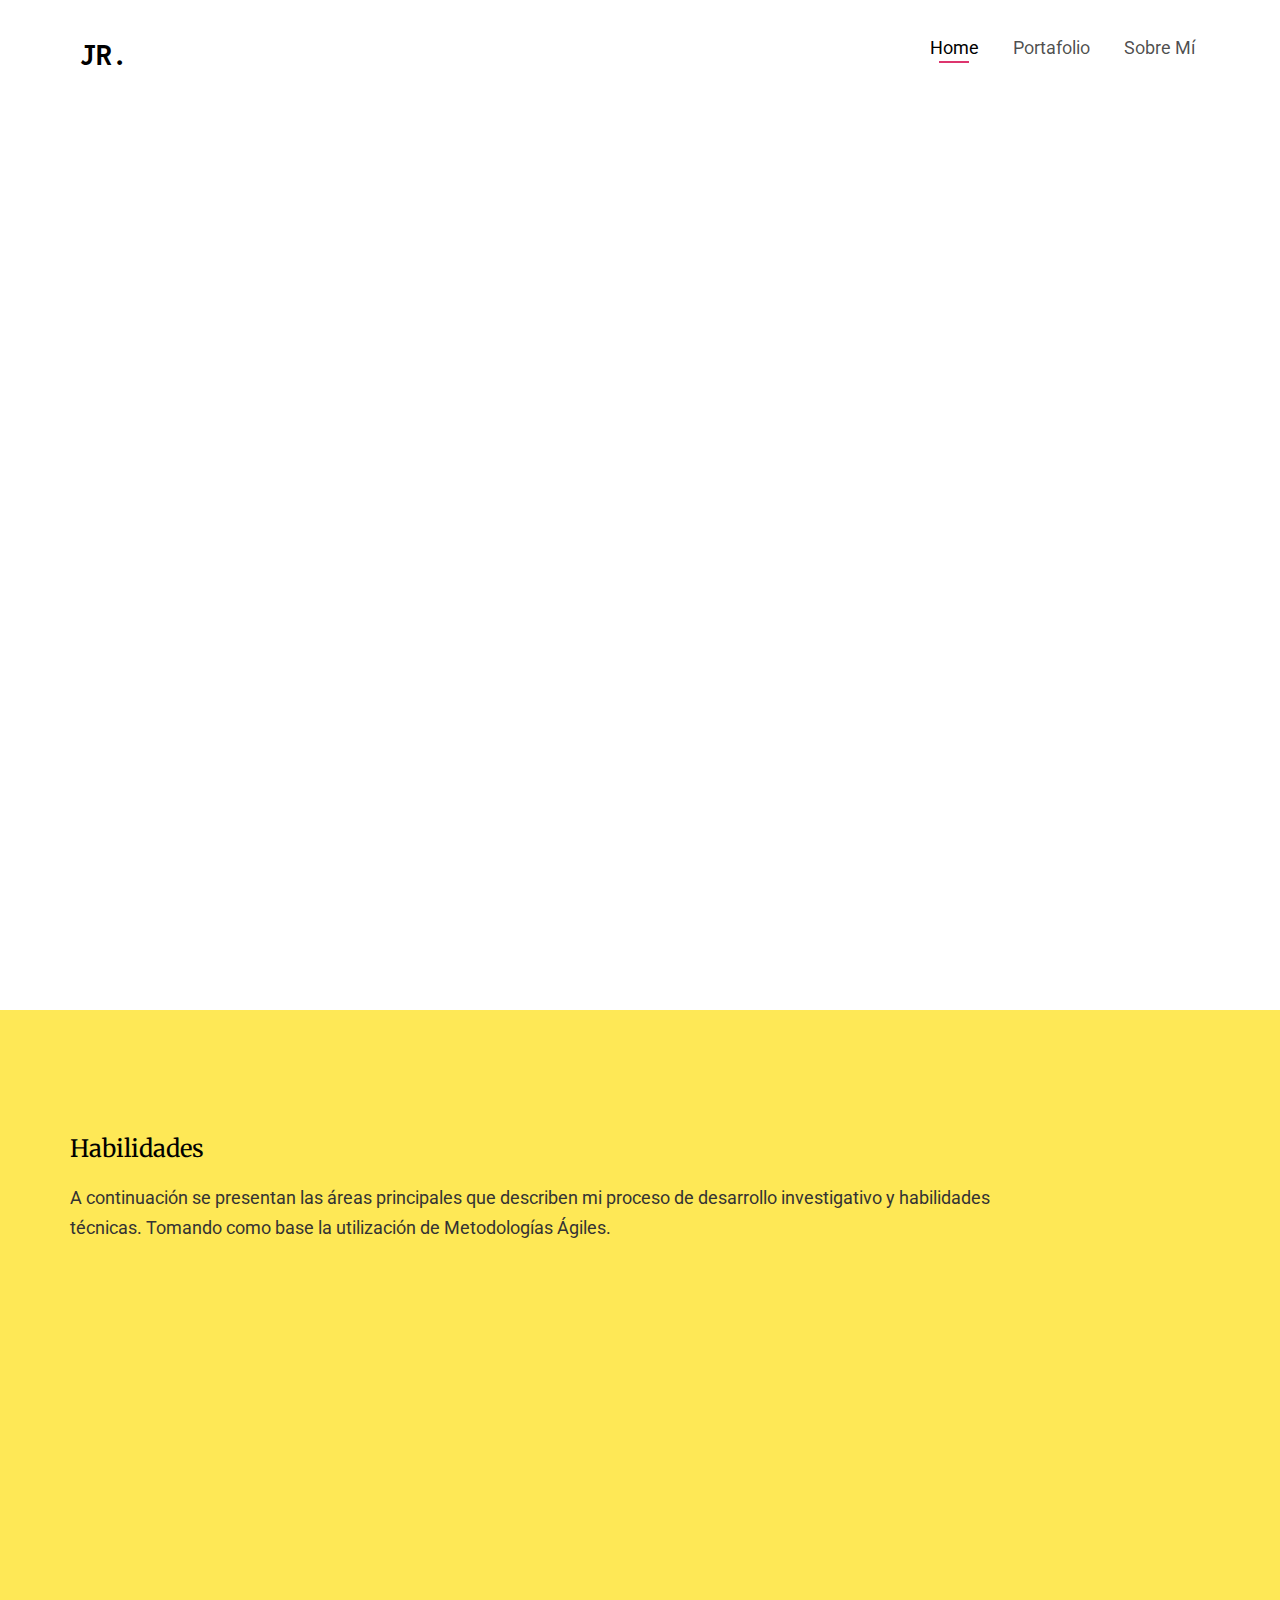
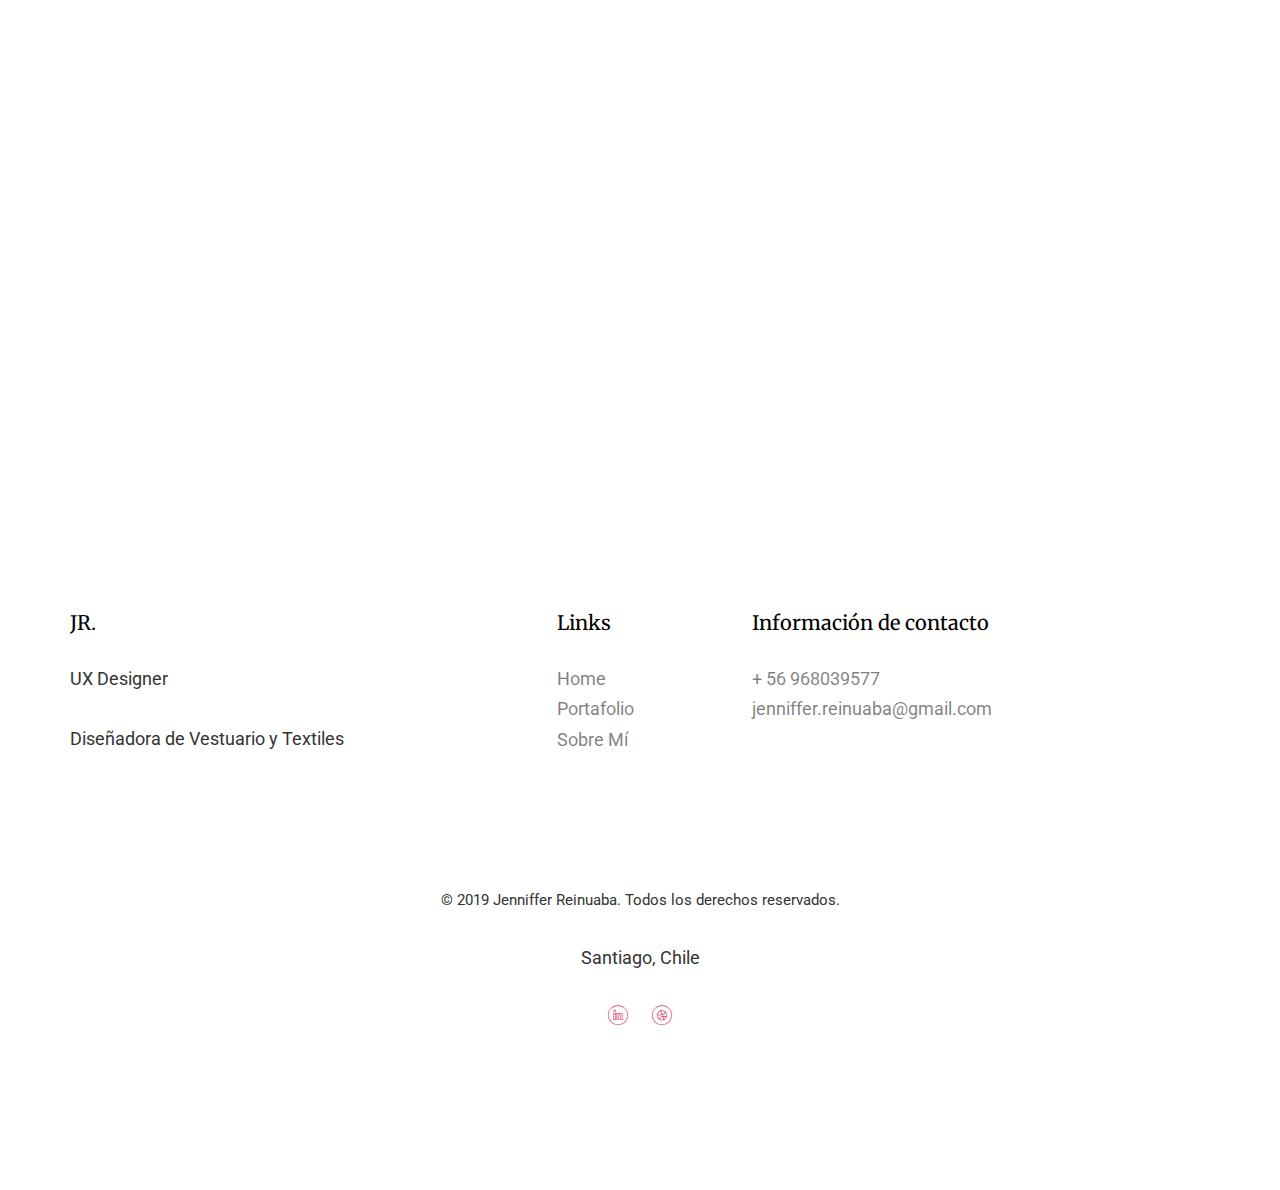
<file: index.html>
<!DOCTYPE HTML>
<html>

<head>
	<meta charset="utf-8">
	<meta http-equiv="X-UA-Compatible" content="IE=edge">
	<title>Jenniffer Reinuaba</title>
	<meta name="viewport" content="width=device-width, initial-scale=1">
	<meta name="description" content="Free HTML5 Website Template by freehtml5.co" />
	<meta name="keywords"
		content="free website templates, free html5, free template, free bootstrap, free website template, html5, css3, mobile first, responsive" />
	<meta name="author" content="freehtml5.co" />

	<!-- 
	//////////////////////////////////////////////////////

	FREE HTML5 TEMPLATE 
	DESIGNED & DEVELOPED by FreeHTML5.co
		
	Website: 		http://freehtml5.co/
	Email: 			info@freehtml5.co
	Twitter: 		http://twitter.com/fh5co
	instagram: 		https://www.instagram.com/fh5co

	//////////////////////////////////////////////////////
	 -->

	<!-- instagram and Twitter integration -->
	<meta property="og:title" content="" />
	<meta property="og:image" content="" />
	<meta property="og:url" content="" />
	<meta property="og:site_name" content="" />
	<meta property="og:description" content="" />
	<meta name="twitter:title" content="" />
	<meta name="twitter:image" content="" />
	<meta name="twitter:url" content="" />
	<meta name="twitter:card" content="" />

	<!-- <link href="https://fonts.googleapis.com/css?family=Work+Sans:300,400,500,700,800" rel="stylesheet">	 -->
	<link href="https://fonts.googleapis.com/css?family=Inconsolata:400,700" rel="stylesheet">

	<!-- Animate.css -->
	<link rel="stylesheet" href="css/animate.css">
	<!-- Icomoon Icon Fonts-->
	<link rel="stylesheet" href="css/icomoon.css">
	<!-- Bootstrap  -->
	<link rel="stylesheet" href="css/bootstrap.css">
	<!-- Flexslider  -->
	<link rel="stylesheet" href="css/flexslider.css">

	<!-- Theme style  -->
	<link rel="stylesheet" href="css/style.css">

	<!-- Modernizr JS -->
	<script src="js/modernizr-2.6.2.min.js"></script>
	<!-- FOR IE9 below -->
	<!--[if lt IE 9]>
	<script src="js/respond.min.js"></script>
	<![endif]-->

</head>

<body>

	<div class="fh5co-loader"></div>

	<div id="page">
		<nav class="fh5co-nav" role="navigation">
			<div class="top-menu">
				<div class="container">
					<div class="row">
						<div class="col-xs-2">
							<div id="fh5co-logo"><a href="index.html">JR.</a></div>
						</div>
						<div class="col-xs-10 text-right menu-1">
							<ul>
								<li class="active"><a href="index.html">Home</a></li>
								<li><a href="portfolio.html">Portafolio</a></li>
								<li class="has-dropdown">
								</li>
								<li><a href="sobremi.html">Sobre Mí</a></li>

							</ul>
						</div>
					</div>

				</div>
			</div>
		</nav>

		<header id="fh5co-header" class="fh5co-cover js-fullheight" role="banner">
			<div class="overlay"></div>
			<div class="container">
				<div class="row">
					<div class="col-md-6 col-md-offset-3 text-center">
						<div class="display-t js-fullheight">
							<div class="display-tc js-fullheight animate-box" data-animate-effect="fadeIn">
								<h1>Jenniffer Reinuaba</h1>
								<h3> UX Designer </h3>
								<h4>El Diseño para mí es una mejora constante
									que busca resolver un Desafío.
								</h4>
							</div>
						</div>
					</div>
				</div>
			</div>
		</header>

		<div id="fh5co-features">
			<div class="container">
				<div class="services-padding">
					<div class="row">
						<div class="col-lg-10 offset-lg-1 col-12">

							<h3>Habilidades</h3>
							<p>A continuación se presentan las áreas principales que describen mi proceso de desarrollo
								investigativo y habilidades técnicas.
								Tomando como base la utilización de Metodologías Ágiles.</p>
						</div>


						<div class="col-md-4 col-md-offset-1 animate-box">
							<div class="feature-left">
								<span class="icon">
									<i class="icon-search"></i>
								</span>
								<div class="feature-copy">
									<h3>Investigación de Usuario</h3>
									<p>Research</p>
								</div>
							</div>

						</div>
						<div class="col-md-4 col-md-offset-1 animate-box">
							<div class="feature-left">
								<span class="icon">
									<i class="icon-chat"></i>
								</span>
								<div class="feature-copy">
									<h3>Empatizar</h3>
									<p>Nos permite acercarnos al usuario y conocer sus necesidades</p>
								</div>
							</div>
						</div>
					</div>


					<div class="row">
						<div class="col-md-4 col-md-offset-1  animate-box">

							<div class="feature-left">
								<span class="icon">
									<i class="icon-lightbulb"></i>
								</span>
								<div class="feature-copy">
									<h3>Estructura contenido del Proyecto</h3>
									<p> Permite generar ideas
										más innovadoras, al no hacer pensar al usuario.</p>
								</div>
							</div>

						</div>

						<div class="col-md-4 col-md-offset-1  animate-box">
							<div class="feature-left">
								<span class="icon">
									<i class="icon-hotairballoon"></i>
								</span>
								<div class="feature-copy">

									<h3>Diseño Visual</h3>
									<p>Permite representar una posible solución de forma visual, aportando así todos los
										miembros del equipo.</p>
								</div>
							</div>

						</div>
					</div>
				</div>
			</div>
		</div>

		<div id="fh5co-blog">
			<div class="container">
				<div class="row animate-box">
					<div class="col-md-8 col-md-offset-2 text-center fh5co-heading">
						<h2>Proyectos</h2>
						<p>En gran parte de los proyectos en los que participe, utilizamos la metodología "Design
							Thinking".</p>
					</div>
				</div>
				<div class="row">
					<div class="col-md-4 col-md-offset-1">
						<div class="fh5co-blog animate-box">
							<a href="piesdelana.html" class="blog-bg" style="background-image: url(images/pies.png);"></a>
							<div class="blog-text">
								<span class="posted_on">Laboratoria</span>
								<h3><a href="piesdelana.html">Pies de Lana</a></h3>
								<p>Es un emprendimiento enfocado en el tejido a palillo y crochet, siempre innovando y
									brindando apoyo a tejedores nacionales.</p>
								<ul class="stuff">
									<li><a href="piesdelana.html">Leer más<i class="icon-arrow-right22"></i></a></li>
								</ul>
							</div>
						</div>
					</div>
					<div class="col-md-4 col-md-offset-1">
						<div class="fh5co-blog animate-box">
							<a href="smarthomy.html" class="blog-bg" style="background-image: url(images/pantalla-smart.png);"></a>
							<div class="blog-text">
								<span class="posted_on">Laboratoria / Magical Start up</span>
								<h3><a href="smarthomy.html">Smart Homy</a></h3>
								<p>Es una Start Up Chileno- India que ofrece servicios de Domótica, generando gran
									énfasis en llegar a todos los hogares.</p>
								<ul class="stuff">
									<li><a href="smarthomy.html">Leer Más<i class="icon-arrow-right22"></i></a></li>
								</ul>
							</div>
						</div>
					</div>
					<div class="col-md-4 col-md-offset-1">
						<div class="fh5co-blog animate-box">
							<a href="laborum.html" class="blog-bg" style="background-image: url(images/laborum-portada.jpg);"></a>
							<div class="blog-text">
								<span class="posted_on">Laboratoria</span>
								<h3><a href="laborum.html">Laborum</a></h3>
								<p>Laborum es un portal de empleo, con el objetivo de que las empresas y 
								organizaciones cubran sus necesidades de reclutamiento.</p>
								<ul class="stuff">
									<li><a href="laborum.html">Leer Más<i class="icon-arrow-right22"></i></a></li>
								</ul>
							</div>
						</div>
					</div>
					<div class="col-md-4 col-md-offset-1">
						<div class="fh5co-blog animate-box">
							<a href="memuevo.html" class="blog-bg" style="background-image: url(images/memuevo.jpg);"></a>
							<div class="blog-text">
								<span class="posted_on">Laboratoria / Epistemonikos</span>
								<h3><a href="memuevo.html">Me Muevo</a></h3>
								<p>Es una fundación que ayuda a mejorar la calidad de vida a pacientes con Artritis
									Reumatoide.
								</p>
								<ul class="stuff">
									<li><a href="memuevo.html">Leer Más<i class="icon-arrow-right22"></i></a></li>
								</ul>
							</div>
						</div>
					</div>
				</div>
			</div>
		</div>



		<footer id="fh5co-footer" role="contentinfo">
			<div class="container">
				<div class="row row-pb-md">
					<div class="col-md-4 fh5co-widget">
						<h4>JR.</h4>
						<p>UX Designer</p>
						<p>Diseñadora de Vestuario y Textiles</p>
					</div>
					<div class="col-md-2 col-md-push-1 fh5co-widget">
						<h4>Links</h4>
						<ul class="fh5co-footer-links">
							<li><a href="index.html">Home</a></li>
							<li><a href="portfolio.html">Portafolio</a></li>
							<li><a href="about.html">Sobre Mí</a></li>
						</ul>
					</div>

					<div class="col-md-4 col-md-push-1 fh5co-widget">
						<h4>Información de contacto</h4>
						<ul class="fh5co-footer-links">
							<li><a href="tel://1234567920">+ 56 968039577</a></li>
							<li><a href="mailto:info@yoursite.com">jenniffer.reinuaba@gmail.com</a></li>
						</ul>
					</div>

				</div>

				<div class="row copyright">
					<div class="col-md-12 text-center">
						<p>
							<small class="block">&copy; 2019 Jenniffer Reinuaba. Todos los derechos reservados.</small>
							<p>Santiago, Chile</p>
						</p>
						<p>
							<ul class="fh5co-social-icons">
								<li><a href="https://www.linkedin.com/in/jenniffer-reinuaba-oyarce/"><i class="icon-linkedin"></i></a></li>
								<li><a href="#"><i class="icon-dribbble"></i></a></li>
							</ul>
						</p>
					</div>
				</div>

			</div>
		</footer>
	</div>

	<div class="gototop js-top">
		<a href="#" class="js-gotop"><i class="icon-arrow-up22"></i></a>
	</div>

	<!-- jQuery -->
	<script src="js/jquery.min.js"></script>
	<!-- jQuery Easing -->
	<script src="js/jquery.easing.1.3.js"></script>
	<!-- Bootstrap -->
	<script src="js/bootstrap.min.js"></script>
	<!-- Waypoints -->
	<script src="js/jquery.waypoints.min.js"></script>
	<!-- Flexslider -->
	<script src="js/jquery.flexslider-min.js"></script>
	<!-- Main -->
	<script src="js/main.js"></script>

</body>

</html>
</file>
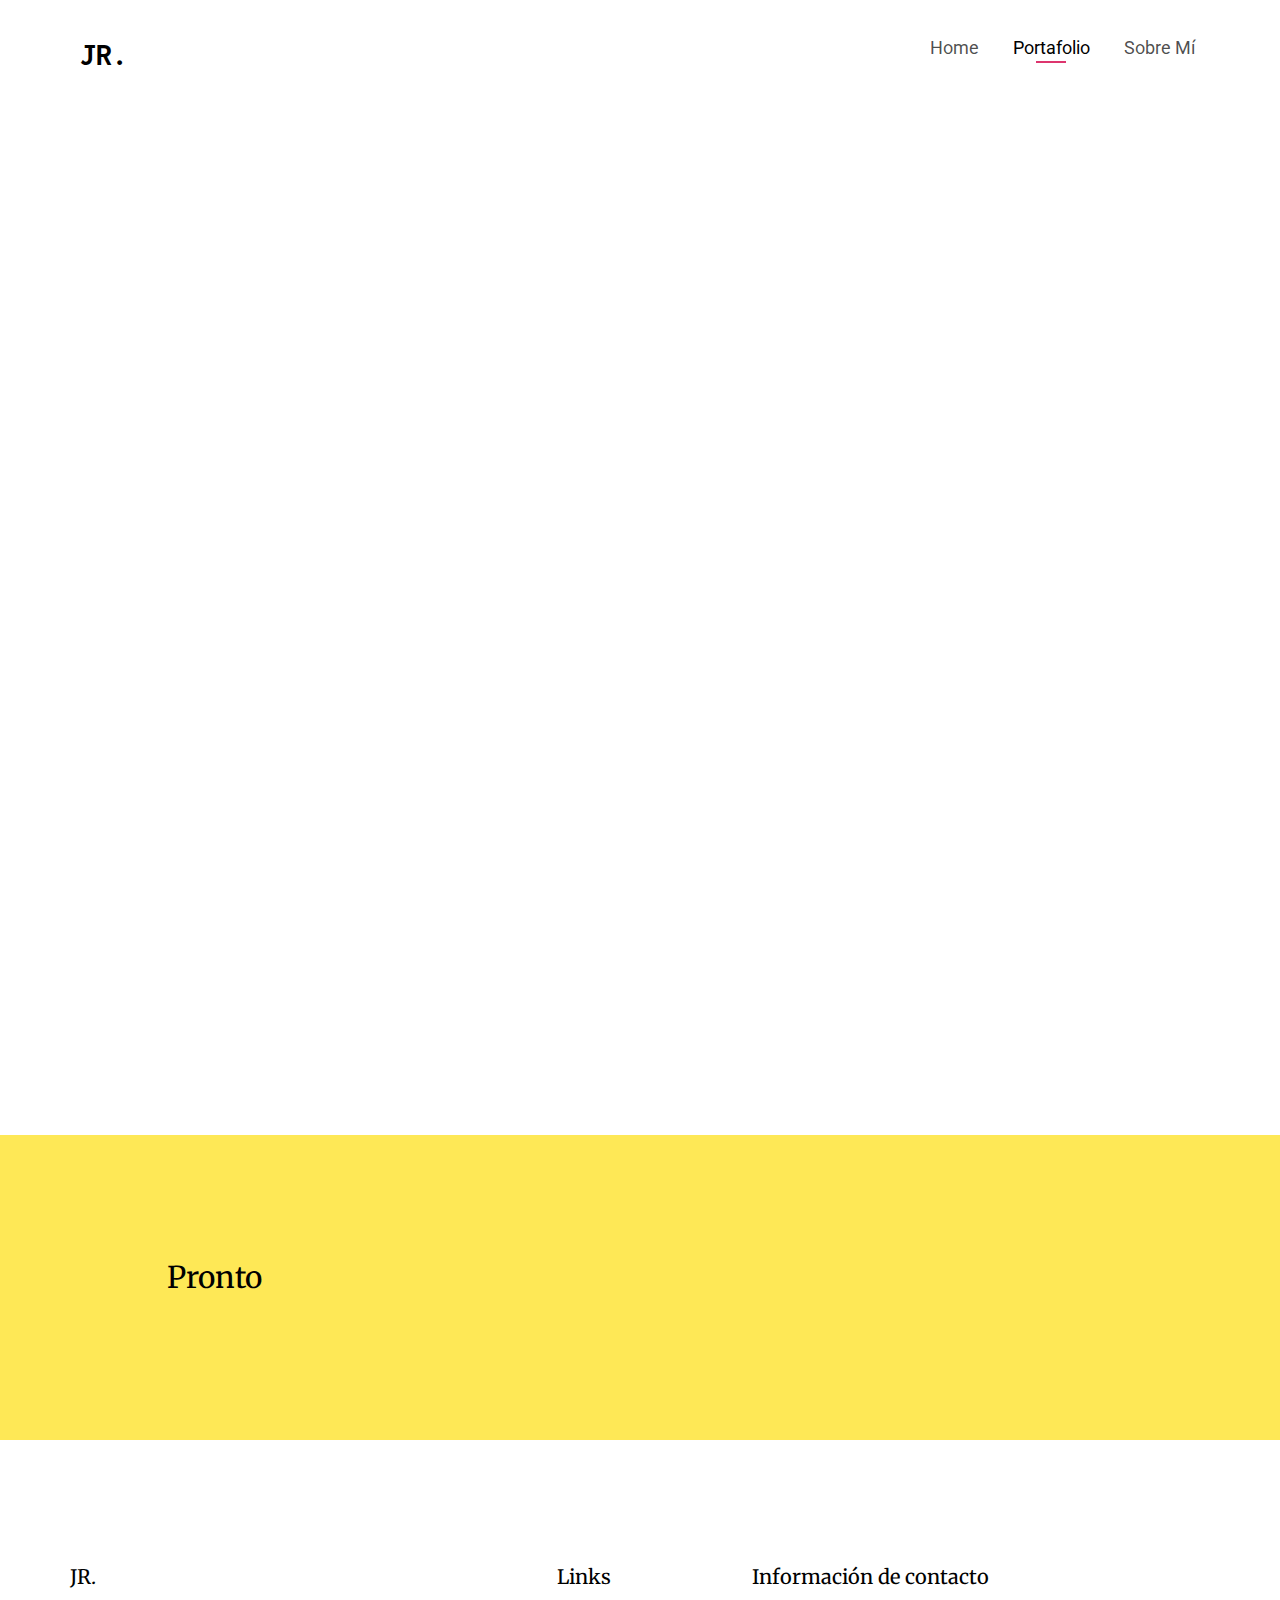
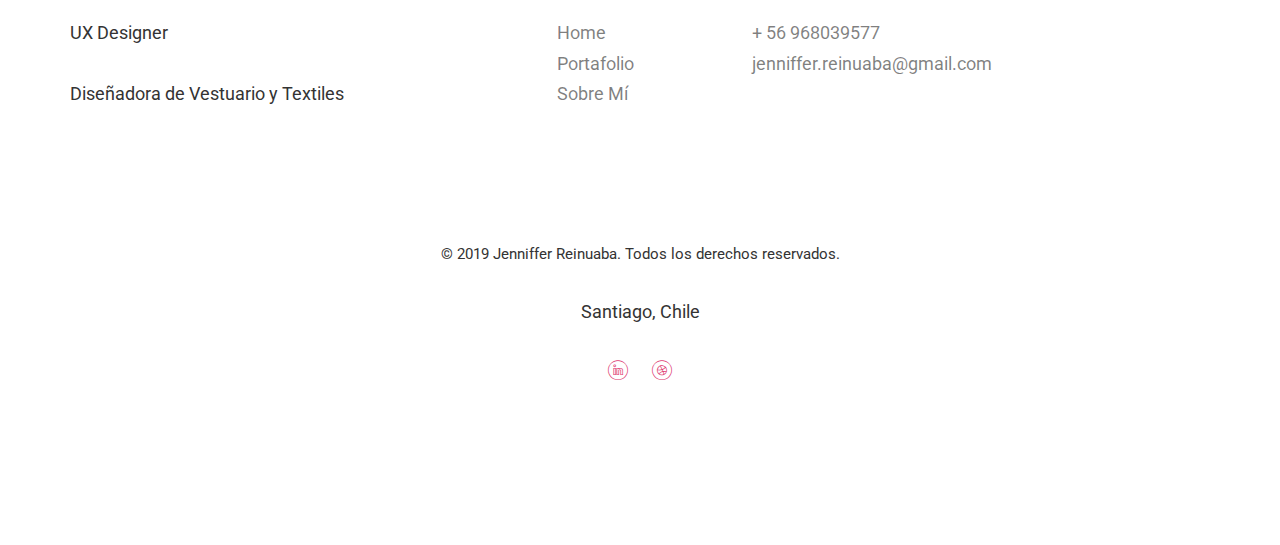
<file: laborum.html>
<!DOCTYPE HTML>
<html>

<head>
    <meta charset="utf-8">
    <meta http-equiv="X-UA-Compatible" content="IE=edge">
    <title>Jenniffer Reinuaba</title>
    <meta name="viewport" content="width=device-width, initial-scale=1">
    <meta name="description" content="Free HTML5 Website Template by freehtml5.co" />
    <meta name="keywords"
        content="free website templates, free html5, free template, free bootstrap, free website template, html5, css3, mobile first, responsive" />
    <meta name="author" content="freehtml5.co" />

    <!-- 
	//////////////////////////////////////////////////////

	FREE HTML5 TEMPLATE 
	DESIGNED & DEVELOPED by FreeHTML5.co
		
	Website: 		http://freehtml5.co/
	Email: 			info@freehtml5.co
	Twitter: 		http://twitter.com/fh5co
	instagram: 		https://www.instagram.com/fh5co

	//////////////////////////////////////////////////////
	 -->

    <!-- instagram and Twitter integration -->
    <meta property="og:title" content="" />
    <meta property="og:image" content="" />
    <meta property="og:url" content="" />
    <meta property="og:site_name" content="" />
    <meta property="og:description" content="" />
    <meta name="twitter:title" content="" />
    <meta name="twitter:image" content="" />
    <meta name="twitter:url" content="" />
    <meta name="twitter:card" content="" />

    <!-- <link href="https://fonts.googleapis.com/css?family=Work+Sans:300,400,500,700,800" rel="stylesheet">	 -->
    <link href="https://fonts.googleapis.com/css?family=Inconsolata:400,700" rel="stylesheet">

    <!-- Animate.css -->
    <link rel="stylesheet" href="css/animate.css">
    <!-- Icomoon Icon Fonts-->
    <link rel="stylesheet" href="css/icomoon.css">
    <!-- Bootstrap  -->
    <link rel="stylesheet" href="css/bootstrap.css">
    <!-- Flexslider  -->
    <link rel="stylesheet" href="css/flexslider.css">

    <!-- Theme style  -->
    <link rel="stylesheet" href="css/style.css">

    <!-- Modernizr JS -->
    <script src="js/modernizr-2.6.2.min.js"></script>
    <!-- FOR IE9 below -->
    <!--[if lt IE 9]>
	<script src="js/respond.min.js"></script>
	<![endif]-->

</head>

<body>

    <div class="fh5co-loader"></div>

    <div id="page">
        <nav class="fh5co-nav" role="navigation">
            <div class="top-menu">
                <div class="container">
                    <div class="row">
                        <div class="col-xs-2">
                            <div id="fh5co-logo"><a href="index.html">JR.</a></div>
                        </div>
                        <div class="col-xs-10 text-right menu-1">
                            <ul>
                                <li><a href="index.html">Home</a></li>
                                <li class="active"><a href="portfolio.html">Portafolio</a></li>
                                <li><a href="sobremi.html">Sobre Mí</a></li>
                            </ul>
                        </div>
                    </div>

                </div>
            </div>
        </nav>



    </div>

    <div id="fh5co-portfolio">
        <div class="row animate-box">
            <div class="col-md-8 col-md-offset-2 ">
                <h2>Laborum</h2>
            </div>
        </div>
        <div class="row">
            <div class="col-md-8 col-md-offset-2">
                <div class="fh5co-portfolio animate-box">

                    <img id="imagenpies" class="logo" src="images/laborum-portada.jpg" href="logo">
                    <div class="portfolio-text">
                        <h4>Creando una nueva forma de inserción laboral</h4>
                    </div>

                </div>
            </div>
        </div>

    </div>
    <div id="fh5co-features">
        <div class="container">
            <div class="services-padding">
                <div class="row">
                    <div class="col-md-10 col-md-offset-1 col-16">
                        <h2>Pronto</h2>
                        </div>

                </div>

            </div>
        </div>
    </div>
   
        <footer id="fh5co-footer" role="contentinfo">
            <div class="container">
                <div class="row row-pb-md">
                    <div class="col-md-4 fh5co-widget">
                        <h4>JR.</h4>
                        <p>UX Designer</p>
                        <p>Diseñadora de Vestuario y Textiles</p>
                    </div>
                    <div class="col-md-2 col-md-push-1 fh5co-widget">
                        <h4>Links</h4>
                        <ul class="fh5co-footer-links">
                            <li><a href="index.html">Home</a></li>
                            <li><a href="portfolio.html">Portafolio</a></li>
                            <li><a href="sobremi.html">Sobre Mí</a></li>
                        </ul>
                    </div>

                    <div class="col-md-4 col-md-push-1 fh5co-widget">
                        <h4>Información de contacto</h4>
                        <ul class="fh5co-footer-links">
                            <li><a href="tel://1234567920">+ 56 968039577</a></li>
                            <li><a href="mailto:info@yoursite.com">jenniffer.reinuaba@gmail.com</a></li>
                        </ul>
                    </div>

                </div>

                <div class="row copyright">
                    <div class="col-md-12 text-center">
                        <p>
                            <small class="block">&copy; 2019 Jenniffer Reinuaba. Todos los derechos reservados.</small>
                            <p>Santiago, Chile</p>
                        </p>

                        <p>
                            <ul class="fh5co-social-icons">
                                <li><a href="https://www.linkedin.com/in/jenniffer-reinuaba-oyarce/"><i
                                            class="icon-linkedin"></i></a></li>
                                <li><a href="#"><i class="icon-dribbble"></i></a></li>
                            </ul>
                        </p>
                    </div>
                </div>
            </div>

        </footer>
    </div>

    <div class="gototop js-top">
        <a href="#" class="js-gotop"><i class="icon-arrow-up22"></i></a>
    </div>

    <!-- jQuery -->
    <script src="js/jquery.min.js"></script>
    <!-- jQuery Easing -->
    <script src="js/jquery.easing.1.3.js"></script>
    <!-- Bootstrap -->
    <script src="js/bootstrap.min.js"></script>
    <!-- Waypoints -->
    <script src="js/jquery.waypoints.min.js"></script>
    <!-- Flexslider -->
    <script src="js/jquery.flexslider-min.js"></script>
    <!-- Main -->
    <script src="js/main.js"></script>

</body>

</html>
</file>
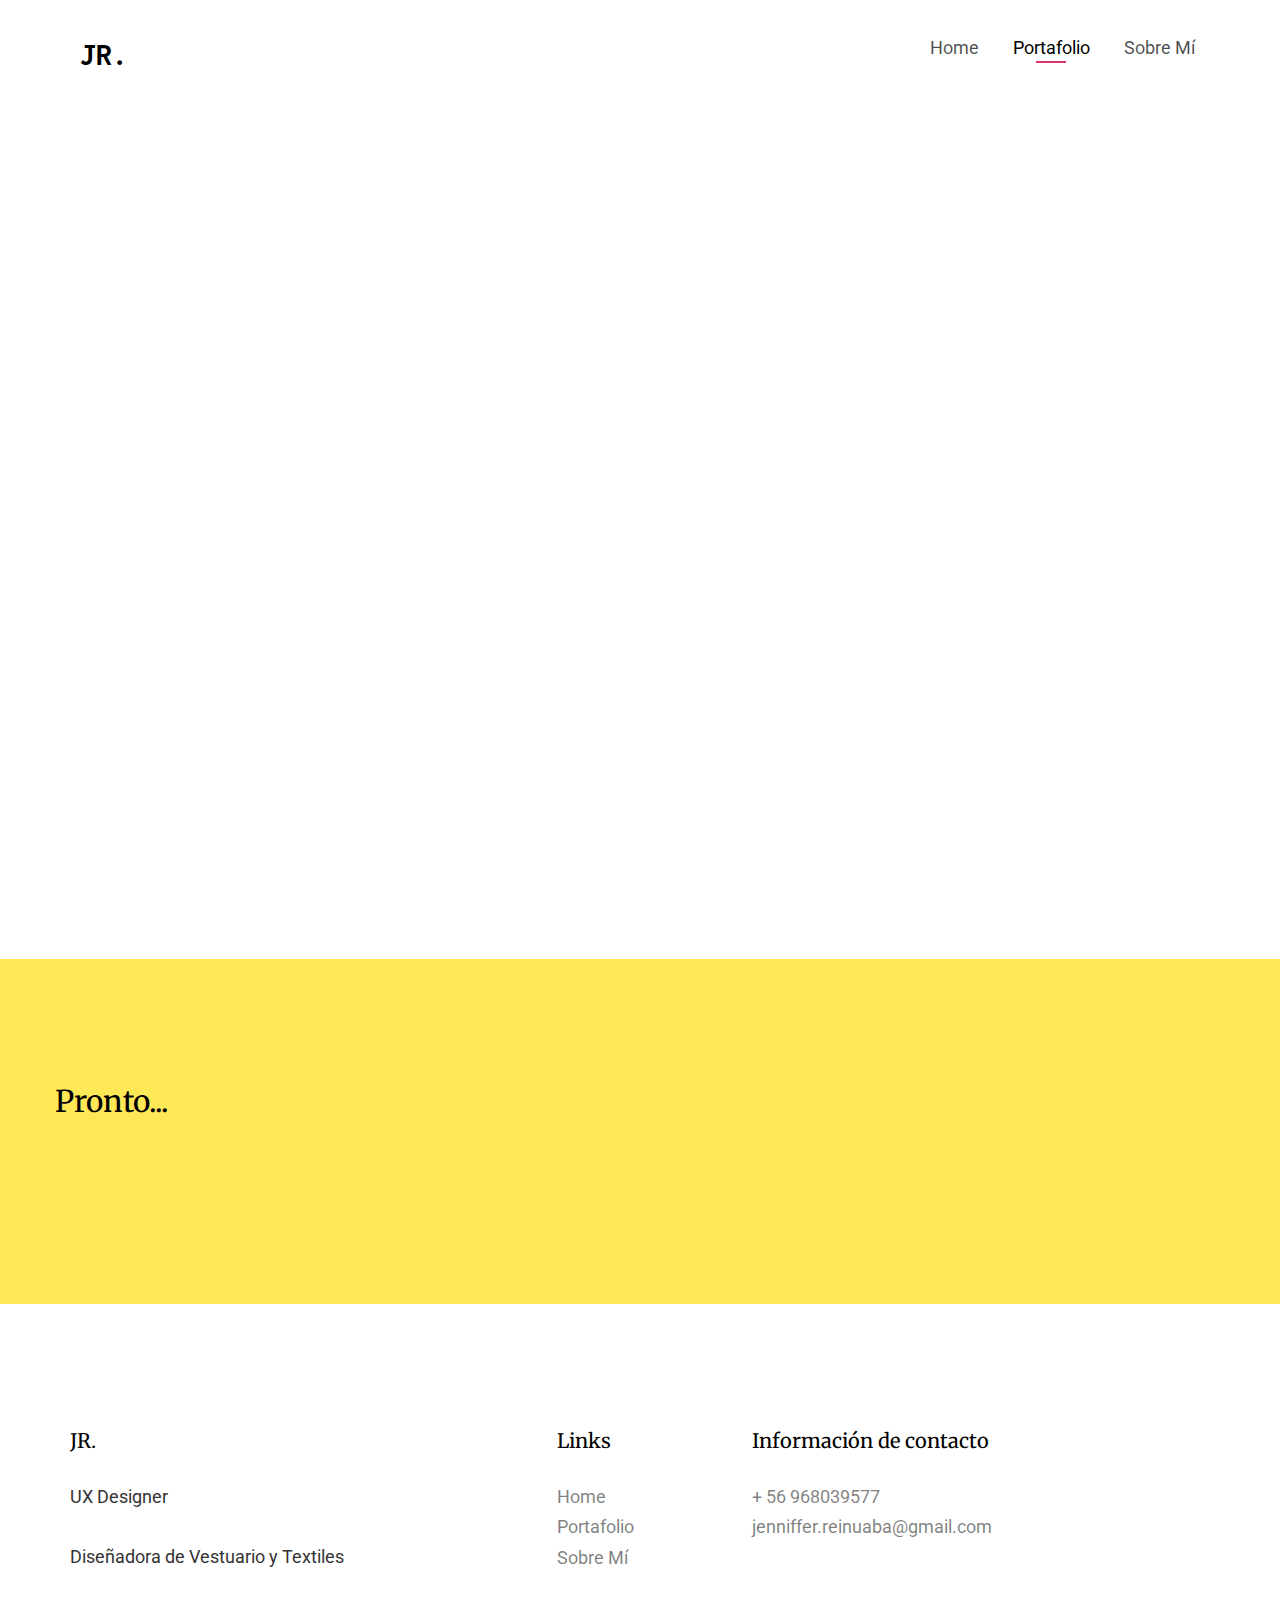
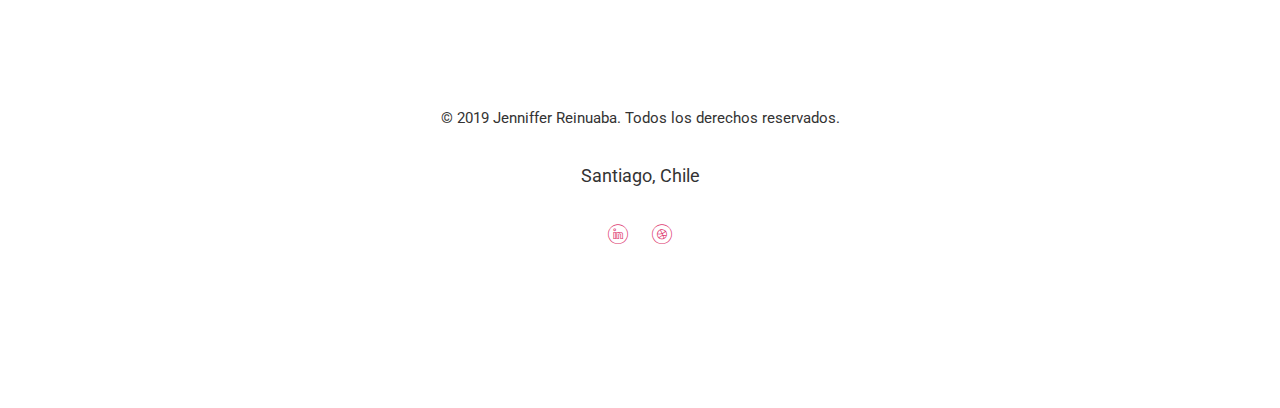
<file: memuevo.html>
<!DOCTYPE HTML>
<html>
	<head>
	<meta charset="utf-8">
	<meta http-equiv="X-UA-Compatible" content="IE=edge">
	<title>Jenniffer Reinuaba</title>
	<meta name="viewport" content="width=device-width, initial-scale=1">
	<meta name="description" content="Free HTML5 Website Template by freehtml5.co" />
	<meta name="keywords" content="free website templates, free html5, free template, free bootstrap, free website template, html5, css3, mobile first, responsive" />
	<meta name="author" content="freehtml5.co" />

	<!-- 
	//////////////////////////////////////////////////////

	FREE HTML5 TEMPLATE 
	DESIGNED & DEVELOPED by FreeHTML5.co
		
	Website: 		http://freehtml5.co/
	Email: 			info@freehtml5.co
	Twitter: 		http://twitter.com/fh5co
	instagram: 		https://www.instagram.com/fh5co

	//////////////////////////////////////////////////////
	 -->

  	<!-- instagram and Twitter integration -->
	<meta property="og:title" content=""/>
	<meta property="og:image" content=""/>
	<meta property="og:url" content=""/>
	<meta property="og:site_name" content=""/>
	<meta property="og:description" content=""/>
	<meta name="twitter:title" content="" />
	<meta name="twitter:image" content="" />
	<meta name="twitter:url" content="" />
	<meta name="twitter:card" content="" />

	<!-- <link href="https://fonts.googleapis.com/css?family=Work+Sans:300,400,500,700,800" rel="stylesheet">	 -->
	<link href="https://fonts.googleapis.com/css?family=Inconsolata:400,700" rel="stylesheet">
	
	<!-- Animate.css -->
	<link rel="stylesheet" href="css/animate.css">
	<!-- Icomoon Icon Fonts-->
	<link rel="stylesheet" href="css/icomoon.css">
	<!-- Bootstrap  -->
	<link rel="stylesheet" href="css/bootstrap.css">
	<!-- Flexslider  -->
	<link rel="stylesheet" href="css/flexslider.css">

	<!-- Theme style  -->
	<link rel="stylesheet" href="css/style.css">

	<!-- Modernizr JS -->
	<script src="js/modernizr-2.6.2.min.js"></script>
	<!-- FOR IE9 below -->
	<!--[if lt IE 9]>
	<script src="js/respond.min.js"></script>
	<![endif]-->

	</head>
	<body>
		
	<div class="fh5co-loader"></div>
	
	<div id="page">
	<nav class="fh5co-nav" role="navigation">
		<div class="top-menu">
			<div class="container">
				<div class="row">
					<div class="col-xs-2">
						<div id="fh5co-logo"><a href="index.html">JR.</a></div>
					</div>
					<div class="col-xs-10 text-right menu-1">
						<ul>
							<li><a href="index.html">Home</a></li>
							<li class="active"><a href="portfolio.html">Portafolio</a></li>
							<li><a href="about.html">Sobre Mí</a></li>
						</ul>
					</div>
				</div>
				
			</div>
		</div>
	</nav>

	<div id="fh5co-portfolio">
		<div class="container">
			<div class="row animate-box">
				<div class="col-md-8 col-md-offset-2 text-center fh5co-heading">
					<h2>Fundación Me Muevo</h2>
				</div>
			</div>
			<div class="row">
				<div class="col-md-8 col-md-offset-2">
					<div class="fh5co-portfolio animate-box">
						<a href="#">
							<div class="portfolio-entry" style="background-image: url(images/memuevo1.png);"></div>
							<div class="portfolio-text">
								<h3>Proyecto en colaboración con la Fundación Epistemonikos.</h3>
							</div> 
						</a>
					</div>
				</div>
			</div>
		</div>
	</div>
	<div id="fh5co-features">
			<div class="container">
				<div class="services-padding">
					<div class="row">
						<div class="feature-left">

						<h2>Pronto...</h2>
							</div>


					</div>


				
				</div>
			</div>
		</div>	
	

	<footer id="fh5co-footer" role="contentinfo">
		<div class="container">
			<div class="row row-pb-md">
				<div class="col-md-4 fh5co-widget">
					<h4>JR.</h4>
					<p>UX Designer</p>
					<p>Diseñadora de Vestuario y Textiles</p>
				</div>
				<div class="col-md-2 col-md-push-1 fh5co-widget">
					<h4>Links</h4>
					<ul class="fh5co-footer-links">
						<li><a href="index.html">Home</a></li>
						<li><a href="portfolio.html">Portafolio</a></li>
						<li><a href="about.html">Sobre Mí</a></li>
					</ul>
				</div>

				<div class="col-md-4 col-md-push-1 fh5co-widget">
					<h4>Información de contacto</h4>
					<ul class="fh5co-footer-links">
						<li><a href="tel://1234567920">+ 56 968039577</a></li>
						<li><a href="mailto:info@yoursite.com">jenniffer.reinuaba@gmail.com</a></li>
					</ul>
				</div>
			
			</div>

			<div class="row copyright">
				<div class="col-md-12 text-center">
					<p>
						<small class="block">&copy; 2019 Jenniffer Reinuaba. Todos los derechos reservados.</small>
						<p>Santiago, Chile</p>
					</p>
			
					<p>
						<ul class="fh5co-social-icons">
							<li><a href="#"><i class="icon-linkedin"></i></a></li>
							<li><a href="#"><i class="icon-dribbble"></i></a></li>
						</ul>
					</p>
				</div>
			</div>

		</div>
	</footer>
	</div>

	<div class="gototop js-top">
		<a href="#" class="js-gotop"><i class="icon-arrow-up22"></i></a>
	</div>
	
	<!-- jQuery -->
	<script src="js/jquery.min.js"></script>
	<!-- jQuery Easing -->
	<script src="js/jquery.easing.1.3.js"></script>
	<!-- Bootstrap -->
	<script src="js/bootstrap.min.js"></script>
	<!-- Waypoints -->
	<script src="js/jquery.waypoints.min.js"></script>
	<!-- Flexslider -->
	<script src="js/jquery.flexslider-min.js"></script>
	<!-- Main -->
	<script src="js/main.js"></script>

	</body>
</html>
</file>
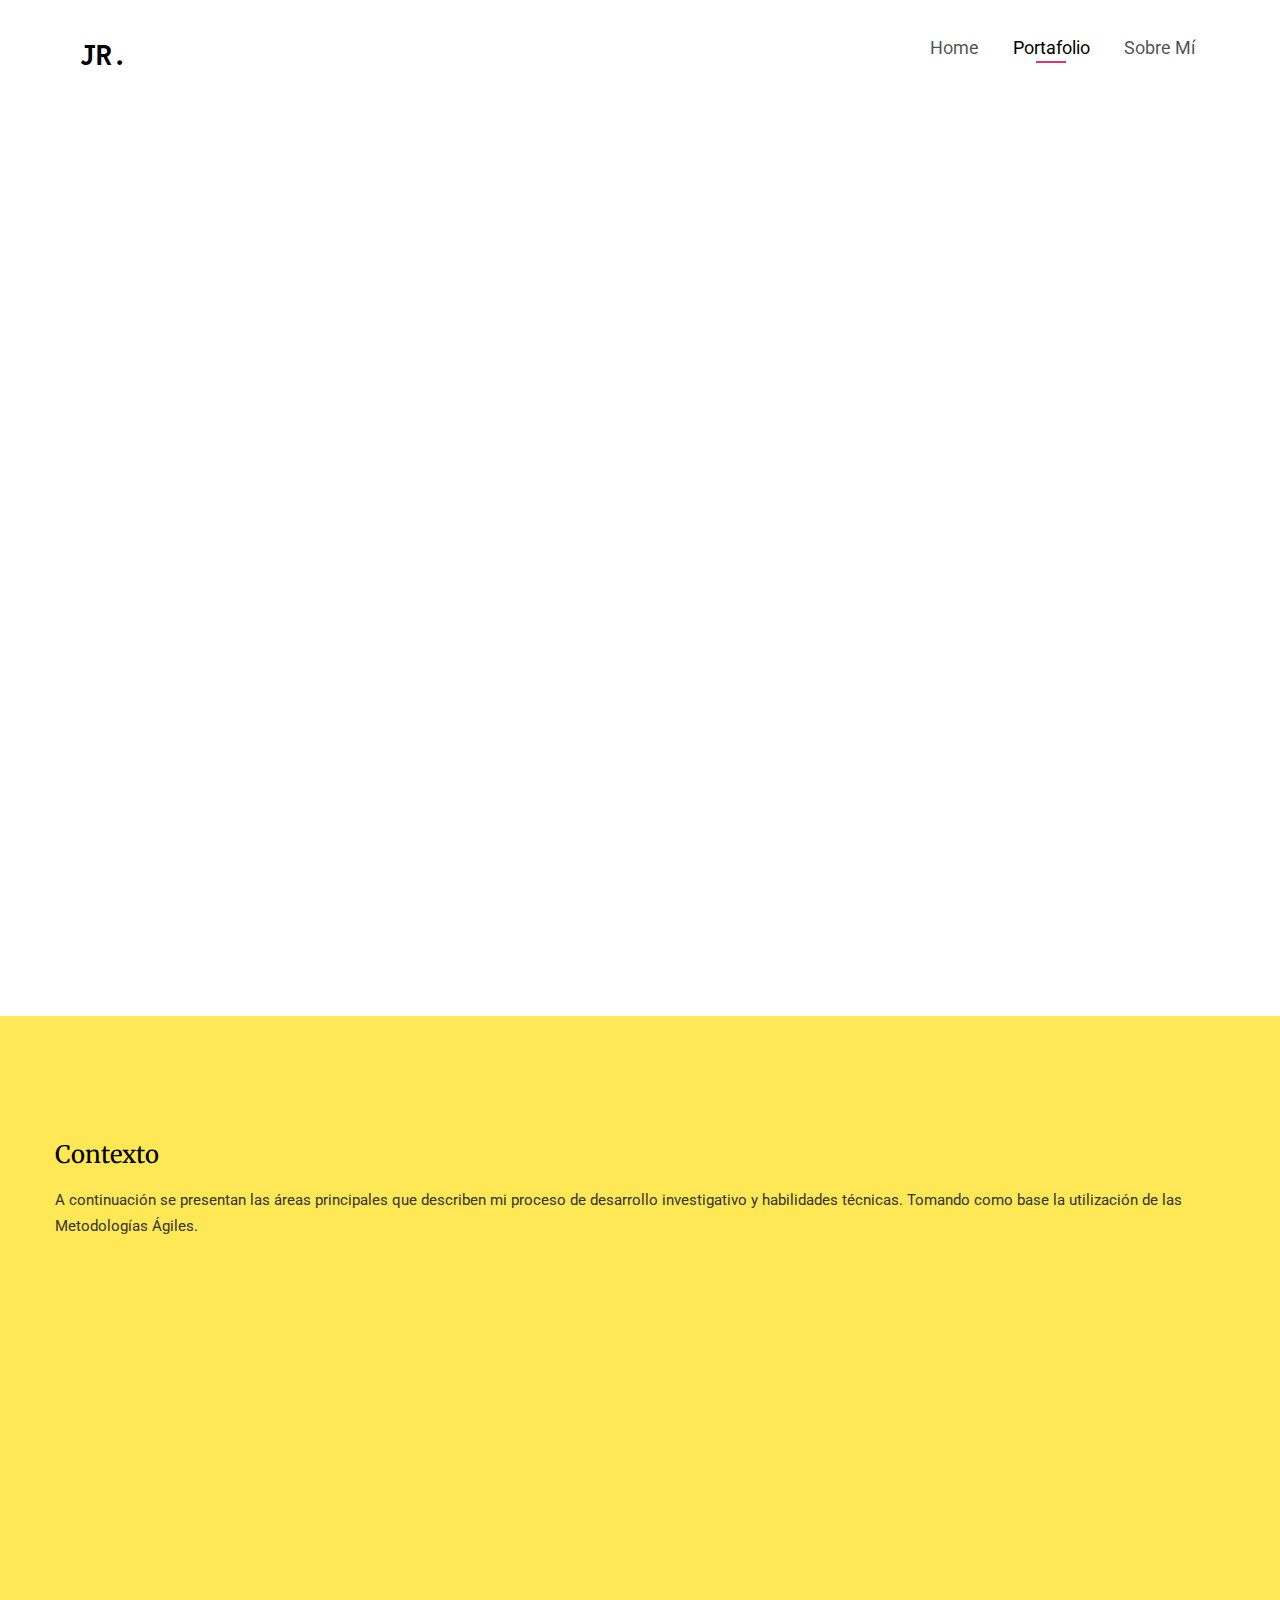
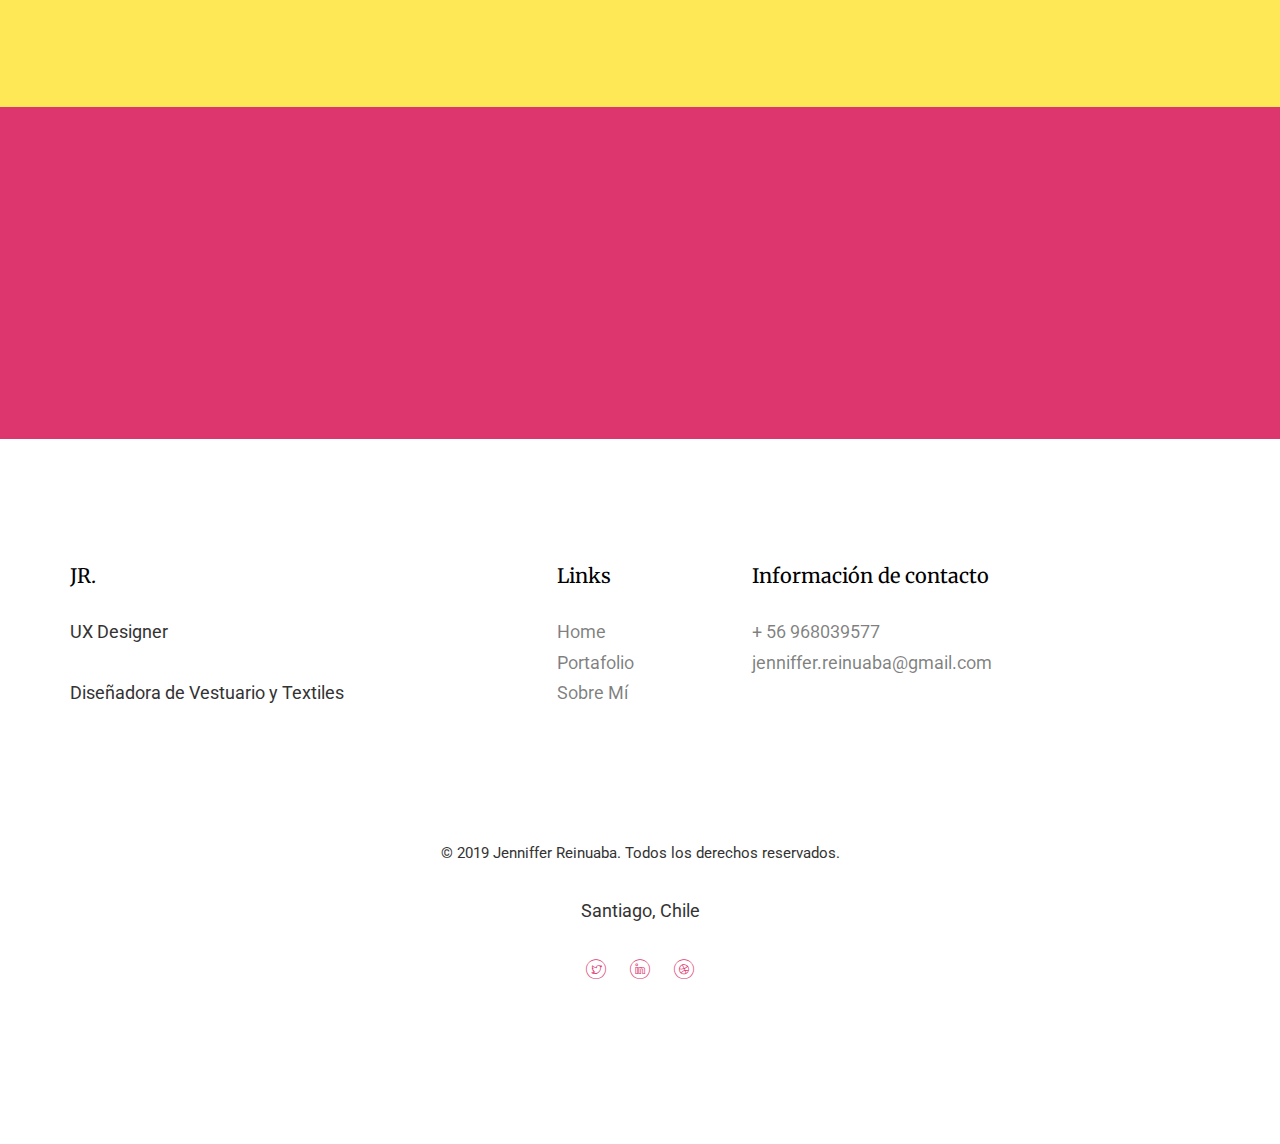
<file: Memuevo.html>
<!DOCTYPE HTML>
<html>
	<head>
	<meta charset="utf-8">
	<meta http-equiv="X-UA-Compatible" content="IE=edge">
	<title>Jenniffer Reinuaba</title>
	<meta name="viewport" content="width=device-width, initial-scale=1">
	<meta name="description" content="Free HTML5 Website Template by freehtml5.co" />
	<meta name="keywords" content="free website templates, free html5, free template, free bootstrap, free website template, html5, css3, mobile first, responsive" />
	<meta name="author" content="freehtml5.co" />

	<!-- 
	//////////////////////////////////////////////////////

	FREE HTML5 TEMPLATE 
	DESIGNED & DEVELOPED by FreeHTML5.co
		
	Website: 		http://freehtml5.co/
	Email: 			info@freehtml5.co
	Twitter: 		http://twitter.com/fh5co
	instagram: 		https://www.instagram.com/fh5co

	//////////////////////////////////////////////////////
	 -->

  	<!-- instagram and Twitter integration -->
	<meta property="og:title" content=""/>
	<meta property="og:image" content=""/>
	<meta property="og:url" content=""/>
	<meta property="og:site_name" content=""/>
	<meta property="og:description" content=""/>
	<meta name="twitter:title" content="" />
	<meta name="twitter:image" content="" />
	<meta name="twitter:url" content="" />
	<meta name="twitter:card" content="" />

	<!-- <link href="https://fonts.googleapis.com/css?family=Work+Sans:300,400,500,700,800" rel="stylesheet">	 -->
	<link href="https://fonts.googleapis.com/css?family=Inconsolata:400,700" rel="stylesheet">
	
	<!-- Animate.css -->
	<link rel="stylesheet" href="css/animate.css">
	<!-- Icomoon Icon Fonts-->
	<link rel="stylesheet" href="css/icomoon.css">
	<!-- Bootstrap  -->
	<link rel="stylesheet" href="css/bootstrap.css">
	<!-- Flexslider  -->
	<link rel="stylesheet" href="css/flexslider.css">

	<!-- Theme style  -->
	<link rel="stylesheet" href="css/style.css">

	<!-- Modernizr JS -->
	<script src="js/modernizr-2.6.2.min.js"></script>
	<!-- FOR IE9 below -->
	<!--[if lt IE 9]>
	<script src="js/respond.min.js"></script>
	<![endif]-->

	</head>
	<body>
		
	<div class="fh5co-loader"></div>
	
	<div id="page">
	<nav class="fh5co-nav" role="navigation">
		<div class="top-menu">
			<div class="container">
				<div class="row">
					<div class="col-xs-2">
						<div id="fh5co-logo"><a href="index.html">JR.</a></div>
					</div>
					<div class="col-xs-10 text-right menu-1">
						<ul>
							<li><a href="index.html">Home</a></li>
							<li class="active"><a href="portfolio.html">Portafolio</a></li>
							<li><a href="about.html">Sobre Mí</a></li>
						</ul>
					</div>
				</div>
				
			</div>
		</div>
	</nav>

	<div id="fh5co-portfolio">
		<div class="container">
			<div class="row animate-box">
				<div class="col-md-8 col-md-offset-2 text-center fh5co-heading">
					<h2>Proyectos</h2>
					<p>Fundación Me Muevo</p>
				</div>
			</div>
			<div class="row">
				<div class="col-md-8 col-md-offset-2">
					<div class="fh5co-portfolio animate-box">
						<a href="#">
							<div class="portfolio-entry" style="background-image: url(images/memuevo1.png);"></div>
							<div class="portfolio-text">
								<h3>Proyecto en colaboración con la Fundación Epistemonikos.</h3>
							</div> 
						</a>
					</div>
				</div>
			</div>
		</div>
	</div>
	<div id="fh5co-features">
			<div class="container">
				<div class="services-padding">
					<div class="row">
						<div class="feature-left">

							<h3>Contexto</h3>
							<p>A continuación se presentan las áreas principales que describen mi proceso de desarrollo
								investigativo y habilidades técnicas.
								Tomando como base la utilización de las Metodologías Ágiles.</p>
						</div>


						<div class="col-md-4 col-md-offset-1 animate-box">
							<div class="feature-left">
								<span class="icon">
									<i class="icon-search"></i>
								</span>
								<div class="feature-copy">
									<h3>Investigación de Usuario</h3>
									<p>Research</p>
								</div>
							</div>

						</div>
						<div class="col-md-4 col-md-offset-1 animate-box">
							<div class="feature-left">
								<span class="icon">
									<i class="icon-chat"></i>
								</span>
								<div class="feature-copy">
									<h3>Empatizar</h3>
									<p>Nos permite acercarnos al usuario y conocer sus necesidades</p>
								</div>
							</div>
						</div>
					</div>


					<div class="row">
						<div class="col-md-4 col-md-offset-1  animate-box">

							<div class="feature-left">
								<span class="icon">
									<i class="icon-lightbulb"></i>
								</span>
								<div class="feature-copy">
									<h3>Estructura contenido del Proyecto</h3>
									<p> Permite generar ideas
										más innovadoras, al no hacer pensar al usuario.</p>
								</div>
							</div>

						</div>

						<div class="col-md-4 col-md-offset-1  animate-box">
							<div class="feature-left">
								<span class="icon">
									<i class="icon-hotairballoon"></i>
								</span>
								<div class="feature-copy">

									<h3>Diseño Visual</h3>
									<p>Permite representar una posible solución de forma visual, aportando así todos los
										miembros del equipo.</p>
								</div>
							</div>

						</div>
					</div>
				</div>
			</div>
		</div>	
	<div id="fh5co-started">
		<div class="overlay"></div>
		<div class="container">
			<div class="row animate-box">
				<div class="col-md-8 col-md-offset-2 text-center fh5co-heading">
					<h2>En construcción</h2>
				</div>
			</div>
		</div>
	</div>

	<footer id="fh5co-footer" role="contentinfo">
		<div class="container">
			<div class="row row-pb-md">
				<div class="col-md-4 fh5co-widget">
					<h4>JR.</h4>
					<p>UX Designer</p>
					<p>Diseñadora de Vestuario y Textiles</p>
				</div>
				<div class="col-md-2 col-md-push-1 fh5co-widget">
					<h4>Links</h4>
					<ul class="fh5co-footer-links">
						<li><a href="index.html">Home</a></li>
						<li><a href="portfolio.html">Portafolio</a></li>
						<li><a href="about.html">Sobre Mí</a></li>
					</ul>
				</div>

				<div class="col-md-4 col-md-push-1 fh5co-widget">
					<h4>Información de contacto</h4>
					<ul class="fh5co-footer-links">
						<li><a href="tel://1234567920">+ 56 968039577</a></li>
						<li><a href="mailto:info@yoursite.com">jenniffer.reinuaba@gmail.com</a></li>
					</ul>
				</div>
			
			</div>

			<div class="row copyright">
				<div class="col-md-12 text-center">
					<p>
						<small class="block">&copy; 2019 Jenniffer Reinuaba. Todos los derechos reservados.</small>
						<p>Santiago, Chile</p>
					</p>
			
					<p>
						<ul class="fh5co-social-icons">
							<li><a href="#"><i class="icon-twitter"></i></a></li>
							<li><a href="#"><i class="icon-linkedin"></i></a></li>
							<li><a href="#"><i class="icon-dribbble"></i></a></li>
						</ul>
					</p>
				</div>
			</div>

		</div>
	</footer>
	</div>

	<div class="gototop js-top">
		<a href="#" class="js-gotop"><i class="icon-arrow-up22"></i></a>
	</div>
	
	<!-- jQuery -->
	<script src="js/jquery.min.js"></script>
	<!-- jQuery Easing -->
	<script src="js/jquery.easing.1.3.js"></script>
	<!-- Bootstrap -->
	<script src="js/bootstrap.min.js"></script>
	<!-- Waypoints -->
	<script src="js/jquery.waypoints.min.js"></script>
	<!-- Flexslider -->
	<script src="js/jquery.flexslider-min.js"></script>
	<!-- Main -->
	<script src="js/main.js"></script>

	</body>
</html>
</file>
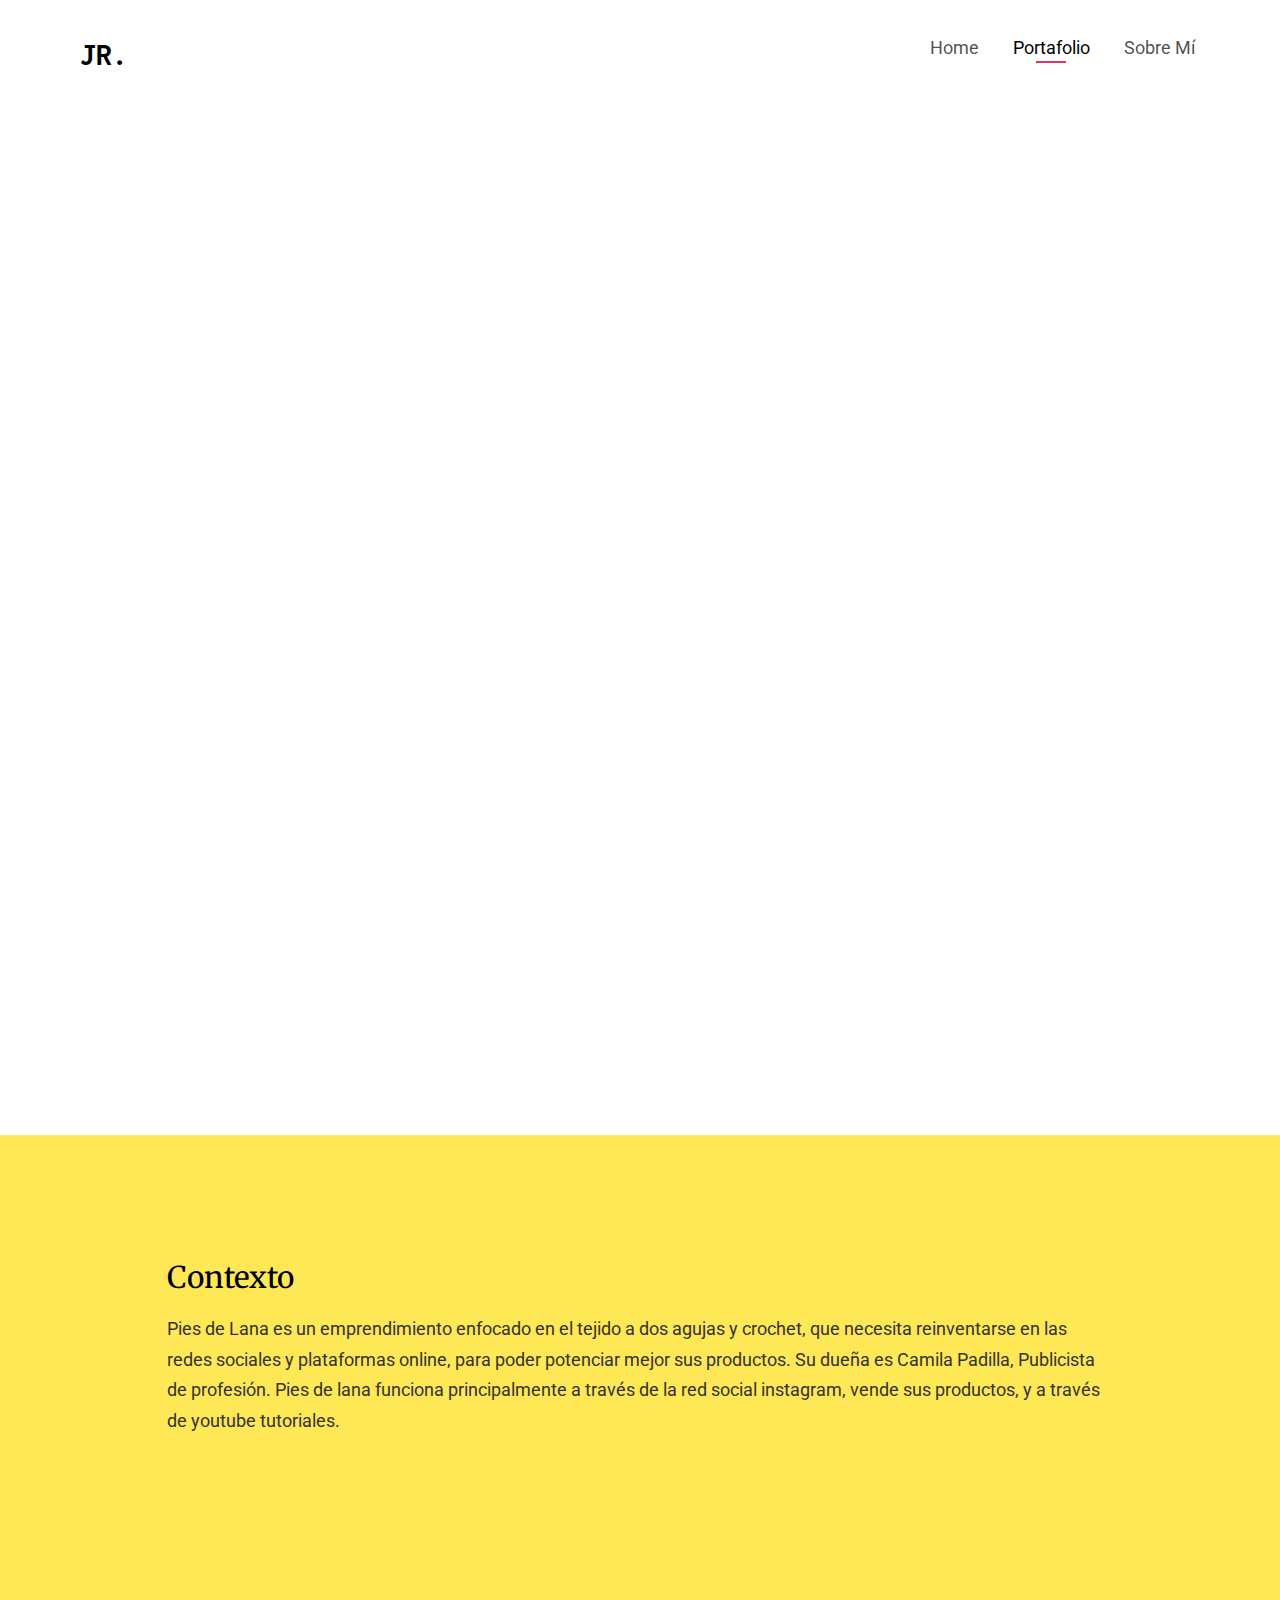
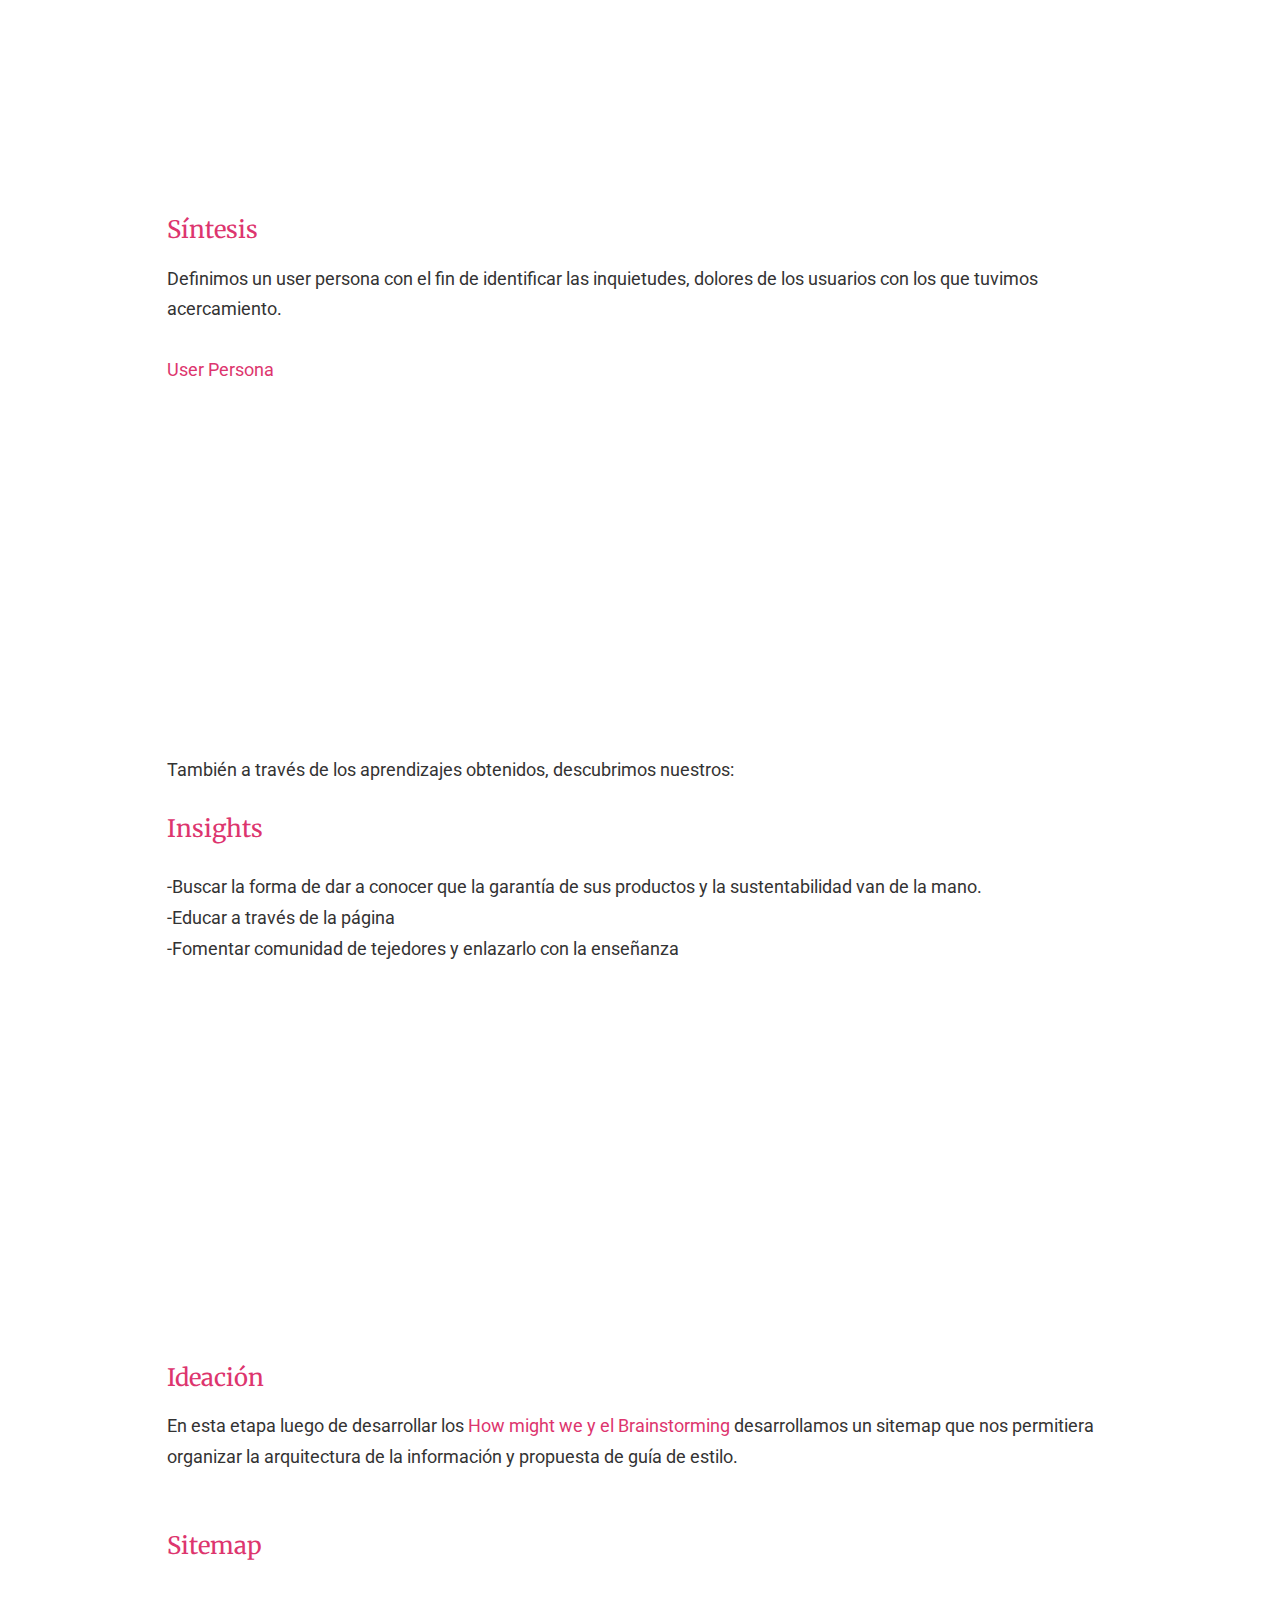
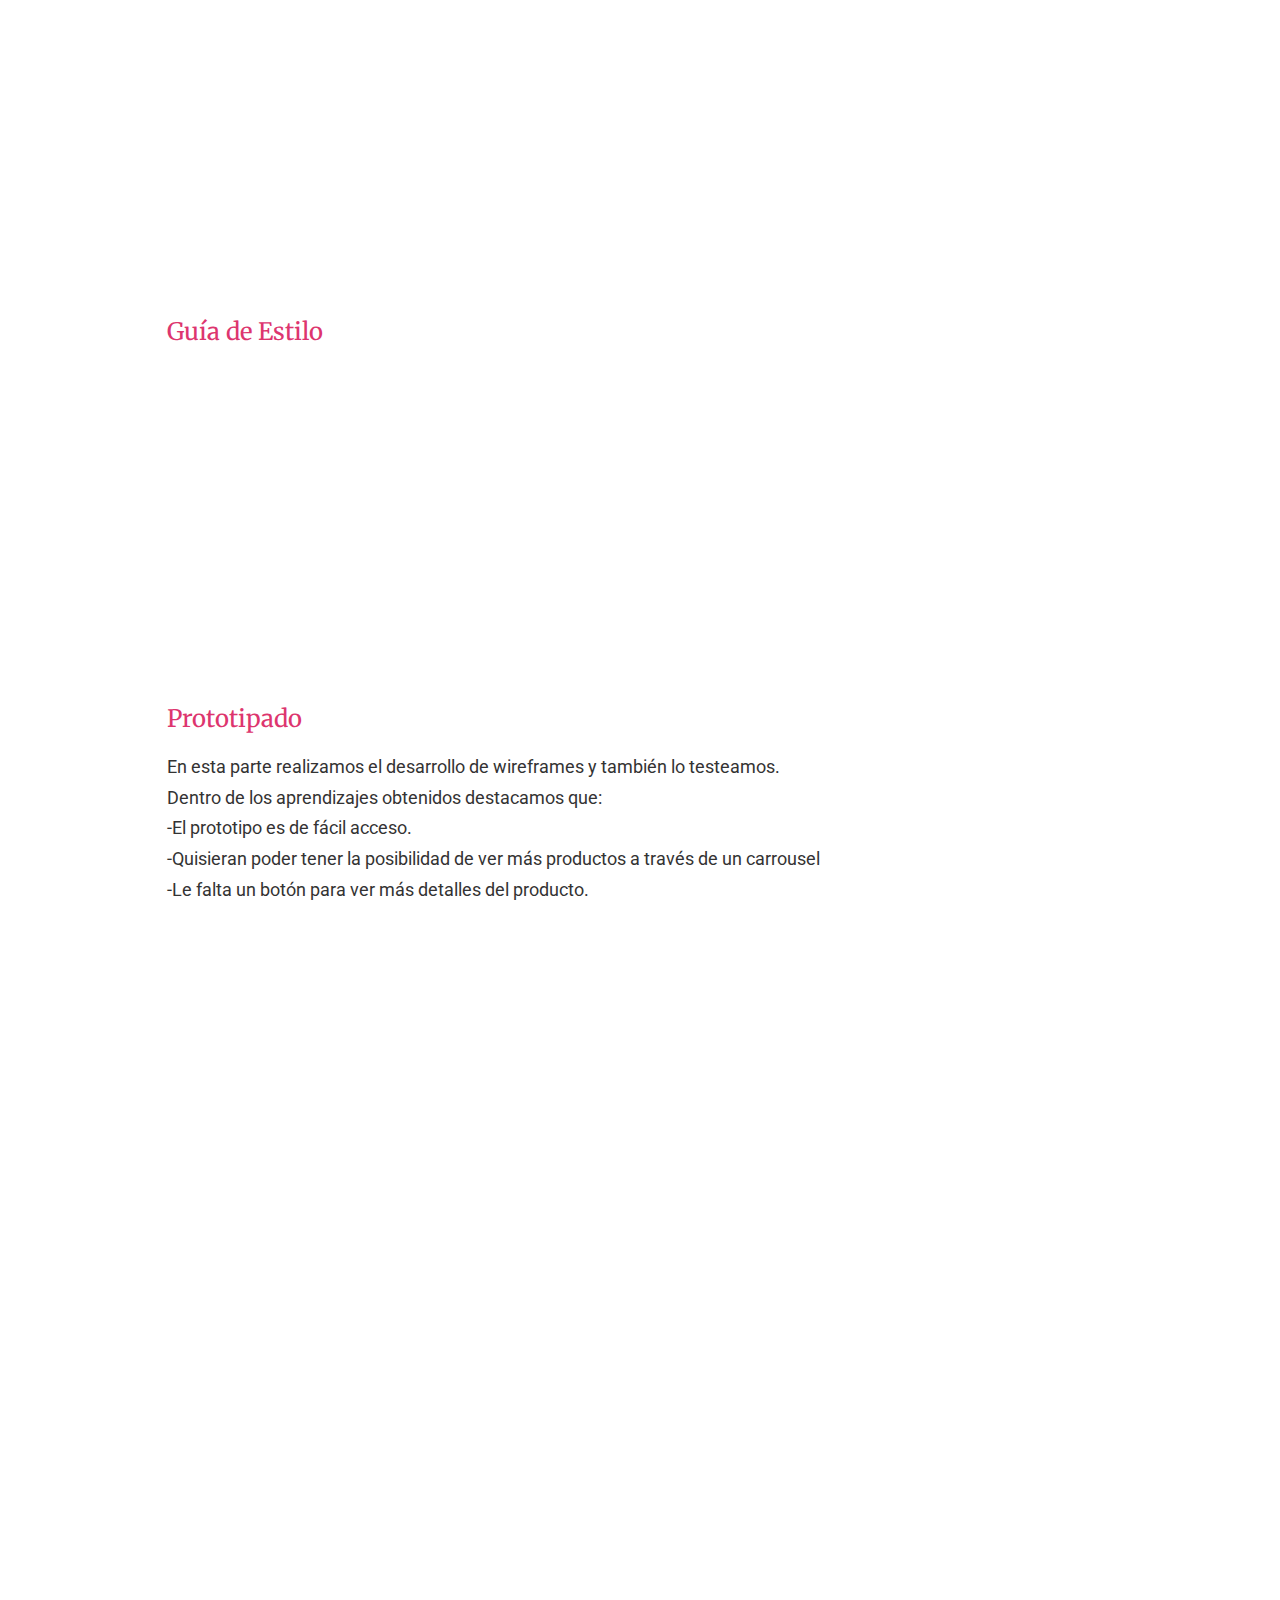
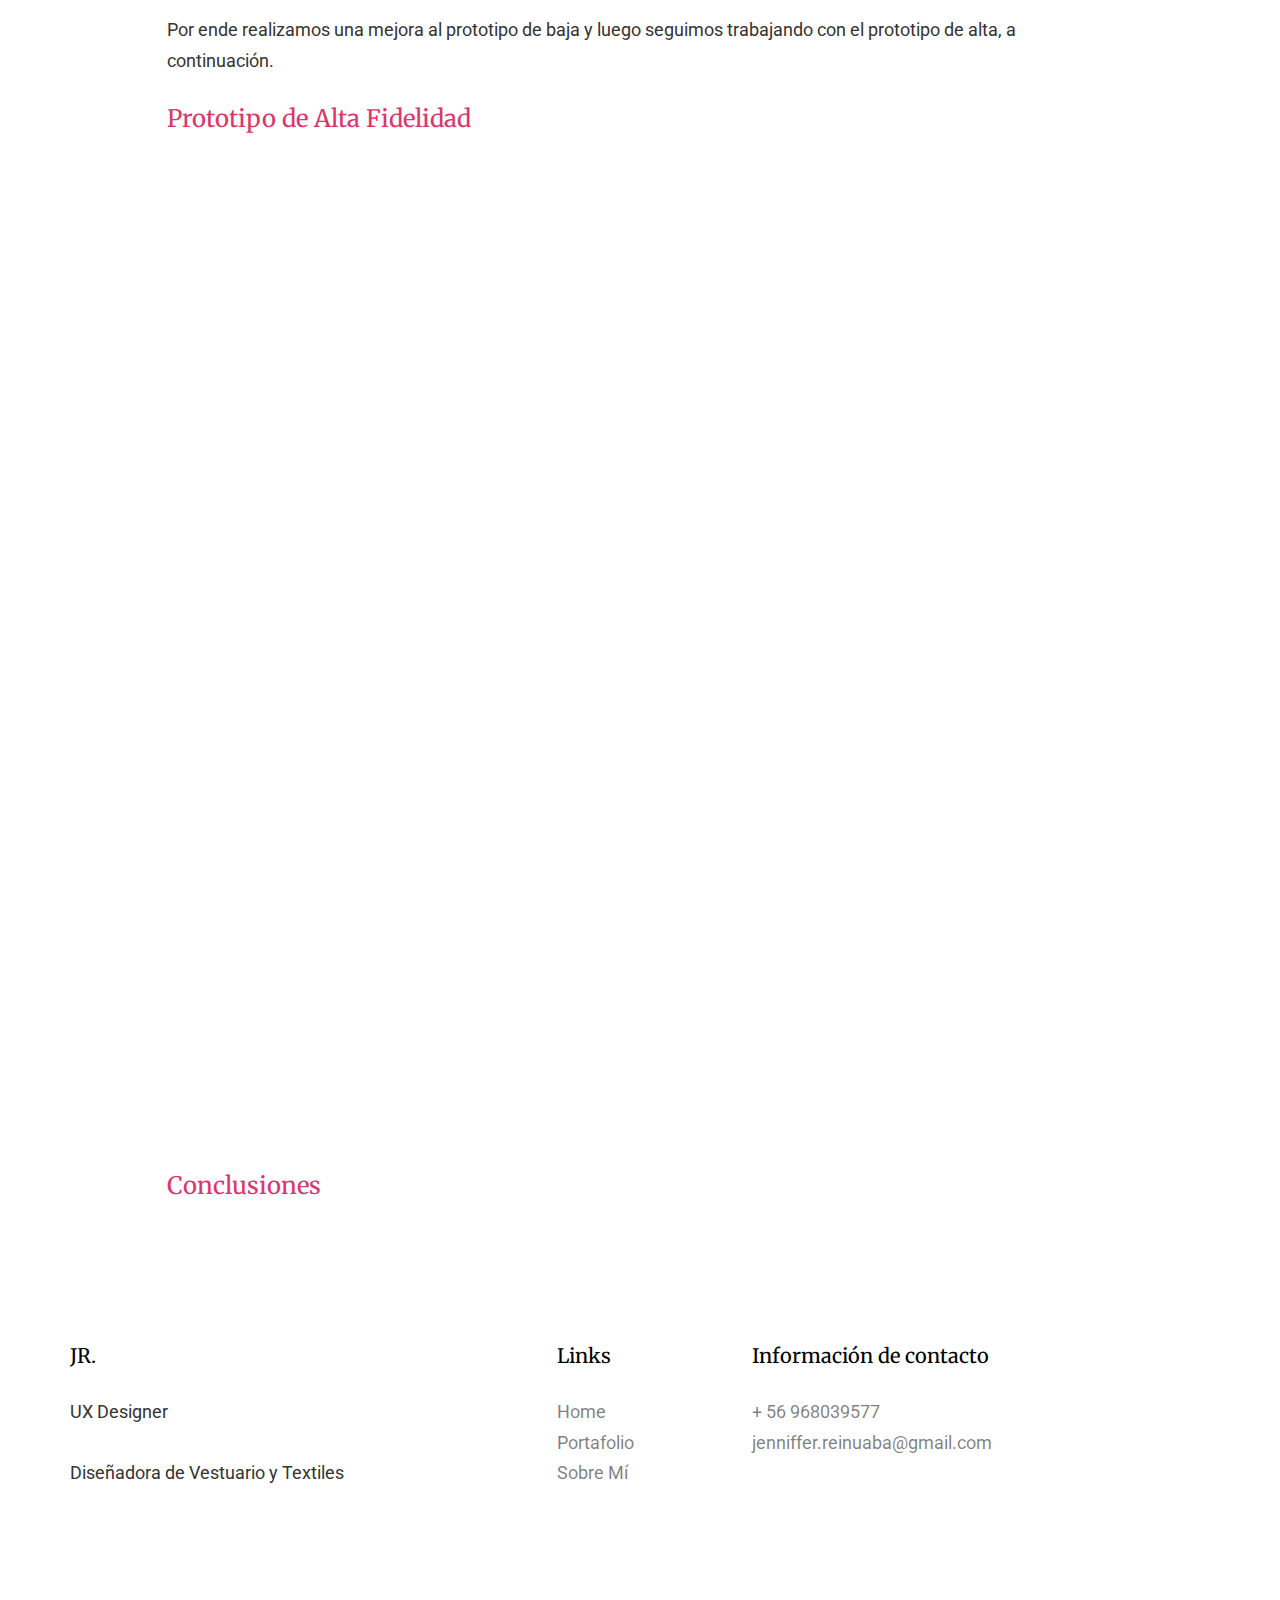
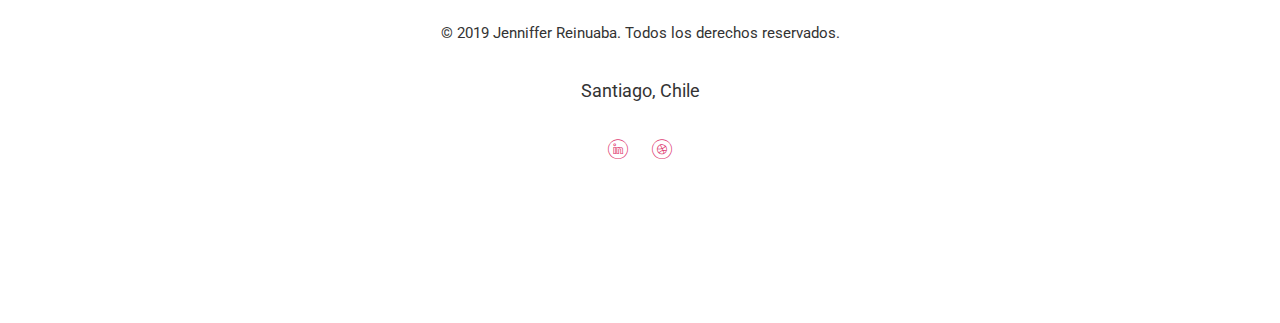
<file: piesdelana.html>
<!DOCTYPE HTML>
<html>

<head>
	<meta charset="utf-8">
	<meta http-equiv="X-UA-Compatible" content="IE=edge">
	<title>Jenniffer Reinuaba</title>
	<meta name="viewport" content="width=device-width, initial-scale=1">
	<meta name="description" content="Free HTML5 Website Template by freehtml5.co" />
	<meta name="keywords"
		content="free website templates, free html5, free template, free bootstrap, free website template, html5, css3, mobile first, responsive" />
	<meta name="author" content="freehtml5.co" />

	<!-- 
	//////////////////////////////////////////////////////

	FREE HTML5 TEMPLATE 
	DESIGNED & DEVELOPED by FreeHTML5.co
		
	Website: 		http://freehtml5.co/
	Email: 			info@freehtml5.co
	Twitter: 		http://twitter.com/fh5co
	instagram: 		https://www.instagram.com/fh5co

	//////////////////////////////////////////////////////
	 -->

	<!-- instagram and Twitter integration -->
	<meta property="og:title" content="" />
	<meta property="og:image" content="" />
	<meta property="og:url" content="" />
	<meta property="og:site_name" content="" />
	<meta property="og:description" content="" />
	<meta name="twitter:title" content="" />
	<meta name="twitter:image" content="" />
	<meta name="twitter:url" content="" />
	<meta name="twitter:card" content="" />

	<!-- <link href="https://fonts.googleapis.com/css?family=Work+Sans:300,400,500,700,800" rel="stylesheet">	 -->
	<link href="https://fonts.googleapis.com/css?family=Inconsolata:400,700" rel="stylesheet">

	<!-- Animate.css -->
	<link rel="stylesheet" href="css/animate.css">
	<!-- Icomoon Icon Fonts-->
	<link rel="stylesheet" href="css/icomoon.css">
	<!-- Bootstrap  -->
	<link rel="stylesheet" href="css/bootstrap.css">
	<!-- Flexslider  -->
	<link rel="stylesheet" href="css/flexslider.css">

	<!-- Theme style  -->
	<link rel="stylesheet" href="css/style.css">

	<!-- Modernizr JS -->
	<script src="js/modernizr-2.6.2.min.js"></script>
	<!-- FOR IE9 below -->
	<!--[if lt IE 9]>
	<script src="js/respond.min.js"></script>
	<![endif]-->

</head>

<body>

	<div class="fh5co-loader"></div>

	<div id="page">
		<nav class="fh5co-nav" role="navigation">
			<div class="top-menu">
				<div class="container">
					<div class="row">
						<div class="col-xs-2">
							<div id="fh5co-logo"><a href="index.html">JR.</a></div>
						</div>
						<div class="col-xs-10 text-right menu-1">
							<ul>
								<li><a href="index.html">Home</a></li>
								<li class="active"><a href="portfolio.html">Portafolio</a></li>
								<li><a href="sobremi.html">Sobre Mí</a></li>
							</ul>
						</div>
					</div>

				</div>
			</div>
		</nav>

		<div id="fh5co-portfolio">
			<div class="row animate-box">
				<div class="col-md-8 col-md-offset-2 ">
					<h2>Pies de Lana</h2>
				</div>
			</div>
			<div class="row">
				<div class="col-md-8 col-md-offset-2">
					<div class="fh5co-portfolio animate-box">

						<img id="imagenpies" class="logo" src="images/pies.png" href="logo">
						<div class="portfolio-text">
							<h4>Creando y reivindicando el tejido moderno.</h4>
						</div>

					</div>
				</div>
			</div>

		</div>

	</div>
	<div id="fh5co-features">
		<div class="container">
			<div class="services-padding">
				<div class="row">
					<div class="col-md-10 col-md-offset-1 col-16">
						<h2>Contexto</h2>
						<p> Pies de Lana es un emprendimiento enfocado en el tejido a dos agujas y crochet,
							que necesita reinventarse en las redes sociales y plataformas online, para poder
							potenciar mejor sus productos.
							Su dueña es Camila Padilla, Publicista de profesión.
							Pies de lana funciona principalmente a través de la red social instagram, vende sus
							productos, y a través de youtube tutoriales.
						</p>
					</div>

				</div>
				<div id="fh5co-features">
					<div class="container">
						<div class="services-padding">
							<div class="row">
								<div class="col-md-6 animate-box">
									<div class="feature-left">
										<span class="icon">
											<i class="icon-clock"></i>
										</span>
										<div class="feature-copy">
											<h4>Duración</h4>
											<p> Tres semanas y un día | Mayo 2019.</p>
										</div>
									</div>
								</div>
								<div class="col-md-5 animate-box">
									<div class="feature-left">
										<span class="icon">
											<i class="icon-genius"></i>
										</span>
										<div class="feature-copy">
											<h4>Rol</h4>
											<p>UX Designer, Research, UI Designer.
											</p>
										</div>
									</div>
								</div>

								<div class="col-md-6 animate-box">
									<div class="feature-left">
										<span class="icon">
											<i class="icon-tools-2"></i>
										</span>
										<div class="feature-copy">
											<h4>Herramientas Utilizadas</h4>
											<p>Google Drive, Trello, Figma, Zeplin, post-its. </p>
										</div>
									</div>
								</div>
								<div class="col-md-5 animate-box">
									<div class="feature-left">
										<span class="icon">
											<i class="icon-profile-female"></i>
										</span>
										<div class="feature-copy">
											<h4>Equipo</h4>
											<p> María José Maldonado, Jenniffer Reinuaba y Carla Rivera</p>
										</div>
									</div>
								</div>

							</div>
						</div>
					</div>
				</div>
			</div>

		</div>
	</div>
	</div>

	<div id="fh5co-blog">
		<div class="container">
			<div class="services-padding">
				<div class="row animate-box">
					<div class="col-md-8 col-md-offset-2 text-center fh5co-heading">
						<h2>Desafío</h2>
						<p>Definir la forma de poder potenciar su emprendimiento a través de una plataforma y
							conectarla
							con la comunidad de tejedores nacionales, dar a conocer el tejido moderno, sus proyectos
							y productos realizados en conjunto con otras marcas.
						</p>
					</div>
				</div>

			</div>


			<div class="row">
				<div class="row animate-box">
					<div class="col-md-10 col-md-offset-1 col-16">
						<h3><a>Entendimiento del problema, la industria y el contexto.</a></h3>
						<p>El primer paso en el proceso investigativo fue tener una entrevista con la clienta, y
							entender cuál
							es su problemática y conocer los usuarios.
						</p>
						<p><a>Aprendizajes</a></p>
						<p>-La comunicación con los clientes es directa, entregándonos detalles como "la atención es
							personalizada" <br>-La plataforma de instagram es utilizada para
							vender
							materias primas
							<br>-Busca la masificación del conocimiento del tejido, y sus clientas también quieren poder
							ver los tutoriales que realiza en una misma plataforma. <br>-Busca solo enfocarse en público
							joven
							<br>-Los usuarios entregaron siempre sus puntos de vista enfocados a querer ver más sus
							productos.
						</p>
						<p>También a través de un
							<a href="https://drive.google.com/open?id=1Sw0I7MM2V1DmlJigEP-AcHiB630UkkuM">Benchmarck</a>
							realizamos un análisis de otras marcas, a nivel internacional que estan relacionadas con el
							mercado de la lana, tejido e hilados.
							<br>La razón principal, observar puntos de referencia respecto a la arquitectura de la
							información, diseño y poder
							entregar una mejor experiencia a los usuarios de Camila y potenciar futuras relaciones con
							más clientes. </p>
					</div>
				</div>
			</div>
		</div>

		<div class="col-md-8 col-md-offset-2">
			<div class="fh5co-blog animate-box">
				<a href="https://www.instagram.com/piesdelana/" class="blog-bg"
					style="background-image: url(images/instagram.png);"></a>
			</div>
		</div>

	</div>
	<br>
	<div class="container">
		<div class="services-padding">
			<div class="row">
				<div class="col-md-10 col-md-offset-1 col-16">
					<h3><a>Síntesis</a></h3>

					<p>Definimos un user persona con el fin de identificar las inquietudes, dolores de los usuarios con
						los que tuvimos acercamiento.</p>
					<p><a>User Persona</a></p>
					<div class="col-md-6 col-md-offset-2">
						<div class="fh5co-blog animate-box">
							<a href="https://drive.google.com/open?id=1pkHjLT4vzA-HL9GSiMyfup1jrQgb-BC2" class="blog-bg"
								style="background-image: url(images/user-person.png);"></a>
						</div>
					</div>
				</div>

			</div>
		</div>
	</div>
	<div class="container">
		<div class="services-padding">
			<div class="row">
				<div class="col-md-10 col-md-offset-1 ">
					<p>También a través de los aprendizajes obtenidos, descubrimos nuestros: <h3><a>Insights</a></h3>
					</p>

					<p>-Buscar la forma de dar a conocer que la garantía de sus productos y la sustentabilidad van de la
						mano.
						<br>
						-Educar a través de la página
						<br> -Fomentar comunidad de tejedores y enlazarlo con la enseñanza
					</p>
					<div class="col-md-5 col-md-offset-1">

						<div class="fh5co-blog animate-box">
							<a href="#" class="blog-bg" style="background-image: url(images/bajaInformacion.jpg);"></a>
						</div>
					</div>
					<div class="col-md-5 col-md-offset-1">
						<div class="fh5co-blog animate-box">
							<a href="#" class="blog-bg" style="background-image: url(images/agrupacion1.jpg);"></a>
						</div>
					</div>
				</div>
			</div>
		</div>
	</div>
	<br>
	<div class="container">
		<div class="services-padding">
			<div class="row">
				<div class="col-md-10 col-md-offset-1 col-16">
					<h3><a>Ideación</a></h3>
					<p>En esta etapa luego de desarrollar los <a>How might we y el Brainstorming</a> desarrollamos un
						sitemap
						que nos permitiera organizar la arquitectura de la información y propuesta de guía de estilo.
					</p>
					<br>
					<h3><a>Sitemap</a></h3>
				</div>

				<div class="col-md-4 col-md-offset-3">
					<div class="fh5co-blog animate-box">

						<a href="#" class="blog-bg" style="background-image: url(images/sitemap.png);"></a>
					</div>
				</div>
			</div>
		</div>
	</div>

	<div class="container">
		<div class="services-padding">
			<div class="row">
				<div class="col-md-10 col-md-offset-1 col-16">
					<h3><a>Guía de Estilo</a></h3>
				</div>

				<div class="col-md-4 col-md-offset-1">
					<div class="fh5co-blog animate-box">

						<a href="https://drive.google.com/open?id=1ZdVk7oUxgRU59NlzOC04VseN1Zbos0Vs" class="blog-bg"
							style="background-image: url(images/guia.png);"></a>
					</div>
				</div>
			</div>
		</div>
	</div>

	<div class="container">
		<div class="services-padding">
			<div class="row">
				<div class="col-md-10 col-md-offset-1 col-16">
					<h3><a>Prototipado</a></h3>
					<p>En esta parte realizamos el desarrollo de wireframes y también lo testeamos.
						<br>Dentro de los aprendizajes obtenidos destacamos que:
					<br>-El prototipo es de fácil acceso.
					<br>
					-Quisieran poder tener la posibilidad de ver más productos a través de un carrousel
					<br> -Le falta un botón para ver más detalles del producto. </p>
					</div>
			</div>
		</div>
	</div>

	<div class="container">
		<div class="services-padding">
			<div class="row">
				<div class="col-md-10 col-md-offset-1 col-16">

					<div class="col-md-5 col-md-offset-1">
						<div class="fh5co-blog animate-box">
							<a href="https://drive.google.com/open?id=160wJR-hlUR37qwCu0CVV3IW8F4jYxWvD" class="blog-bg"
								style="background-image: url(images/wireframe1.png);"></a>
						</div>
					</div>
					<div class="col-md-5 col-md-offset-1">
						<div class="fh5co-blog animate-box">
							<a href="https://drive.google.com/open?id=13kB6kSVr1fZyVLh31rFJRvhJUOQe2siu" class="blog-bg"
								style="background-image: url(images/wireframe2.png);"></a>
						</div>
					</div>
					<div class="col-md-5 col-md-offset-1">
						<div class="fh5co-blog animate-box">
							<a href="https://drive.google.com/open?id=1_ChYpbDCKFXQ1ekSJGgOnqRK3uex9Gu0" class="blog-bg"
								style="background-image: url(images/wireframe3.png);"></a>
						</div>
					</div>
					<div class="col-md-5 col-md-offset-1">
						<div class="fh5co-blog animate-box">
							<a href="https://drive.google.com/open?id=1ETBjg9Yt_iMy-VhpMuj5HdAndl9Krpw9" class="blog-bg"
								style="background-image: url(images/wireframe4.png);"></a>
						</div>
					</div>
					<p>Por ende realizamos una mejora al prototipo de baja y luego seguimos trabajando con el prototipo de alta, a continuación.</p>
				
				</div>
			</div>
		</div>
	</div>
	<div class="container">
			<div class="services-padding">
				<div class="row">
					<div class="col-md-10 col-md-offset-1 col-16">
						<h3><a>Prototipo de Alta Fidelidad</a></h3>
						</div>
				</div>
			</div>
		</div>
		<div class="container">
				<div class="services-padding">
					<div class="row">
						<div class="col-md-10 col-md-offset-1 col-16">
		
							<div class="col-md-5 col-md-offset-1">
								<div class="fh5co-blog animate-box">
									<a href="https://drive.google.com/open?id=1k7zE0_GV9M_0j2j9PJbgmOcc3QuCfJox" class="blog-bg"
										style="background-image: url(images/desktop.png);"></a>
								</div>
							</div>
							<div class="col-md-5 col-md-offset-1">
								<div class="fh5co-blog animate-box">
									<a href="https://drive.google.com/open?id=1aK-NNRnt02UXrE0QAUbgGEGEB_WtvYYd" class="blog-bg"
										style="background-image: url(images/tienda.png);"></a>
								</div>
							</div>
							<div class="col-md-5 col-md-offset-1">
								<div class="fh5co-blog animate-box">
									<a href="https://drive.google.com/open?id=1qBzMo-_uPxaOZN4yB8g9Eh08vDcen4rZ" class="blog-bg"
										style="background-image: url(images/tutoriales.png);"></a>
								</div>
							</div>
							<div class="col-md-5 col-md-offset-1">
								<div class="fh5co-blog animate-box">
									<a href="https://drive.google.com/open?id=1NP3lG03YiOz4XlhNB5bWo8X7caW6U_GU" class="blog-bg"
										style="background-image: url(images/kit-gorro.png);"></a>
								</div>
							</div>
							<div class="col-md-5 col-md-offset-1">
									<div class="fh5co-blog animate-box">
										<a href="https://drive.google.com/open?id=1vleHzNJyvIHg6iCGF5s5o5YB6Hofigif" class="blog-bg"
											style="background-image: url(images/Medir.png);"></a>
									</div>
								</div>
								<div class="col-md-5 col-md-offset-1">
										<div class="fh5co-blog animate-box">
											<a href="https://drive.google.com/open?id=1qOvPMPZvJeETexLjepvg1x4_vcq2le0k" class="blog-bg"
												style="background-image: url(images/Inscribete.png);"></a>
										</div>
									</div>
										
						</div>
					</div>
				</div>
			</div>
			<div class="container">
					<div class="services-padding">
						<div class="row">
							<div class="col-md-10 col-md-offset-1 col-16">
								<h3><a>Conclusiones</a></h3>
								</div>
						</div>
					</div>
				</div>

	<footer id="fh5co-footer" role="contentinfo">
		<div class="container">
			<div class="row row-pb-md">
				<div class="col-md-4 fh5co-widget">
					<h4>JR.</h4>
					<p>UX Designer</p>
					<p>Diseñadora de Vestuario y Textiles</p>
				</div>
				<div class="col-md-2 col-md-push-1 fh5co-widget">
					<h4>Links</h4>
					<ul class="fh5co-footer-links">
						<li><a href="index.html">Home</a></li>
						<li><a href="portfolio.html">Portafolio</a></li>
						<li><a href="sobremi.html">Sobre Mí</a></li>
					</ul>
				</div>

				<div class="col-md-4 col-md-push-1 fh5co-widget">
					<h4>Información de contacto</h4>
					<ul class="fh5co-footer-links">
						<li><a href="tel://1234567920">+ 56 968039577</a></li>
						<li><a href="mailto:info@yoursite.com">jenniffer.reinuaba@gmail.com</a></li>
					</ul>
				</div>

			</div>

			<div class="row copyright">
				<div class="col-md-12 text-center">
					<p>
						<small class="block">&copy; 2019 Jenniffer Reinuaba. Todos los derechos
							reservados.</small>
						<p>Santiago, Chile</p>
					</p>

					<p>
						<ul class="fh5co-social-icons">
							<li><a href="https://www.linkedin.com/in/jenniffer-reinuaba-oyarce/"><i
										class="icon-linkedin"></i></a></li>
							<li><a href="#"><i class="icon-dribbble"></i></a></li>
						</ul>
					</p>
				</div>
			</div>

		</div>
	</footer>


	<div class="gototop js-top">
		<a href="#" class="js-gotop"><i class="icon-arrow-up22"></i></a>
	</div>

	<!-- jQuery -->
	<script src="js/jquery.min.js"></script>
	<!-- jQuery Easing -->
	<script src="js/jquery.easing.1.3.js"></script>
	<!-- Bootstrap -->
	<script src="js/bootstrap.min.js"></script>
	<!-- Waypoints -->
	<script src="js/jquery.waypoints.min.js"></script>
	<!-- Flexslider -->
	<script src="js/jquery.flexslider-min.js"></script>
	<!-- Main -->
	<script src="js/main.js"></script>

</body>

</html>
</file>
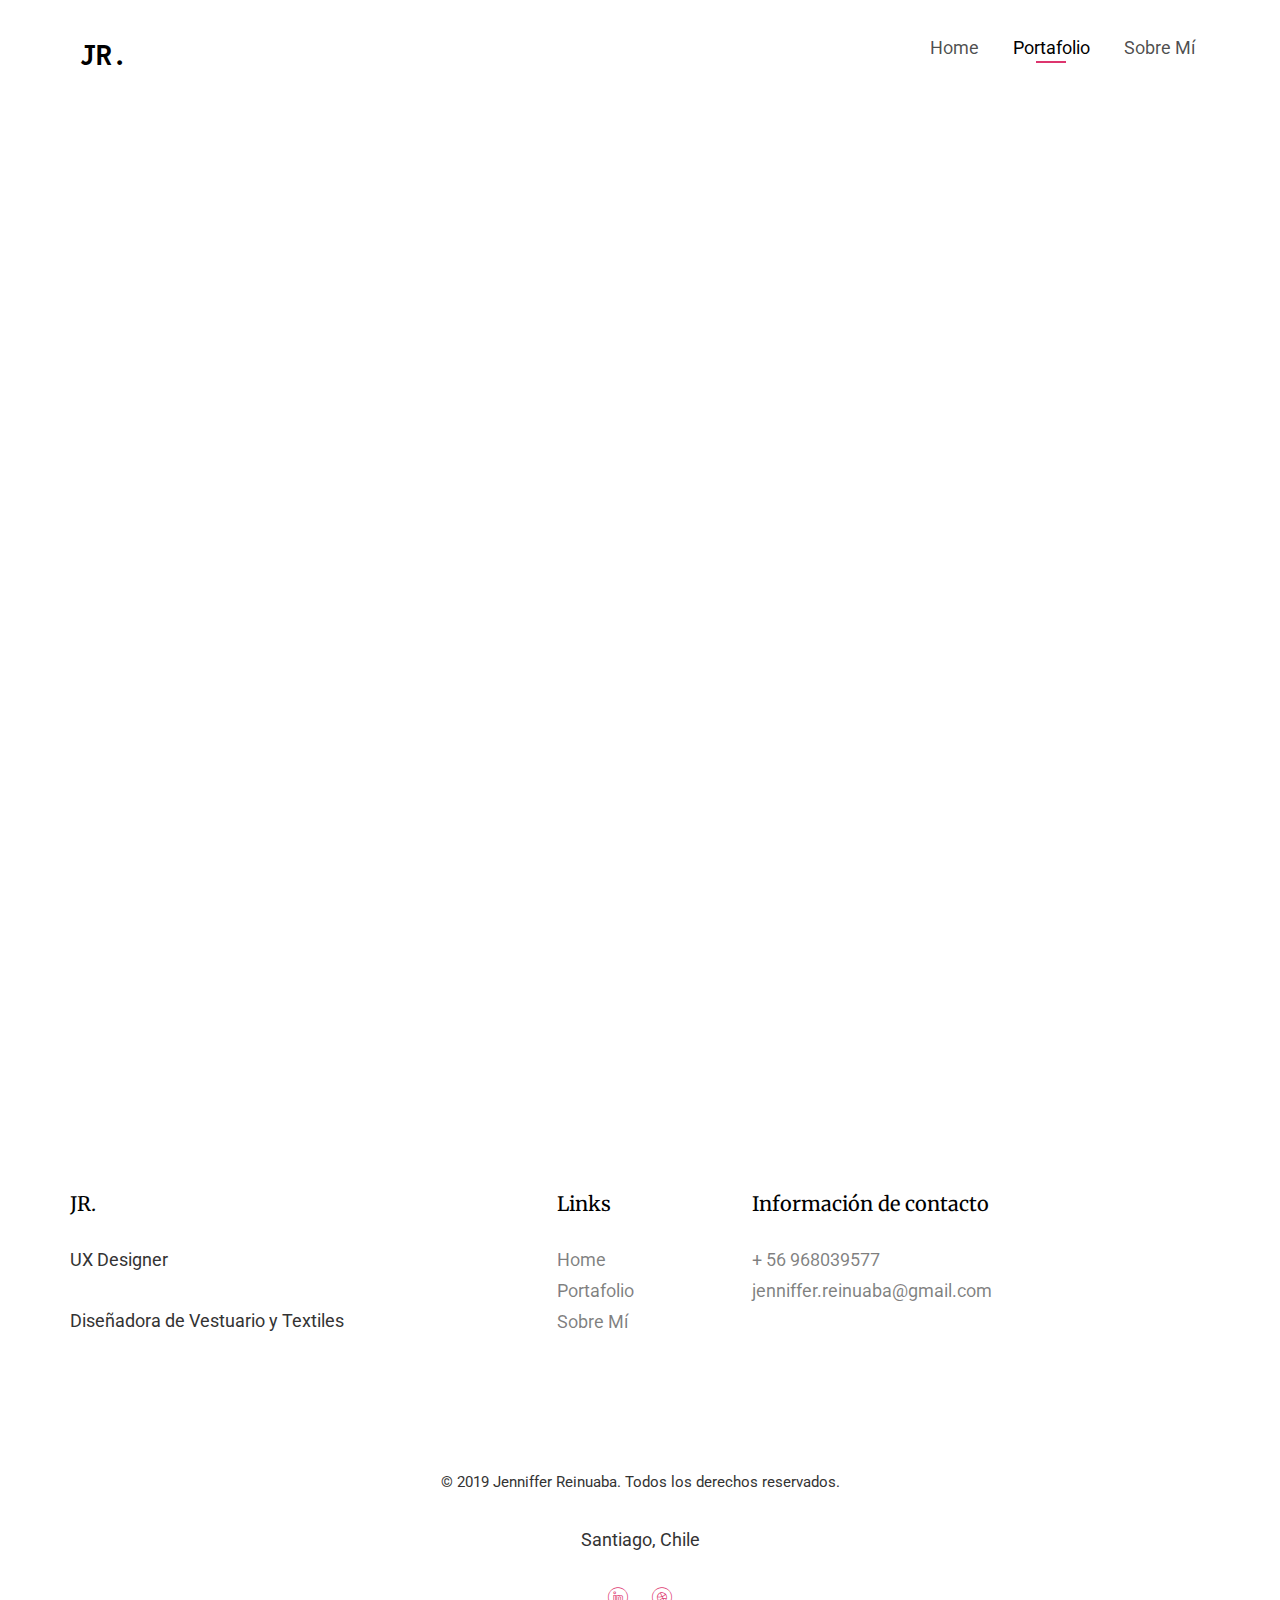
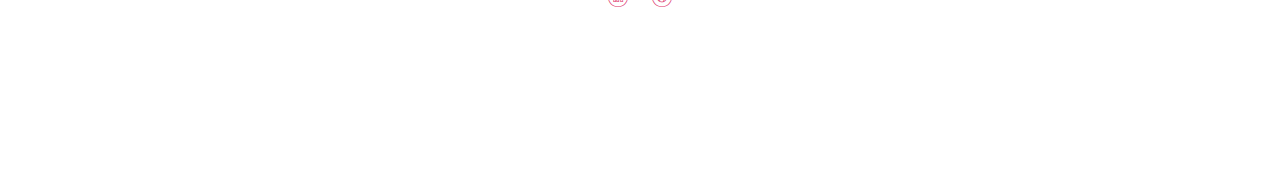
<file: portfolio.html>
<!DOCTYPE HTML>
<html>

<head>
	<meta charset="utf-8">
	<meta http-equiv="X-UA-Compatible" content="IE=edge">
	<title>Jenniffer Reinuaba</title>
	<meta name="viewport" content="width=device-width, initial-scale=1">
	<meta name="description" content="Free HTML5 Website Template by freehtml5.co" />
	<meta name="keywords"
		content="free website templates, free html5, free template, free bootstrap, free website template, html5, css3, mobile first, responsive" />
	<meta name="author" content="freehtml5.co" />

	<!-- 
	//////////////////////////////////////////////////////

	FREE HTML5 TEMPLATE 
	DESIGNED & DEVELOPED by FreeHTML5.co
		
	Website: 		http://freehtml5.co/
	Email: 			info@freehtml5.co
	Twitter: 		http://twitter.com/fh5co
	Facebook: 		https://www.facebook.com/fh5co

	//////////////////////////////////////////////////////
	 -->

	<!-- Facebook and Twitter integration -->
	<meta property="og:title" content="" />
	<meta property="og:image" content="" />
	<meta property="og:url" content="" />
	<meta property="og:site_name" content="" />
	<meta property="og:description" content="" />
	<meta name="twitter:title" content="" />
	<meta name="twitter:image" content="" />
	<meta name="twitter:url" content="" />
	<meta name="twitter:card" content="" />

	<!-- <link href="https://fonts.googleapis.com/css?family=Work+Sans:300,400,500,700,800" rel="stylesheet">	 -->
	<link href="https://fonts.googleapis.com/css?family=Inconsolata:400,700" rel="stylesheet">

	<!-- Animate.css -->
	<link rel="stylesheet" href="css/animate.css">
	<!-- Icomoon Icon Fonts-->
	<link rel="stylesheet" href="css/icomoon.css">
	<!-- Bootstrap  -->
	<link rel="stylesheet" href="css/bootstrap.css">
	<!-- Flexslider  -->
	<link rel="stylesheet" href="css/flexslider.css">

	<!-- Theme style  -->
	<link rel="stylesheet" href="css/style.css">

	<!-- Modernizr JS -->
	<script src="js/modernizr-2.6.2.min.js"></script>
	<!-- FOR IE9 below -->
	<!--[if lt IE 9]>
	<script src="js/respond.min.js"></script>
	<![endif]-->

</head>

<body>

	<div class="fh5co-loader"></div>

	<div id="page">
		<nav class="fh5co-nav" role="navigation">
			<div class="top-menu">
				<div class="container">
					<div class="row">
						<div class="col-xs-2">
							<div id="fh5co-logo"><a href="index.html">JR.</a></div>
						</div>
						<div class="col-xs-10 text-right menu-1">
							<ul>
								<li><a href="index.html">Home</a></li>
								<li class="active"><a href="portfolio.html">Portafolio</a></li>
								<li><a href="sobremi.html">Sobre Mí</a></li>
							</ul>
						</div>
					</div>

				</div>
			</div>
		</nav>

		<div id="fh5co-portfolio">
			<div class="container">
				<div class="row animate-box">
					<div class="col-md-8 col-md-offset-2 text-center fh5co-heading">
						<h2>Portafolio</h2>
						<p>En esta sección podrás acceder a los proyectos en los que he trabajo.</p>
					</div>
				</div>
				<div class="row">
					<div class="col-md-4">
						<div class="fh5co-portfolio animate-box">
							<a href="piesdelana.html">
								<div class="portfolio-entry" style="background-image: url(images/pies.png);"></div>
								<div class="portfolio-text">
									<h3>Pies de Lana</h3>
									<ul class="stuff">
										<li>Ver más</li>
									</ul>
								</div>
							</a>
						</div>
					</div>
					<div class="col-md-4">
						<div class="fh5co-portfolio animate-box">
							<a href="smarthomy.html">
								<div class="portfolio-entry" style="background-image: url(images/pantalla-smart.png);">
								</div>
								<div class="portfolio-text">
									<h3>Smart Homy</h3>
									<ul class="stuff">
										<li>Ver más</li>
									</ul>
								</div>
							</a>
						</div>
					</div>
					<div class="col-md-4">
						<div class="fh5co-portfolio animate-box">
							<a href="laborum.html">
								<div class="portfolio-entry" style="background-image: url(images/laborum-portada.jpg);">
								</div>
								<div class="portfolio-text">
									<h3>Laborum</h3>
									<ul class="stuff">
										<li>Ver más</li>
									</ul>
								</div>
							</a>
						</div>
					</div>

				</div>
			</div>
		</div>

		<footer id="fh5co-footer" role="contentinfo">
			<div class="container">
				<div class="row row-pb-md">
					<div class="col-md-4 fh5co-widget">
						<h4>JR.</h4>
						<p>UX Designer</p>
						<p>Diseñadora de Vestuario y Textiles</p>
					</div>
					<div class="col-md-2 col-md-push-1 fh5co-widget">
						<h4>Links</h4>
						<ul class="fh5co-footer-links">
							<li><a href="index.html">Home</a></li>
							<li><a href="portfolio.html">Portafolio</a></li>
							<li><a href="sobremi.html">Sobre Mí</a></li>
						</ul>
					</div>

					<div class="col-md-4 col-md-push-1 fh5co-widget">
						<h4>Información de contacto</h4>
						<ul class="fh5co-footer-links">
							<li><a href="tel://1234567920">+ 56 968039577</a></li>
							<li><a href="mailto:info@yoursite.com">jenniffer.reinuaba@gmail.com</a></li>
						</ul>
					</div>

				</div>

				<div class="row copyright">
					<div class="col-md-12 text-center">
						<p>
							<small class="block">&copy; 2019 Jenniffer Reinuaba. Todos los derechos reservados.</small>
							<p>Santiago, Chile</p>
						</p>
						<p>
							<ul class="fh5co-social-icons">
								<li><a href="https://www.linkedin.com/in/jenniffer-reinuaba-oyarce/"><i
											class="icon-linkedin"></i></a></li>
								<li><a href="#"><i class="icon-dribbble"></i></a></li>
							</ul>
						</p>
					</div>
				</div>

			</div>
		</footer>

	</div>

	<div class="gototop js-top">
		<a href="#" class="js-gotop"><i class="icon-arrow-up22"></i></a>
	</div>

	<!-- jQuery -->
	<script src="js/jquery.min.js"></script>
	<!-- jQuery Easing -->
	<script src="js/jquery.easing.1.3.js"></script>
	<!-- Bootstrap -->
	<script src="js/bootstrap.min.js"></script>
	<!-- Waypoints -->
	<script src="js/jquery.waypoints.min.js"></script>
	<!-- Flexslider -->
	<script src="js/jquery.flexslider-min.js"></script>
	<!-- Main -->
	<script src="js/main.js"></script>

</body>

</html>
</file>
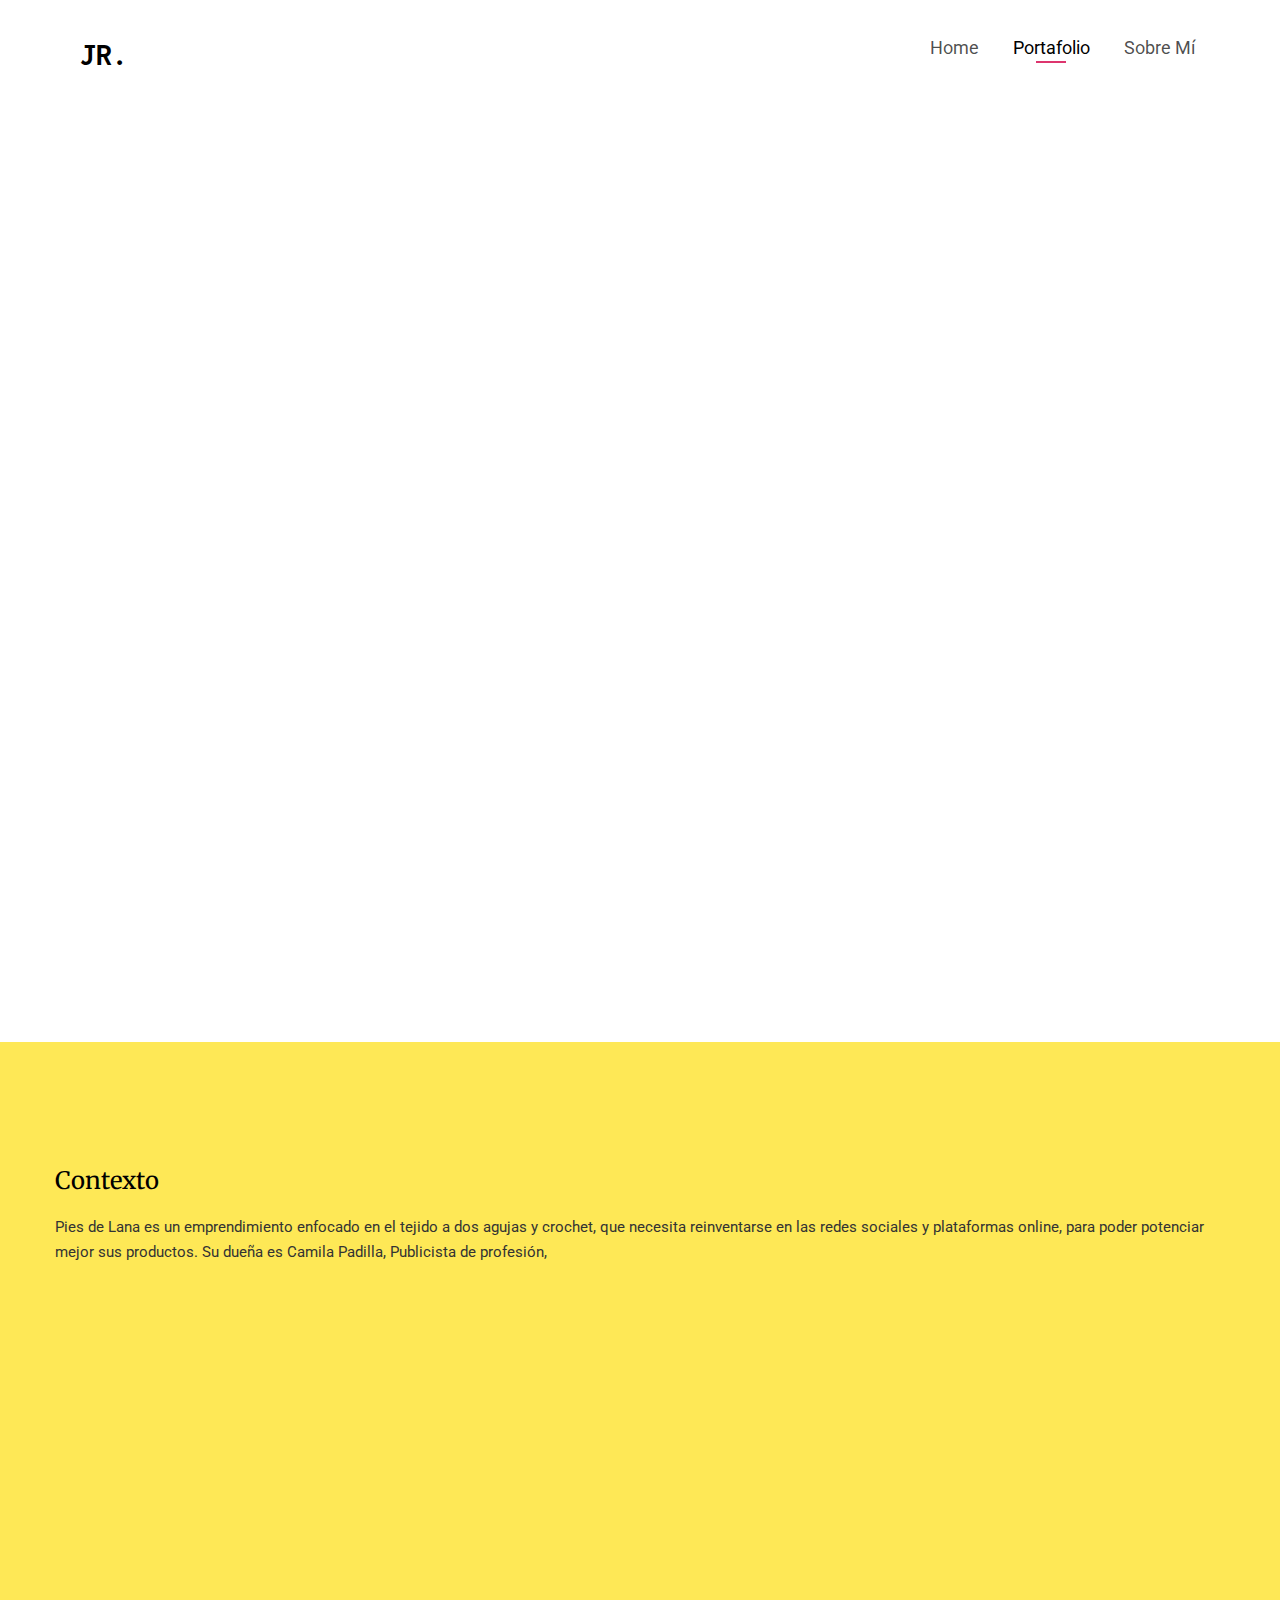
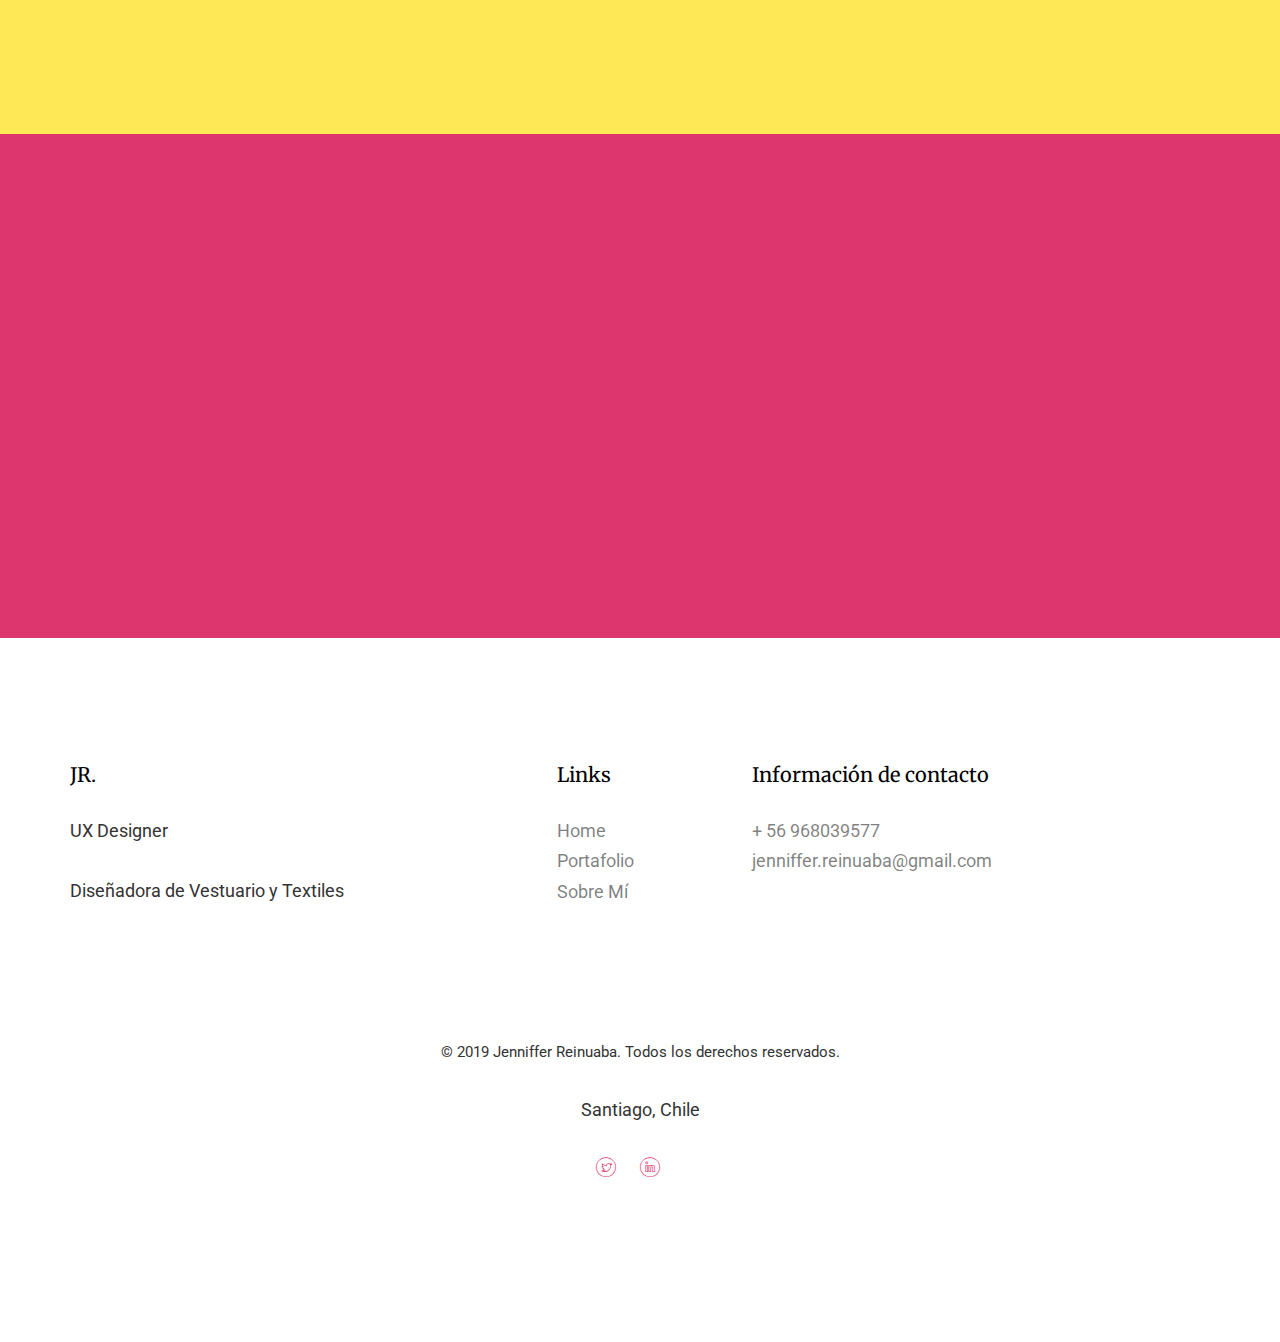
<file: portfolio2.html>
<!DOCTYPE HTML>
<html>
	<head>
	<meta charset="utf-8">
	<meta http-equiv="X-UA-Compatible" content="IE=edge">
	<title>Jenniffer Reinuaba</title>
	<meta name="viewport" content="width=device-width, initial-scale=1">
	<meta name="description" content="Free HTML5 Website Template by freehtml5.co" />
	<meta name="keywords" content="free website templates, free html5, free template, free bootstrap, free website template, html5, css3, mobile first, responsive" />
	<meta name="author" content="freehtml5.co" />

	<!-- 
	//////////////////////////////////////////////////////

	FREE HTML5 TEMPLATE 
	DESIGNED & DEVELOPED by FreeHTML5.co
		
	Website: 		http://freehtml5.co/
	Email: 			info@freehtml5.co
	Twitter: 		http://twitter.com/fh5co
	instagram: 		https://www.instagram.com/fh5co

	//////////////////////////////////////////////////////
	 -->

  	<!-- instagram and Twitter integration -->
	<meta property="og:title" content=""/>
	<meta property="og:image" content=""/>
	<meta property="og:url" content=""/>
	<meta property="og:site_name" content=""/>
	<meta property="og:description" content=""/>
	<meta name="twitter:title" content="" />
	<meta name="twitter:image" content="" />
	<meta name="twitter:url" content="" />
	<meta name="twitter:card" content="" />

	<!-- <link href="https://fonts.googleapis.com/css?family=Work+Sans:300,400,500,700,800" rel="stylesheet">	 -->
	<link href="https://fonts.googleapis.com/css?family=Inconsolata:400,700" rel="stylesheet">
	
	<!-- Animate.css -->
	<link rel="stylesheet" href="css/animate.css">
	<!-- Icomoon Icon Fonts-->
	<link rel="stylesheet" href="css/icomoon.css">
	<!-- Bootstrap  -->
	<link rel="stylesheet" href="css/bootstrap.css">
	<!-- Flexslider  -->
	<link rel="stylesheet" href="css/flexslider.css">

	<!-- Theme style  -->
	<link rel="stylesheet" href="css/style.css">

	<!-- Modernizr JS -->
	<script src="js/modernizr-2.6.2.min.js"></script>
	<!-- FOR IE9 below -->
	<!--[if lt IE 9]>
	<script src="js/respond.min.js"></script>
	<![endif]-->

	</head>
	<body>
		
	<div class="fh5co-loader"></div>
	
	<div id="page">
	<nav class="fh5co-nav" role="navigation">
		<div class="top-menu">
			<div class="container">
				<div class="row">
					<div class="col-xs-2">
						<div id="fh5co-logo"><a href="index.html">JR.</a></div>
					</div>
					<div class="col-xs-10 text-right menu-1">
						<ul>
							<li><a href="index.html">Home</a></li>
							<li class="active"><a href="portfolio.html">Portafolio</a></li>
							<li><a href="about.html">Sobre Mí</a></li>
						</ul>
					</div>
				</div>
				
			</div>
		</div>
	</nav>

	<div id="fh5co-portfolio">
		<div class="container">
			<div class="row animate-box">
				<div class="col-md-8 col-md-offset-2 text-center fh5co-heading">
					<h2>Proyectos</h2>
					<p>Pies de Lana.</p>
				</div>
			</div>
			<div class="row">
				<div class="col-md-8 col-md-offset-2">
					<div class="fh5co-portfolio animate-box">
						<a href="#">
							<div class="portfolio-entry" style="background-image: url(images/portada1.png);"></div>
							<div class="portfolio-text">
								<h3>En la búsqueda constante de la reivindicación del tejido moderno.</h3>
							</div> 
						</a>
					</div>
				</div>
			</div>
		</div>
	</div>
	<div id="fh5co-features">
			<div class="container">
				<div class="services-padding">
					<div class="row">
						<div class="feature-left">

							<h3>Contexto</h3>
							<p> Pies de Lana es un emprendimiento enfocado en el tejido a dos agujas y crochet, 
								que necesita reinventarse en las redes sociales y plataformas online, para poder potenciar mejor sus productos.
								Su dueña es Camila Padilla, Publicista de profesión, 

								</p>
						</div>


						<div class="col-md-4 col-md-offset-1 animate-box">
							<div class="feature-left">
								<span class="icon">
									<i class="icon-search"></i>
								</span>
								<div class="feature-copy">
									<h3>Investigación de Usuario</h3>
									<p>Research</p>
								</div>
							</div>

						</div>
						<div class="col-md-4 col-md-offset-1 animate-box">
							<div class="feature-left">
								<span class="icon">
									<i class="icon-chat"></i>
								</span>
								<div class="feature-copy">
									<h3>Empatizar</h3>
									<p>Nos permite acercarnos al usuario y conocer sus necesidades</p>
								</div>
							</div>
						</div>
					</div>


					<div class="row">
						<div class="col-md-4 col-md-offset-1  animate-box">

							<div class="feature-left">
								<span class="icon">
									<i class="icon-lightbulb"></i>
								</span>
								<div class="feature-copy">
									<h3>Estructura contenido del Proyecto</h3>
									<p> Permite generar ideas
										más innovadoras, al no hacer pensar al usuario.</p>
								</div>
							</div>

						</div>

						<div class="col-md-4 col-md-offset-1  animate-box">
							<div class="feature-left">
								<span class="icon">
									<i class="icon-hotairballoon"></i>
								</span>
								<div class="feature-copy">

									<h3>Diseño Visual</h3>
									<p>Permite representar una posible solución de forma visual, aportando así todos los
										miembros del equipo.</p>
								</div>
							</div>

						</div>
					</div>
				</div>
			</div>
		</div>
	<div id="fh5co-started">
		<div class="overlay"></div>
		<div class="container">
			<div class="row animate-box">
				<div class="col-md-8 col-md-offset-2 text-center fh5co-heading">
					<h2>Hire Us!</h2>
					<p>Facilis ipsum reprehenderit nemo molestias. Aut cum mollitia reprehenderit. Eos cumque dicta adipisci architecto culpa amet.</p>
					<p><a href="#" class="btn btn-default btn-lg">Contact Us</a></p>
				</div>
			</div>
		</div>
	</div>

	<footer id="fh5co-footer" role="contentinfo">
		<div class="container">
			<div class="row row-pb-md">
				<div class="col-md-4 fh5co-widget">
					<h4>JR.</h4>
					<p>UX Designer</p>
					<p>Diseñadora de Vestuario y Textiles</p>
				</div>
				<div class="col-md-2 col-md-push-1 fh5co-widget">
					<h4>Links</h4>
					<ul class="fh5co-footer-links">
						<li><a href="index.html">Home</a></li>
						<li><a href="portfolio.html">Portafolio</a></li>
						<li><a href="about.html">Sobre Mí</a></li>
					</ul>
				</div>

				<div class="col-md-4 col-md-push-1 fh5co-widget">
					<h4>Información de contacto</h4>
					<ul class="fh5co-footer-links">
						<li><a href="tel://1234567920">+ 56 968039577</a></li>
						<li><a href="mailto:info@yoursite.com">jenniffer.reinuaba@gmail.com</a></li>
					</ul>
				</div>
			
			</div>

			<div class="row copyright">
				<div class="col-md-12 text-center">
					<p>
						<small class="block">&copy; 2019 Jenniffer Reinuaba. Todos los derechos reservados.</small>
						<p>Santiago, Chile</p>
					</p>
			
					<p>
						<ul class="fh5co-social-icons">
							<li><a href="#"><i class="icon-twitter"></i></a></li>
							<li><a href="#"><i class="icon-linkedin"></i></a></li>
							<li><a href="#"><i class="icon-tumblr"></i></a></li>
						</ul>
					</p>
				</div>
			</div>

		</div>
	</footer>
	</div>

	<div class="gototop js-top">
		<a href="#" class="js-gotop"><i class="icon-arrow-up22"></i></a>
	</div>
	
	<!-- jQuery -->
	<script src="js/jquery.min.js"></script>
	<!-- jQuery Easing -->
	<script src="js/jquery.easing.1.3.js"></script>
	<!-- Bootstrap -->
	<script src="js/bootstrap.min.js"></script>
	<!-- Waypoints -->
	<script src="js/jquery.waypoints.min.js"></script>
	<!-- Flexslider -->
	<script src="js/jquery.flexslider-min.js"></script>
	<!-- Main -->
	<script src="js/main.js"></script>

	</body>
</html>
</file>
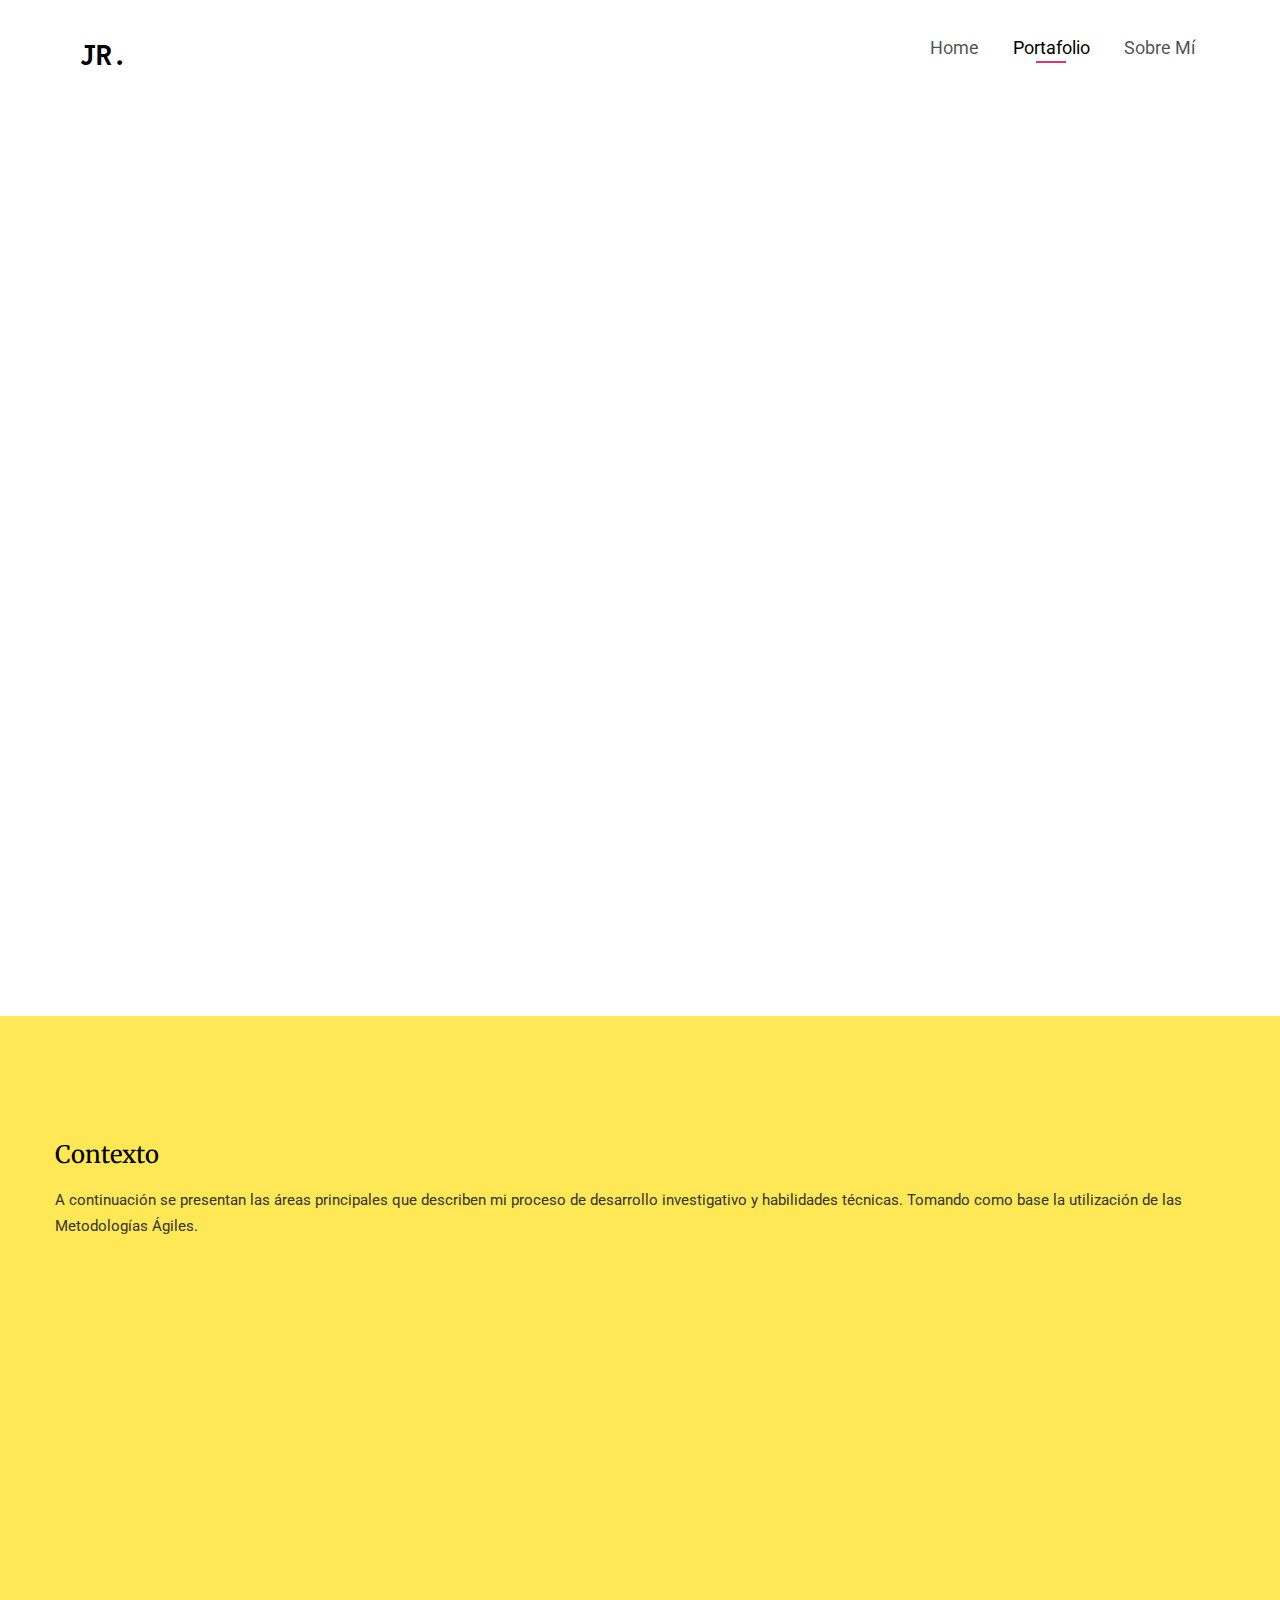
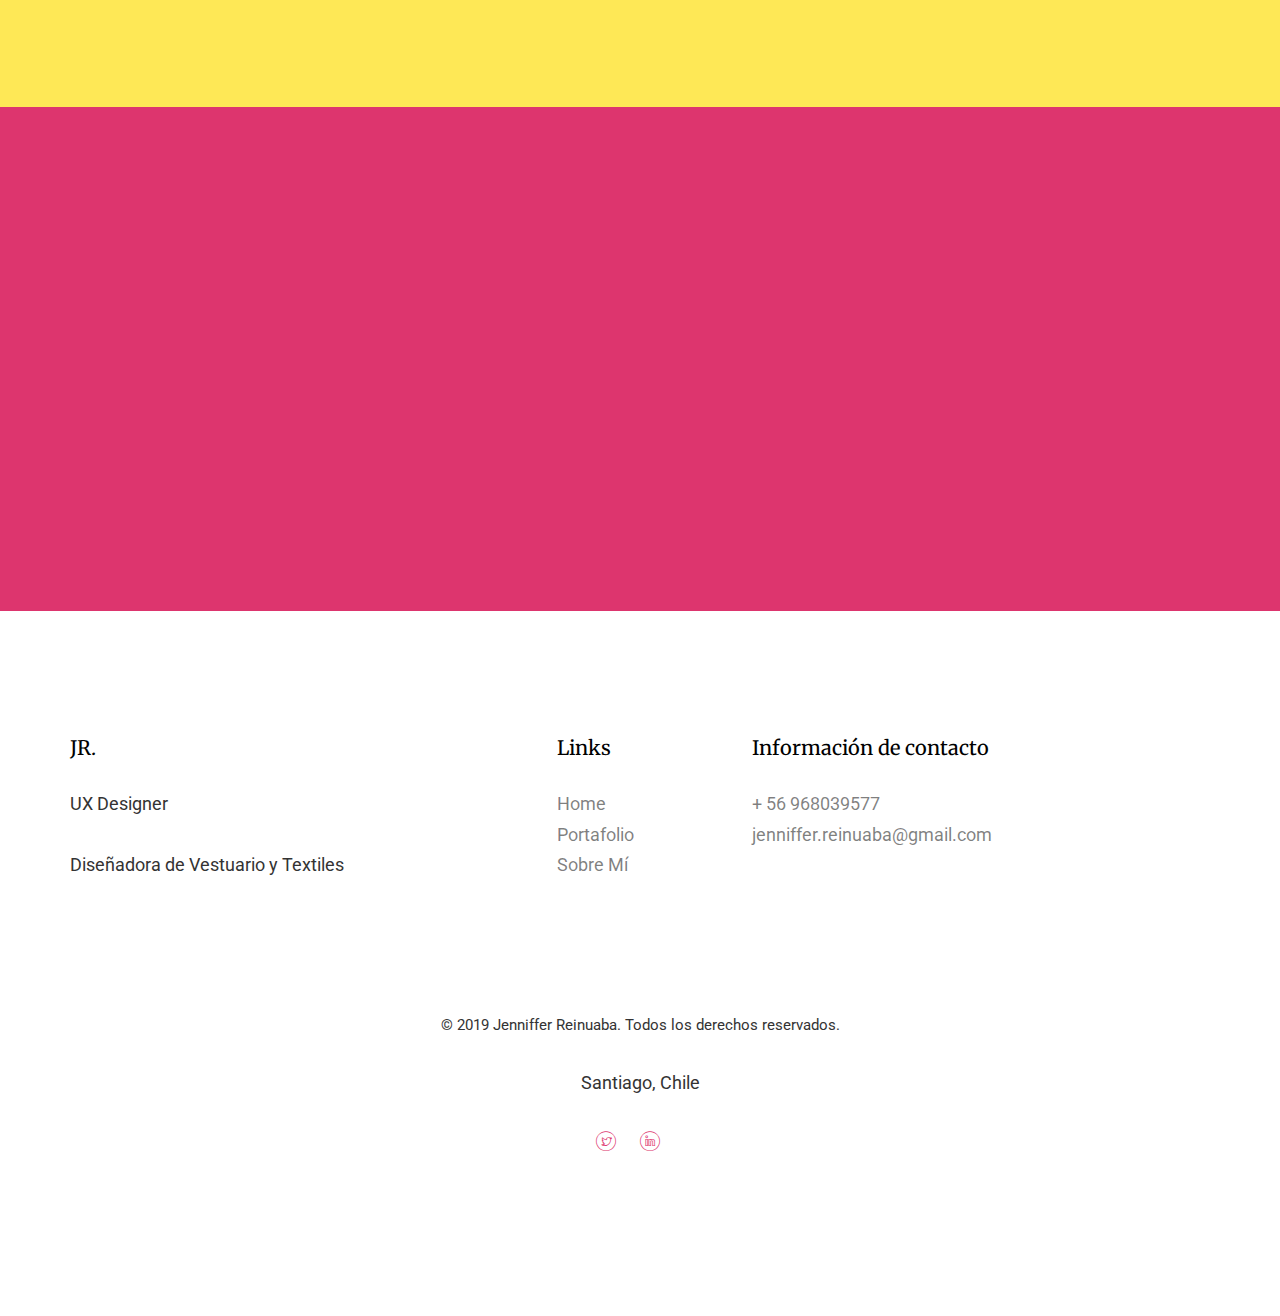
<file: portfolio3.html>
<!DOCTYPE HTML>
<html>
	<head>
	<meta charset="utf-8">
	<meta http-equiv="X-UA-Compatible" content="IE=edge">
	<title>Jenniffer Reinuaba</title>
	<meta name="viewport" content="width=device-width, initial-scale=1">
	<meta name="description" content="Free HTML5 Website Template by freehtml5.co" />
	<meta name="keywords" content="free website templates, free html5, free template, free bootstrap, free website template, html5, css3, mobile first, responsive" />
	<meta name="author" content="freehtml5.co" />

	<!-- 
	//////////////////////////////////////////////////////

	FREE HTML5 TEMPLATE 
	DESIGNED & DEVELOPED by FreeHTML5.co
		
	Website: 		http://freehtml5.co/
	Email: 			info@freehtml5.co
	Twitter: 		http://twitter.com/fh5co
	instagram: 		https://www.instagram.com/fh5co

	//////////////////////////////////////////////////////
	 -->

  	<!-- instagram and Twitter integration -->
	<meta property="og:title" content=""/>
	<meta property="og:image" content=""/>
	<meta property="og:url" content=""/>
	<meta property="og:site_name" content=""/>
	<meta property="og:description" content=""/>
	<meta name="twitter:title" content="" />
	<meta name="twitter:image" content="" />
	<meta name="twitter:url" content="" />
	<meta name="twitter:card" content="" />

	<!-- <link href="https://fonts.googleapis.com/css?family=Work+Sans:300,400,500,700,800" rel="stylesheet">	 -->
	<link href="https://fonts.googleapis.com/css?family=Inconsolata:400,700" rel="stylesheet">
	
	<!-- Animate.css -->
	<link rel="stylesheet" href="css/animate.css">
	<!-- Icomoon Icon Fonts-->
	<link rel="stylesheet" href="css/icomoon.css">
	<!-- Bootstrap  -->
	<link rel="stylesheet" href="css/bootstrap.css">
	<!-- Flexslider  -->
	<link rel="stylesheet" href="css/flexslider.css">

	<!-- Theme style  -->
	<link rel="stylesheet" href="css/style.css">

	<!-- Modernizr JS -->
	<script src="js/modernizr-2.6.2.min.js"></script>
	<!-- FOR IE9 below -->
	<!--[if lt IE 9]>
	<script src="js/respond.min.js"></script>
	<![endif]-->

	</head>
	<body>
		
	<div class="fh5co-loader"></div>
	
	<div id="page">
	<nav class="fh5co-nav" role="navigation">
		<div class="top-menu">
			<div class="container">
				<div class="row">
					<div class="col-xs-2">
						<div id="fh5co-logo"><a href="index.html">JR.</a></div>
					</div>
					<div class="col-xs-10 text-right menu-1">
						<ul>
							<li><a href="index.html">Home</a></li>
							<li class="active"><a href="portfolio.html">Portafolio</a></li>
							<li><a href="about.html">Sobre Mí</a></li>
						</ul>
					</div>
				</div>
				
			</div>
		</div>
	</nav>

	<div id="fh5co-portfolio">
		<div class="container">
			<div class="row animate-box">
				<div class="col-md-8 col-md-offset-2 text-center fh5co-heading">
					<h2>Proyectos</h2>
					<p>Fundación Me Muevo</p>
				</div>
			</div>
			<div class="row">
				<div class="col-md-8 col-md-offset-2">
					<div class="fh5co-portfolio animate-box">
						<a href="#">
							<div class="portfolio-entry" style="background-image: url(images/memuevo1.png);"></div>
							<div class="portfolio-text">
								<h3>Proyecto en colaboración con la Fundación Epistemonikos.</h3>
							</div> 
						</a>
					</div>
				</div>
			</div>
		</div>
	</div>
	<div id="fh5co-features">
			<div class="container">
				<div class="services-padding">
					<div class="row">
						<div class="feature-left">

							<h3>Contexto</h3>
							<p>A continuación se presentan las áreas principales que describen mi proceso de desarrollo
								investigativo y habilidades técnicas.
								Tomando como base la utilización de las Metodologías Ágiles.</p>
						</div>


						<div class="col-md-4 col-md-offset-1 animate-box">
							<div class="feature-left">
								<span class="icon">
									<i class="icon-search"></i>
								</span>
								<div class="feature-copy">
									<h3>Investigación de Usuario</h3>
									<p>Research</p>
								</div>
							</div>

						</div>
						<div class="col-md-4 col-md-offset-1 animate-box">
							<div class="feature-left">
								<span class="icon">
									<i class="icon-chat"></i>
								</span>
								<div class="feature-copy">
									<h3>Empatizar</h3>
									<p>Nos permite acercarnos al usuario y conocer sus necesidades</p>
								</div>
							</div>
						</div>
					</div>


					<div class="row">
						<div class="col-md-4 col-md-offset-1  animate-box">

							<div class="feature-left">
								<span class="icon">
									<i class="icon-lightbulb"></i>
								</span>
								<div class="feature-copy">
									<h3>Estructura contenido del Proyecto</h3>
									<p> Permite generar ideas
										más innovadoras, al no hacer pensar al usuario.</p>
								</div>
							</div>

						</div>

						<div class="col-md-4 col-md-offset-1  animate-box">
							<div class="feature-left">
								<span class="icon">
									<i class="icon-hotairballoon"></i>
								</span>
								<div class="feature-copy">

									<h3>Diseño Visual</h3>
									<p>Permite representar una posible solución de forma visual, aportando así todos los
										miembros del equipo.</p>
								</div>
							</div>

						</div>
					</div>
				</div>
			</div>
		</div>	
	<div id="fh5co-started">
		<div class="overlay"></div>
		<div class="container">
			<div class="row animate-box">
				<div class="col-md-8 col-md-offset-2 text-center fh5co-heading">
					<h2>Hire Us!</h2>
					<p>Facilis ipsum reprehenderit nemo molestias. Aut cum mollitia reprehenderit. Eos cumque dicta adipisci architecto culpa amet.</p>
					<p><a href="#" class="btn btn-default btn-lg">Contact Us</a></p>
				</div>
			</div>
		</div>
	</div>

	<footer id="fh5co-footer" role="contentinfo">
		<div class="container">
			<div class="row row-pb-md">
				<div class="col-md-4 fh5co-widget">
					<h4>JR.</h4>
					<p>UX Designer</p>
					<p>Diseñadora de Vestuario y Textiles</p>
				</div>
				<div class="col-md-2 col-md-push-1 fh5co-widget">
					<h4>Links</h4>
					<ul class="fh5co-footer-links">
						<li><a href="index.html">Home</a></li>
						<li><a href="portfolio.html">Portafolio</a></li>
						<li><a href="about.html">Sobre Mí</a></li>
					</ul>
				</div>

				<div class="col-md-4 col-md-push-1 fh5co-widget">
					<h4>Información de contacto</h4>
					<ul class="fh5co-footer-links">
						<li><a href="tel://1234567920">+ 56 968039577</a></li>
						<li><a href="mailto:info@yoursite.com">jenniffer.reinuaba@gmail.com</a></li>
					</ul>
				</div>
			
			</div>

			<div class="row copyright">
				<div class="col-md-12 text-center">
					<p>
						<small class="block">&copy; 2019 Jenniffer Reinuaba. Todos los derechos reservados.</small>
						<p>Santiago, Chile</p>
					</p>
			
					<p>
						<ul class="fh5co-social-icons">
							<li><a href="#"><i class="icon-twitter"></i></a></li>
							<li><a href="#"><i class="icon-linkedin"></i></a></li>
							<li><a href="#"><i class="icon-tumblr"></i></a></li>
						</ul>
					</p>
				</div>
			</div>

		</div>
	</footer>
	</div>

	<div class="gototop js-top">
		<a href="#" class="js-gotop"><i class="icon-arrow-up22"></i></a>
	</div>
	
	<!-- jQuery -->
	<script src="js/jquery.min.js"></script>
	<!-- jQuery Easing -->
	<script src="js/jquery.easing.1.3.js"></script>
	<!-- Bootstrap -->
	<script src="js/bootstrap.min.js"></script>
	<!-- Waypoints -->
	<script src="js/jquery.waypoints.min.js"></script>
	<!-- Flexslider -->
	<script src="js/jquery.flexslider-min.js"></script>
	<!-- Main -->
	<script src="js/main.js"></script>

	</body>
</html>
</file>
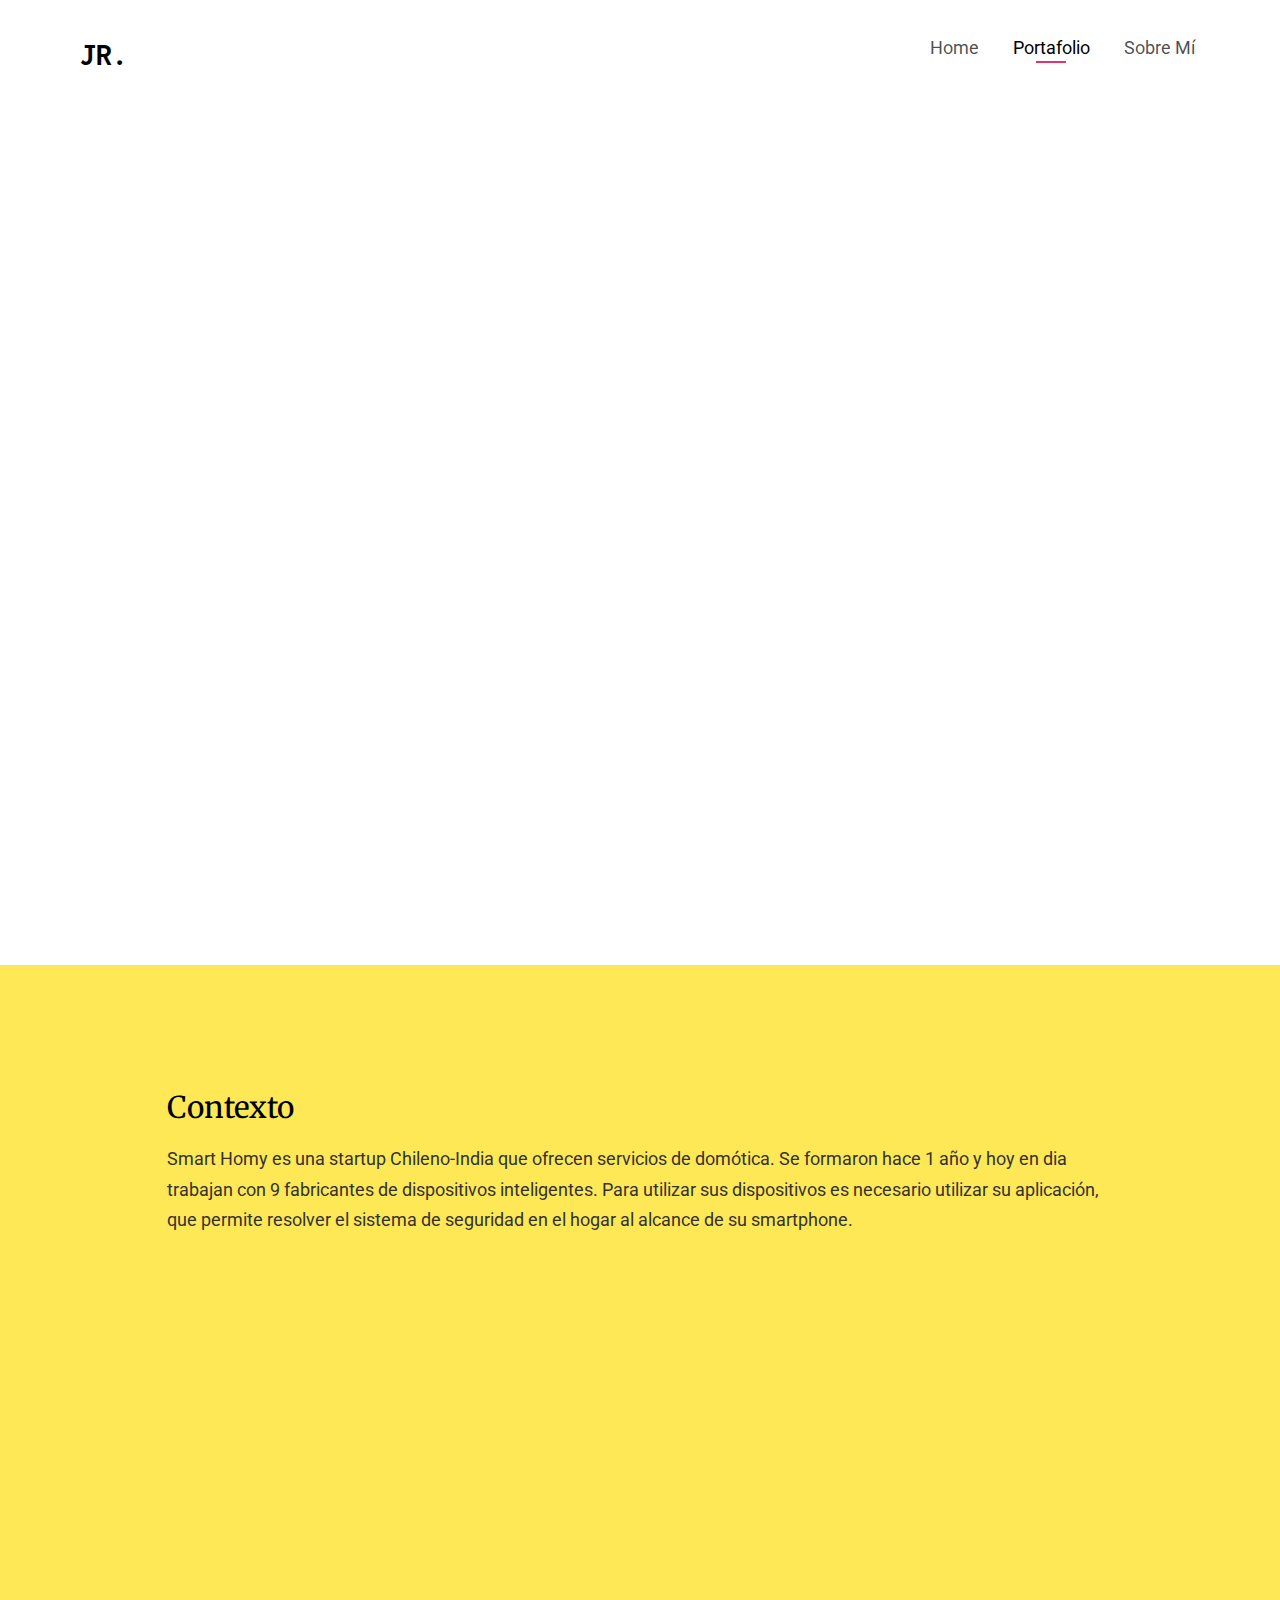
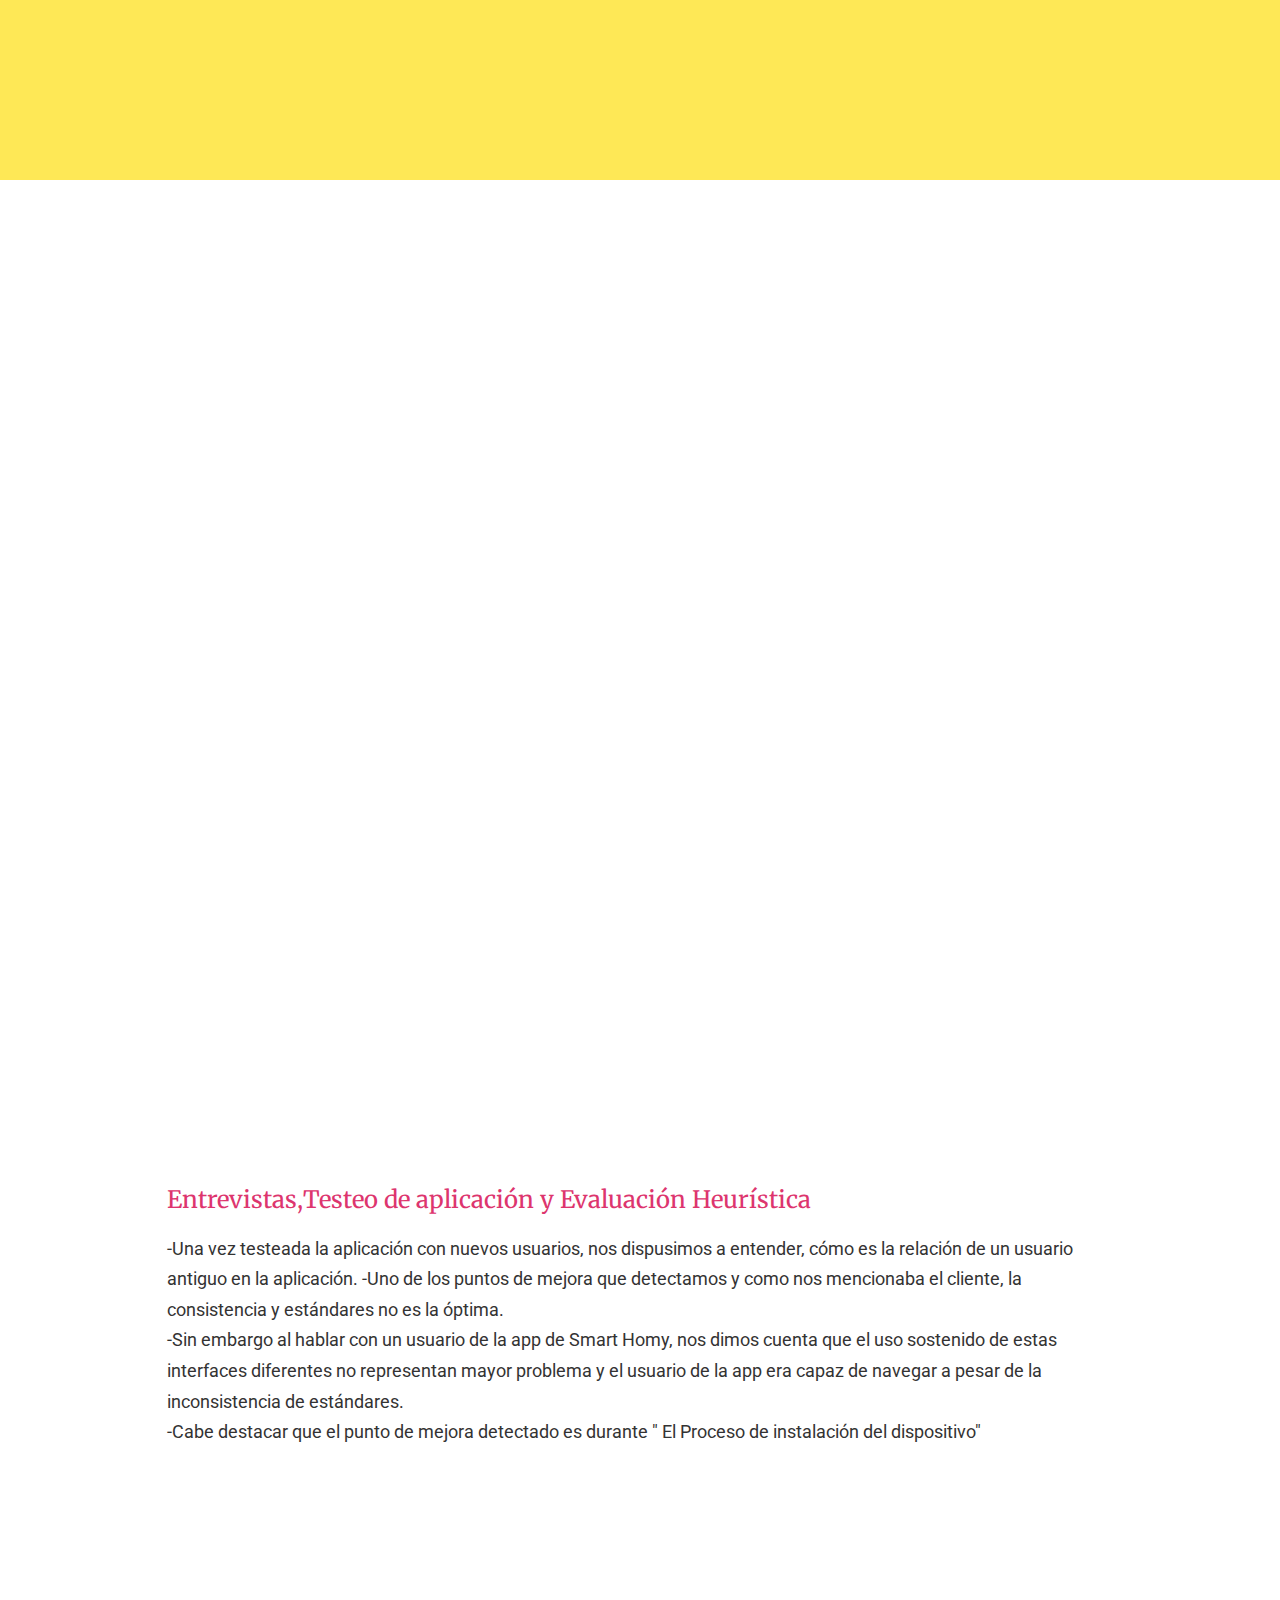
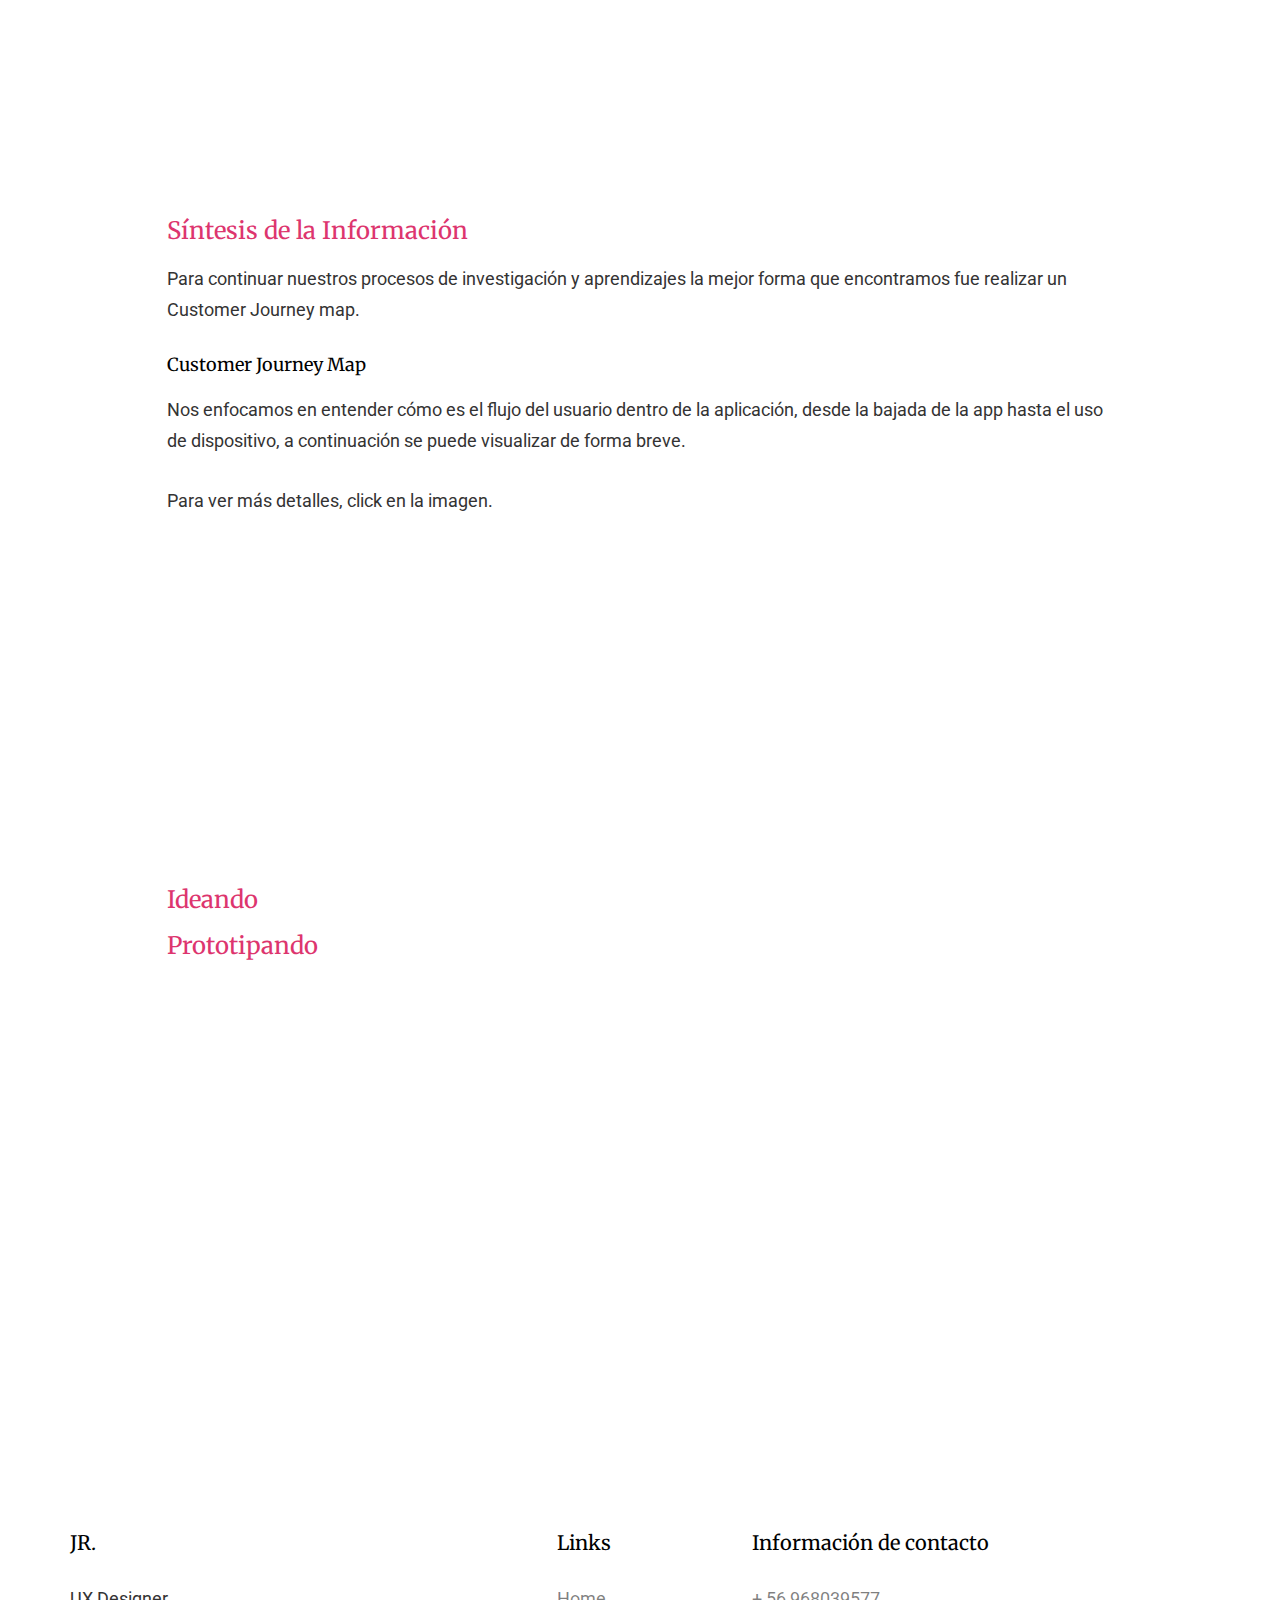
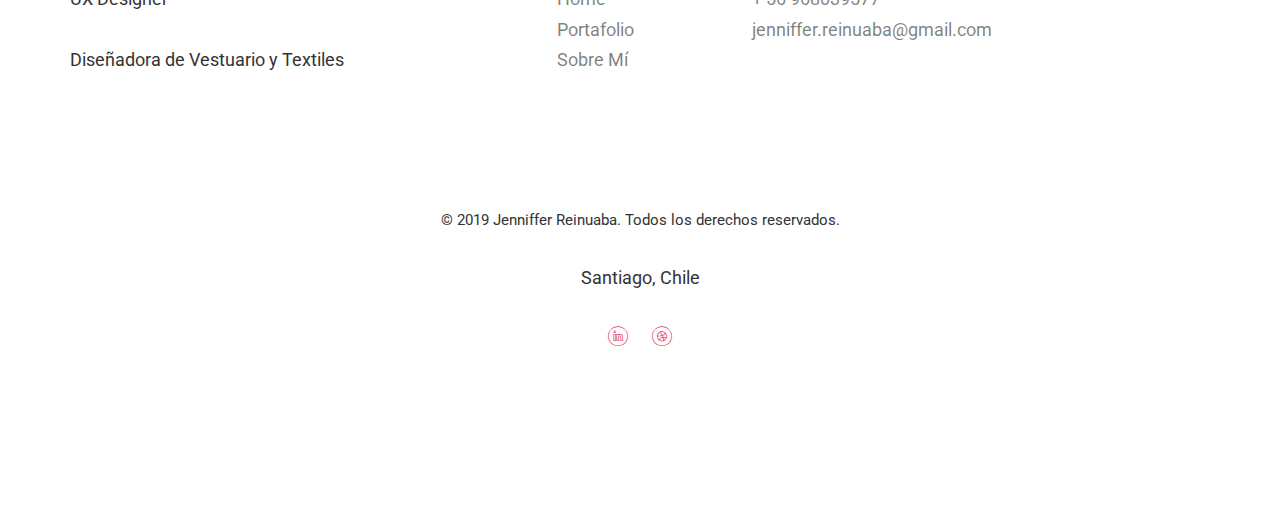
<file: smarthomy.html>
<!DOCTYPE HTML>
<html>

<head>
	<meta charset="utf-8">
	<meta http-equiv="X-UA-Compatible" content="IE=edge">
	<title>Jenniffer Reinuaba</title>
	<meta name="viewport" content="width=device-width, initial-scale=1">
	<meta name="description" content="Free HTML5 Website Template by freehtml5.co" />
	<meta name="keywords"
		content="free website templates, free html5, free template, free bootstrap, free website template, html5, css3, mobile first, responsive" />
	<meta name="author" content="freehtml5.co" />

	<!-- 
	//////////////////////////////////////////////////////

	FREE HTML5 TEMPLATE 
	DESIGNED & DEVELOPED by FreeHTML5.co
		
	Website: 		http://freehtml5.co/
	Email: 			info@freehtml5.co
	Twitter: 		http://twitter.com/fh5co
	instagram: 		https://www.instagram.com/fh5co

	//////////////////////////////////////////////////////
	 -->

	<!-- instagram and Twitter integration -->
	<meta property="og:title" content="" />
	<meta property="og:image" content="" />
	<meta property="og:url" content="" />
	<meta property="og:site_name" content="" />
	<meta property="og:description" content="" />
	<meta name="twitter:title" content="" />
	<meta name="twitter:image" content="" />
	<meta name="twitter:url" content="" />
	<meta name="twitter:card" content="" />

	<!-- <link href="https://fonts.googleapis.com/css?family=Work+Sans:300,400,500,700,800" rel="stylesheet">	 -->
	<link href="https://fonts.googleapis.com/css?family=Inconsolata:400,700" rel="stylesheet">

	<!-- Animate.css -->
	<link rel="stylesheet" href="css/animate.css">
	<!-- Icomoon Icon Fonts-->
	<link rel="stylesheet" href="css/icomoon.css">
	<!-- Bootstrap  -->
	<link rel="stylesheet" href="css/bootstrap.css">
	<!-- Flexslider  -->
	<link rel="stylesheet" href="css/flexslider.css">

	<!-- Theme style  -->
	<link rel="stylesheet" href="css/style.css">

	<!-- Modernizr JS -->
	<script src="js/modernizr-2.6.2.min.js"></script>
	<!-- FOR IE9 below -->
	<!--[if lt IE 9]>
	<script src="js/respond.min.js"></script>
	<![endif]-->

</head>

<body>

	<div class="fh5co-loader"></div>

	<div id="page">
		<nav class="fh5co-nav" role="navigation">
			<div class="top-menu">
				<div class="container">
					<div class="row">
						<div class="col-xs-2">
							<div id="fh5co-logo"><a href="index.html">JR.</a></div>
						</div>
						<div class="col-xs-10 text-right menu-1">
							<ul>
								<li><a href="index.html">Home</a></li>
								<li class="active"><a href="portfolio.html">Portafolio</a></li>
								<li><a href="sobremi.html">Sobre Mí</a></li>
							</ul>
						</div>
					</div>

				</div>
			</div>
		</nav>
	</div>
	<div id="fh5co-portfolio">
		<div class="container">
			<div class="row animate-box">
				<div class="col-md-8 col-md-offset-2">
					<h2>Smart Homy</h2>

				</div>
			</div>

			<div class="row">
				<div class="col-md-8 col-md-offset-2">
					<div class="fh5co-portfolio animate-box">
						<img id="imagenpies" class="logo" src="images/smart-recorrido.png" href="logo">
						<div class="portfolio-text">
							<h4>Buscando mejorar la seguridad de tu hogar a un click.</h4>
						</div>
					</div>
				</div>
			</div>
		</div>
	</div>
	<div id="fh5co-features">
		<div class="container">
			<div class="services-padding">
				<div class="row">
					<div class="col-md-10 col-md-offset-1 col-16">
						<h2>Contexto</h2>
						<p>Smart Homy es una startup Chileno-India que ofrecen servicios de domótica. Se formaron
							hace 1 año y hoy en dia trabajan con 9 fabricantes de dispositivos inteligentes.
							Para utilizar sus dispositivos es necesario utilizar su aplicación, que permite resolver
							el sistema de seguridad en el hogar al alcance de su smartphone.
						</p>
					</div>
				</div>


				<div id="fh5co-features">
					<div class="container">
						<div class="services-padding">
							<div class="row">
								<div class="col-md-6 animate-box">
									<div class="feature-left">
										<span class="icon">
											<i class="icon-clock"></i>
										</span>
										<div class="feature-copy">
											<h4>Duración</h4>
											<p>Dos semanas y tres días. | Julio 2019.

											</p>
										</div>
									</div>
								</div>
								<div class="row">
									<div class="col-md-5 animate-box">

										<div class="feature-left">
											<span class="icon">
												<i class="icon-genius"></i>
											</span>
											<div class="feature-copy">
												<h4> Rol</h4>
												<p> UX Designer, Research, UI Designer</p>
											</div>
										</div>
									</div>
								</div>

								</div>
								<div class="col-md-6 animate-box">
									<div class="feature-left">
										<span class="icon">
											<i class="icon-tools-2"></i>
										</span>
										<div class="feature-copy">
											<h4>Herramientas Utilizadas</h4>
											<p>Google Drive, Miró, Figma, Invision, Zeplin.</p>
										</div>
									</div>
								</div>
								<div class="col-md-5 animate-box">
									<div class="feature-left">
										<span class="icon">
											<i class="icon-profile-female"></i>
										</span>
										<div class="feature-copy">
											<h4>Equipo</h4>
											<p> Constanza Jaime, Jenniffer Reinuaba y Rosa Diaz</p>
										</div>
									</div>



								
							</div>
						</div>
					</div>




				</div>


			</div>
		</div>
	</div>


	<div id="fh5co-blog">
		<div class="container">
			<div class="row animate-box">
				<div class="col-md-8 col-md-offset-2 text-center fh5co-heading">
					<h2>Desafío</h2>
					<p>Rediseñar todas las pantallas de la aplicación (en un formato que permita exportar las
						pantallas a Android e iOS).

						Que la interfaz se vea homogénea (los colores, los íconos tengan el mismo lenguaje en todos
						los paneles).

						Y los paneles compartan algunos menús, para que sea más factible para el usuario.
					</p>
				</div>
			</div>

			<div class="row">
				<div class="row animate-box">
					<div class="col-md-10 col-md-offset-1 col-16">
						<h3><a>Entendimiento del problema, la industria y el contexto.</a></h2>
							<p>Durante este proceso de investigación agrupamos según afinidad de tema, de este modo en
								un
								primer
								proceso de síntesis, identificamos varios ejes temáticos.

								<h5>Aprendizajes</h5>
								-Sobre el almacenamiento de la información, rescatamos la posibilidad de mantener
								historial
								en caso
								de cambio de clave.
								<br>-Respecto del tema WiFi existe una posibilidad de mejora, al hacer una comprobación
								del
								tipo de
								WiFi al que se está accediendo, indicando al iniciar el proceso que el WiFi opera a 2.4
								Ghz.
								<br>-La percepción general es que, “el dispositivo es intuitivo”.
								<br>-En relación al diseño de interfaz destacamos la oportunidad de mejorar la
								consistencia
								visual de
								la aplicación.
								<br> -Acerca de la instalación se evidencia la necesidad de un proceso más claro y
								simple.
								También a través de un
								<a
									href="https://docs.google.com/document/d/1R2k3mbKyCy0KaIrIg3-AwbNs7Ma2wMQEvcS6gBaZS2U/edit">Benchmarck</a>
								realizamos un análisis de otras marcas que trabajan con domótica en Chile y el
								extranjero, permitiéndonos enteder de mejor forma los tipos de soluciones que han
								determinado para el usuario.</p>
					</div>
				</div>
			</div>
		</div>
	</div>

	<div class="container">
		<div class="services-padding">
			<div class="row">
				<div class="col-md-10 col-md-offset-1 col-16">

					<h3><a>Entrevistas,Testeo de aplicación y Evaluación Heurística</a></h3>
					<p>-Una vez testeada la aplicación con nuevos usuarios, nos dispusimos a entender, cómo es la
						relación de un usuario antiguo en la aplicación.


						-Uno de los puntos de mejora que detectamos y como nos mencionaba el cliente,
						la consistencia y estándares no es la óptima.
						<br>
						-Sin embargo al hablar con un usuario de la app de Smart Homy,
						nos dimos cuenta que el uso sostenido de estas interfaces diferentes no representan mayor
						problema y el usuario de la app era capaz de navegar a pesar de la inconsistencia de
						estándares.
						<br>
						-Cabe destacar
						que el punto de mejora detectado es durante " El Proceso de instalación del dispositivo"</p>
				</div>
				<div class="col-md-7 col-md-offset-2">
					<div class="fh5co-blog animate-box">
						<a href="#" class="blog-bg" style="background-image: url(images/smart-heuristica.png);"></a>
					</div>
				</div>
			</div>
		</div>

	</div>

	<div class="container">
		<div class="services-padding">
			<div class="row">
				<div class="col-md-10 col-md-offset-1 col-16">
					<h3><a>Síntesis de la Información</a></h3>
					<p>Para continuar nuestros procesos de investigación y aprendizajes la mejor forma que encontramos fue realizar un Customer Journey map.</p>
					<h4>Customer Journey Map</h4>
					<p>Nos enfocamos en entender cómo es el flujo del usuario dentro de la aplicación, desde la bajada
						de la app hasta el uso de dispositivo, a continuación se puede visualizar de forma breve.
					</p>
					
				</div>
			</div>
		</div>
	</div>
	<div class="container">
			<div class="services-padding">
				<div class="row">
	<div class="col-md-10 col-md-offset-1 col-16">
		<p>Para ver más detalles, click en la imagen.</p>
			<div class="fh5co-blog animate-box">
				<a href="https://drive.google.com/open?id=1m_D8cOBO6mssArFJe83JhGog5Mo9bqho" class="blog-bg" style="background-image: url(images/MiniCJM.png);"></a>
			</div>
		</div>
	</div>
</div>
</div>
	<div class="container">
		<div class="services-padding">
			<div class="row">
				<div class="col-md-10 col-md-offset-1 col-16">
					<h3><a>Ideando</a></h3>
				</div>
			</div>
		</div>
	</div>

	<div class="container">
		<div class="services-padding">
			<div class="row">
				<div class="col-md-10 col-md-offset-1 col-16">
					<h3><a>Prototipando</a></h3>
				</div>
			</div>
		</div>
	</div>
	<div class="row">
		<div class="col-md-4">
			<div class="fh5co-portfolio animate-box">
				<a href="#">
					<div class="portfolio-entry" style="background-image: url(images/portfolio-1.jpg);">
					</div>
					<div class="portfolio-text">
						<h3>Photoshoot On The Street</h3>

					</div>
				</a>
			</div>
		</div>
		<div class="col-md-4">
			<div class="fh5co-portfolio animate-box">
				<a href="#">
					<div class="portfolio-entry" style="background-image: url(images/portfolio-2.jpg);">
					</div>
					<div class="portfolio-text">
						<h3>Photoshoot On The Street</h3>

					</div>
				</a>
			</div>
		</div>
		<div class="col-md-4">
			<div class="fh5co-portfolio animate-box">
				<a href="#">
					<div class="portfolio-entry" style="background-image: url(images/portfolio-3.jpg);">
					</div>
					<div class="portfolio-text">
						<h3>Photoshoot On The Street</h3>

					</div>
				</a>
			</div>
		</div>
	</div>

	</div>
	</div>
	</div>
	</div>

	<footer id="fh5co-footer" role="contentinfo">
		<div class="container">
			<div class="row row-pb-md">
				<div class="col-md-4 fh5co-widget">
					<h4>JR.</h4>
					<p>UX Designer</p>
					<p>Diseñadora de Vestuario y Textiles</p>
				</div>
				<div class="col-md-2 col-md-push-1 fh5co-widget">
					<h4>Links</h4>
					<ul class="fh5co-footer-links">
						<li><a href="index.html">Home</a></li>
						<li><a href="portfolio.html">Portafolio</a></li>
						<li><a href="about.html">Sobre Mí</a></li>
					</ul>
				</div>

				<div class="col-md-4 col-md-push-1 fh5co-widget">
					<h4>Información de contacto</h4>
					<ul class="fh5co-footer-links">
						<li><a href="tel://1234567920">+ 56 968039577</a></li>
						<li><a href="mailto:info@yoursite.com">jenniffer.reinuaba@gmail.com</a></li>
					</ul>
				</div>

			</div>

			<div class="row copyright">
				<div class="col-md-12 text-center">
					<p>
						<small class="block">&copy; 2019 Jenniffer Reinuaba. Todos los derechos
							reservados.</small>
						<p>Santiago, Chile</p>
					</p>

					<p>
						<ul class="fh5co-social-icons">
							<li><a href="https://www.linkedin.com/in/jenniffer-reinuaba-oyarce/"><i class="icon-linkedin"></i></a></li>
							<li><a href="#"><i class="icon-dribbble"></i></a></li>
						</ul>
					</p>
				</div>
			</div>

		</div>
	</footer>
	</div>

	<div class="gototop js-top">
		<a href="#" class="js-gotop"><i class="icon-arrow-up22"></i></a>
	</div>

	<!-- jQuery -->
	<script src="js/jquery.min.js"></script>
	<!-- jQuery Easing -->
	<script src="js/jquery.easing.1.3.js"></script>
	<!-- Bootstrap -->
	<script src="js/bootstrap.min.js"></script>
	<!-- Waypoints -->
	<script src="js/jquery.waypoints.min.js"></script>
	<!-- Flexslider -->
	<script src="js/jquery.flexslider-min.js"></script>
	<!-- Main -->
	<script src="js/main.js"></script>

</body>

</html>
</file>
<file: css/icomoon.css>
@font-face {
    font-family: 'icomoon';
    src:    url('fonts/icomoon.eot?1oniuf');
    src:    url('fonts/icomoon.eot?1oniuf#iefix') format('embedded-opentype'),
        url('fonts/icomoon.ttf?1oniuf') format('truetype'),
        url('fonts/icomoon.woff?1oniuf') format('woff'),
        url('fonts/icomoon.svg?1oniuf#icomoon') format('svg');
    font-weight: normal;
    font-style: normal;
}

[class^="icon-"], [class*=" icon-"] {
    /* use !important to prevent issues with browser extensions that change fonts */
    font-family: 'icomoon' !important;
    speak: none;
    font-style: normal;
    font-weight: normal;
    font-variant: normal;
    text-transform: none;
    line-height: 1;

    /* Better Font Rendering =========== */
    -webkit-font-smoothing: antialiased;
    -moz-osx-font-smoothing: grayscale;
}

.icon-mobile:before {
    content: "\e000";
}
.icon-laptop:before {
    content: "\e001";
}
.icon-desktop:before {
    content: "\e002";
}
.icon-tablet:before {
    content: "\e003";
}
.icon-phone:before {
    content: "\e004";
}
.icon-document:before {
    content: "\e005";
}
.icon-documents:before {
    content: "\e006";
}
.icon-search:before {
    content: "\e007";
}
.icon-clipboard:before {
    content: "\e008";
}
.icon-newspaper:before {
    content: "\e009";
}
.icon-notebook:before {
    content: "\e00a";
}
.icon-book-open:before {
    content: "\e00b";
}
.icon-browser:before {
    content: "\e00c";
}
.icon-calendar:before {
    content: "\e00d";
}
.icon-presentation:before {
    content: "\e00e";
}
.icon-picture:before {
    content: "\e00f";
}
.icon-pictures:before {
    content: "\e010";
}
.icon-video:before {
    content: "\e011";
}
.icon-camera:before {
    content: "\e012";
}
.icon-printer:before {
    content: "\e013";
}
.icon-toolbox:before {
    content: "\e014";
}
.icon-briefcase:before {
    content: "\e015";
}
.icon-wallet:before {
    content: "\e016";
}
.icon-gift:before {
    content: "\e017";
}
.icon-bargraph:before {
    content: "\e018";
}
.icon-grid:before {
    content: "\e019";
}
.icon-expand:before {
    content: "\e01a";
}
.icon-focus:before {
    content: "\e01b";
}
.icon-edit:before {
    content: "\e01c";
}
.icon-adjustments:before {
    content: "\e01d";
}
.icon-ribbon:before {
    content: "\e01e";
}
.icon-hourglass:before {
    content: "\e01f";
}
.icon-lock:before {
    content: "\e020";
}
.icon-megaphone:before {
    content: "\e021";
}
.icon-shield:before {
    content: "\e022";
}
.icon-trophy:before {
    content: "\e023";
}
.icon-flag:before {
    content: "\e024";
}
.icon-map:before {
    content: "\e025";
}
.icon-puzzle:before {
    content: "\e026";
}
.icon-basket:before {
    content: "\e027";
}
.icon-envelope:before {
    content: "\e028";
}
.icon-streetsign:before {
    content: "\e029";
}
.icon-telescope:before {
    content: "\e02a";
}
.icon-gears:before {
    content: "\e02b";
}
.icon-key:before {
    content: "\e02c";
}
.icon-paperclip:before {
    content: "\e02d";
}
.icon-attachment:before {
    content: "\e02e";
}
.icon-pricetags:before {
    content: "\e02f";
}
.icon-lightbulb:before {
    content: "\e030";
}
.icon-layers:before {
    content: "\e031";
}
.icon-pencil:before {
    content: "\e032";
}
.icon-tools:before {
    content: "\e033";
}
.icon-tools-2:before {
    content: "\e034";
}
.icon-scissors:before {
    content: "\e035";
}
.icon-paintbrush:before {
    content: "\e036";
}
.icon-magnifying-glass:before {
    content: "\e037";
}
.icon-circle-compass:before {
    content: "\e038";
}
.icon-linegraph:before {
    content: "\e039";
}
.icon-mic:before {
    content: "\e03a";
}
.icon-strategy:before {
    content: "\e03b";
}
.icon-beaker:before {
    content: "\e03c";
}
.icon-caution:before {
    content: "\e03d";
}
.icon-recycle:before {
    content: "\e03e";
}
.icon-anchor:before {
    content: "\e03f";
}
.icon-profile-male:before {
    content: "\e040";
}
.icon-profile-female:before {
    content: "\e041";
}
.icon-bike:before {
    content: "\e042";
}
.icon-wine:before {
    content: "\e043";
}
.icon-hotairballoon:before {
    content: "\e044";
}
.icon-globe:before {
    content: "\e045";
}
.icon-genius:before {
    content: "\e046";
}
.icon-map-pin:before {
    content: "\e047";
}
.icon-dial:before {
    content: "\e048";
}
.icon-chat:before {
    content: "\e049";
}
.icon-heart:before {
    content: "\e04a";
}
.icon-cloud:before {
    content: "\e04b";
}
.icon-upload:before {
    content: "\e04c";
}
.icon-download:before {
    content: "\e04d";
}
.icon-target:before {
    content: "\e04e";
}
.icon-hazardous:before {
    content: "\e04f";
}
.icon-piechart:before {
    content: "\e050";
}
.icon-speedometer:before {
    content: "\e051";
}
.icon-global:before {
    content: "\e052";
}
.icon-compass:before {
    content: "\e053";
}
.icon-lifesaver:before {
    content: "\e054";
}
.icon-clock:before {
    content: "\e055";
}
.icon-aperture:before {
    content: "\e056";
}
.icon-quote:before {
    content: "\e057";
}
.icon-scope:before {
    content: "\e058";
}
.icon-alarmclock:before {
    content: "\e059";
}
.icon-refresh:before {
    content: "\e05a";
}
.icon-happy:before {
    content: "\e05b";
}
.icon-sad:before {
    content: "\e05c";
}
.icon-instagram:before {
    content: "\ea67";
}
.icon-twitter:before {
    content: "\e05e";
}
.icon-googleplus:before {
    content: "\e05f";
}
.icon-rss:before {
    content: "\e060";
}
.icon-dribbble:before {
    content: "\e063";
}
.icon-linkedin:before {
    content: "\e062";
}
.icon-dribbble:before {
    content: "\e063";
}
.icon-box2:before {
    content: "\ea82";
}
.icon-write:before {
    content: "\ea83";
}
.icon-clock2:before {
    content: "\ea84";
}
.icon-reply2:before {
    content: "\ea85";
}
.icon-reply-all2:before {
    content: "\ea86";
}
.icon-forward2:before {
    content: "\ea87";
}
.icon-flag2:before {
    content: "\ea88";
}
.icon-search2:before {
    content: "\ea89";
}
.icon-trash2:before {
    content: "\ea8a";
}
.icon-envelope2:before {
    content: "\ea8b";
}
.icon-bubble:before {
    content: "\ea8c";
}
.icon-bubbles:before {
    content: "\ea8d";
}
.icon-user2:before {
    content: "\ea8e";
}
.icon-users2:before {
    content: "\ea8f";
}
.icon-cloud2:before {
    content: "\ea90";
}
.icon-download2:before {
    content: "\ea91";
}
.icon-upload2:before {
    content: "\ea92";
}
.icon-rain:before {
    content: "\ea93";
}
.icon-sun:before {
    content: "\ea94";
}
.icon-moon2:before {
    content: "\ea95";
}
.icon-bell2:before {
    content: "\ea96";
}
.icon-folder2:before {
    content: "\ea97";
}
.icon-pin2:before {
    content: "\ea98";
}
.icon-sound2:before {
    content: "\ea99";
}
.icon-microphone:before {
    content: "\ea9a";
}
.icon-camera2:before {
    content: "\ea9b";
}
.icon-image2:before {
    content: "\ea9c";
}
.icon-cog2:before {
    content: "\ea9d";
}
.icon-calendar2:before {
    content: "\ea9e";
}
.icon-book2:before {
    content: "\ea9f";
}
.icon-map-marker:before {
    content: "\eaa0";
}
.icon-store:before {
    content: "\eaa1";
}
.icon-support:before {
    content: "\eaa2";
}
.icon-tag2:before {
    content: "\eaa3";
}
.icon-heart2:before {
    content: "\eaa4";
}
.icon-video-camera:before {
    content: "\eaa5";
}
.icon-trophy2:before {
    content: "\eaa6";
}
.icon-cart:before {
    content: "\eaa7";
}
.icon-eye2:before {
    content: "\eaa8";
}
.icon-cancel:before {
    content: "\eaa9";
}
.icon-chart:before {
    content: "\eaaa";
}
.icon-target2:before {
    content: "\eaab";
}
.icon-printer2:before {
    content: "\eaac";
}
.icon-location2:before {
    content: "\eaad";
}
.icon-bookmark2:before {
    content: "\eaae";
}
.icon-monitor:before {
    content: "\eaaf";
}
.icon-cross2:before {
    content: "\eab0";
}
.icon-plus2:before {
    content: "\eab1";
}
.icon-left:before {
    content: "\eab2";
}
.icon-up:before {
    content: "\eab3";
}
.icon-browser2:before {
    content: "\eab4";
}
.icon-windows:before {
    content: "\eab5";
}
.icon-switch2:before {
    content: "\eab6";
}
.icon-dashboard:before {
    content: "\eab7";
}
.icon-play:before {
    content: "\eab8";
}
.icon-fast-forward:before {
    content: "\eab9";
}
.icon-next:before {
    content: "\eaba";
}
.icon-refresh2:before {
    content: "\eabb";
}
.icon-film:before {
    content: "\eabc";
}
.icon-home2:before {
    content: "\eabd";
}
.icon-add-to-list:before {
    content: "\e901";
}
.icon-classic-computer:before {
    content: "\e902";
}
.icon-controller-fast-backward:before {
    content: "\e903";
}
.icon-creative-commons-attribution:before {
    content: "\e904";
}
.icon-creative-commons-noderivs:before {
    content: "\e905";
}
.icon-creative-commons-noncommercial-eu:before {
    content: "\e906";
}
.icon-creative-commons-noncommercial-us:before {
    content: "\e907";
}
.icon-creative-commons-public-domain:before {
    content: "\e908";
}
.icon-creative-commons-remix:before {
    content: "\e909";
}
.icon-creative-commons-share:before {
    content: "\e90a";
}
.icon-creative-commons-sharealike:before {
    content: "\e90b";
}
.icon-creative-commons:before {
    content: "\e90c";
}
.icon-document-landscape:before {
    content: "\e90d";
}
.icon-remove-user:before {
    content: "\e90e";
}
.icon-warning:before {
    content: "\e90f";
}
.icon-arrow-bold-down:before {
    content: "\e910";
}
.icon-arrow-bold-left:before {
    content: "\e911";
}
.icon-arrow-bold-right:before {
    content: "\e912";
}
.icon-arrow-bold-up:before {
    content: "\e913";
}
.icon-arrow-down:before {
    content: "\e914";
}
.icon-arrow-left:before {
    content: "\e915";
}
.icon-arrow-long-down:before {
    content: "\e916";
}
.icon-arrow-long-left:before {
    content: "\e917";
}
.icon-arrow-long-right:before {
    content: "\e918";
}
.icon-arrow-long-up:before {
    content: "\e919";
}
.icon-arrow-right:before {
    content: "\e91a";
}
.icon-arrow-up:before {
    content: "\e91b";
}
.icon-arrow-with-circle-down:before {
    content: "\e91c";
}
.icon-arrow-with-circle-left:before {
    content: "\e91d";
}
.icon-arrow-with-circle-right:before {
    content: "\e91e";
}
.icon-arrow-with-circle-up:before {
    content: "\e91f";
}
.icon-bookmark:before {
    content: "\e920";
}
.icon-bookmarks:before {
    content: "\e921";
}
.icon-chevron-down:before {
    content: "\e922";
}
.icon-chevron-left:before {
    content: "\e923";
}
.icon-chevron-right:before {
    content: "\e924";
}
.icon-chevron-small-down:before {
    content: "\e925";
}
.icon-chevron-small-left:before {
    content: "\e926";
}
.icon-chevron-small-right:before {
    content: "\e927";
}
.icon-chevron-small-up:before {
    content: "\e928";
}
.icon-chevron-thin-down:before {
    content: "\e929";
}
.icon-chevron-thin-left:before {
    content: "\e92a";
}
.icon-chevron-thin-right:before {
    content: "\e92b";
}
.icon-chevron-thin-up:before {
    content: "\e92c";
}
.icon-chevron-up:before {
    content: "\e92d";
}
.icon-chevron-with-circle-down:before {
    content: "\e92e";
}
.icon-chevron-with-circle-left:before {
    content: "\e92f";
}
.icon-chevron-with-circle-right:before {
    content: "\e930";
}
.icon-chevron-with-circle-up:before {
    content: "\e931";
}
.icon-cloud3:before {
    content: "\e932";
}
.icon-controller-fast-forward:before {
    content: "\e933";
}
.icon-controller-jump-to-start:before {
    content: "\e934";
}
.icon-controller-next:before {
    content: "\e935";
}
.icon-controller-paus:before {
    content: "\e936";
}
.icon-controller-play:before {
    content: "\e937";
}
.icon-controller-record:before {
    content: "\e938";
}
.icon-controller-stop:before {
    content: "\e939";
}
.icon-controller-volume:before {
    content: "\e93a";
}
.icon-dot-single:before {
    content: "\e93b";
}
.icon-dots-three-horizontal:before {
    content: "\e93c";
}
.icon-dots-three-vertical:before {
    content: "\e93d";
}
.icon-dots-two-horizontal:before {
    content: "\e93e";
}
.icon-dots-two-vertical:before {
    content: "\e93f";
}
.icon-download3:before {
    content: "\e940";
}
.icon-emoji-flirt:before {
    content: "\e941";
}
.icon-flow-branch:before {
    content: "\e942";
}
.icon-flow-cascade:before {
    content: "\e943";
}
.icon-flow-line:before {
    content: "\e944";
}
.icon-flow-parallel:before {
    content: "\e945";
}
.icon-flow-tree:before {
    content: "\e946";
}
.icon-install:before {
    content: "\e947";
}
.icon-layers2:before {
    content: "\e948";
}
.icon-open-book:before {
    content: "\e949";
}
.icon-resize-100:before {
    content: "\e94a";
}
.icon-resize-full-screen:before {
    content: "\e94b";
}
.icon-save:before {
    content: "\e94c";
}
.icon-select-arrows:before {
    content: "\e94d";
}
.icon-sound-mute:before {
    content: "\e94e";
}
.icon-sound:before {
    content: "\e94f";
}
.icon-trash:before {
    content: "\e950";
}
.icon-triangle-down:before {
    content: "\e951";
}
.icon-triangle-left:before {
    content: "\e952";
}
.icon-triangle-right:before {
    content: "\e953";
}
.icon-triangle-up:before {
    content: "\e954";
}
.icon-uninstall:before {
    content: "\e955";
}
.icon-upload-to-cloud:before {
    content: "\e956";
}
.icon-upload3:before {
    content: "\e957";
}
.icon-add-user:before {
    content: "\e958";
}
.icon-address:before {
    content: "\e959";
}
.icon-adjust:before {
    content: "\e95a";
}
.icon-air:before {
    content: "\e95b";
}
.icon-aircraft-landing:before {
    content: "\e95c";
}
.icon-aircraft-take-off:before {
    content: "\e95d";
}
.icon-aircraft:before {
    content: "\e95e";
}
.icon-align-bottom:before {
    content: "\e95f";
}
.icon-align-horizontal-middle:before {
    content: "\e960";
}
.icon-align-left:before {
    content: "\e961";
}
.icon-align-right:before {
    content: "\e962";
}
.icon-align-top:before {
    content: "\e963";
}
.icon-align-vertical-middle:before {
    content: "\e964";
}
.icon-archive:before {
    content: "\e965";
}
.icon-area-graph:before {
    content: "\e966";
}
.icon-attachment2:before {
    content: "\e967";
}
.icon-awareness-ribbon:before {
    content: "\e968";
}
.icon-back-in-time:before {
    content: "\e969";
}
.icon-back:before {
    content: "\e96a";
}
.icon-bar-graph:before {
    content: "\e96b";
}
.icon-battery:before {
    content: "\e96c";
}
.icon-beamed-note:before {
    content: "\e96d";
}
.icon-bell:before {
    content: "\e96e";
}
.icon-blackboard:before {
    content: "\e96f";
}
.icon-block:before {
    content: "\e970";
}
.icon-book:before {
    content: "\e971";
}
.icon-bowl:before {
    content: "\e972";
}
.icon-box:before {
    content: "\e973";
}
.icon-briefcase2:before {
    content: "\e974";
}
.icon-browser3:before {
    content: "\e975";
}
.icon-brush:before {
    content: "\e976";
}
.icon-bucket:before {
    content: "\e977";
}
.icon-cake:before {
    content: "\e978";
}
.icon-calculator:before {
    content: "\e979";
}
.icon-calendar3:before {
    content: "\e97a";
}
.icon-camera3:before {
    content: "\e97b";
}
.icon-ccw:before {
    content: "\e97c";
}
.icon-chat2:before {
    content: "\e97d";
}
.icon-check:before {
    content: "\e97e";
}
.icon-circle-with-cross:before {
    content: "\e97f";
}
.icon-circle-with-minus:before {
    content: "\e980";
}
.icon-circle-with-plus:before {
    content: "\e981";
}
.icon-circle:before {
    content: "\e982";
}
.icon-circular-graph:before {
    content: "\e983";
}
.icon-clapperboard:before {
    content: "\e984";
}
.icon-clipboard2:before {
    content: "\e985";
}
.icon-clock3:before {
    content: "\e986";
}
.icon-code:before {
    content: "\e987";
}
.icon-cog:before {
    content: "\e988";
}
.icon-colours:before {
    content: "\e989";
}
.icon-compass2:before {
    content: "\e98a";
}
.icon-copy:before {
    content: "\e98b";
}
.icon-credit-card:before {
    content: "\e98c";
}
.icon-credit:before {
    content: "\e98d";
}
.icon-cross:before {
    content: "\e98e";
}
.icon-cup:before {
    content: "\e98f";
}
.icon-cw:before {
    content: "\e990";
}
.icon-cycle:before {
    content: "\e991";
}
.icon-database:before {
    content: "\e992";
}
.icon-dial-pad:before {
    content: "\e993";
}
.icon-direction:before {
    content: "\e994";
}
.icon-document2:before {
    content: "\e995";
}
.icon-documents2:before {
    content: "\e996";
}
.icon-drink:before {
    content: "\e997";
}
.icon-drive:before {
    content: "\e998";
}
.icon-drop:before {
    content: "\e999";
}
.icon-edit2:before {
    content: "\e99a";
}
.icon-email:before {
    content: "\e99b";
}
.icon-emoji-happy:before {
    content: "\e99c";
}
.icon-emoji-neutral:before {
    content: "\e99d";
}
.icon-emoji-sad:before {
    content: "\e99e";
}
.icon-erase:before {
    content: "\e99f";
}
.icon-eraser:before {
    content: "\e9a0";
}
.icon-export:before {
    content: "\e9a1";
}
.icon-eye:before {
    content: "\e9a2";
}
.icon-feather:before {
    content: "\e9a3";
}
.icon-flag3:before {
    content: "\e9a4";
}
.icon-flash:before {
    content: "\e9a5";
}
.icon-flashlight:before {
    content: "\e9a6";
}
.icon-flat-brush:before {
    content: "\e9a7";
}
.icon-folder-images:before {
    content: "\e9a8";
}
.icon-folder-music:before {
    content: "\e9a9";
}
.icon-folder-video:before {
    content: "\e9aa";
}
.icon-folder:before {
    content: "\e9ab";
}
.icon-forward:before {
    content: "\e9ac";
}
.icon-funnel:before {
    content: "\e9ad";
}
.icon-game-controller:before {
    content: "\e9ae";
}
.icon-gauge:before {
    content: "\e9af";
}
.icon-globe2:before {
    content: "\e9b0";
}
.icon-graduation-cap:before {
    content: "\e9b1";
}
.icon-grid2:before {
    content: "\e9b2";
}
.icon-hair-cross:before {
    content: "\e9b3";
}
.icon-hand:before {
    content: "\e9b4";
}
.icon-heart-outlined:before {
    content: "\e9b5";
}
.icon-heart3:before {
    content: "\e9b6";
}
.icon-help-with-circle:before {
    content: "\e9b7";
}
.icon-help:before {
    content: "\e9b8";
}
.icon-home:before {
    content: "\e9b9";
}
.icon-hour-glass:before {
    content: "\e9ba";
}
.icon-image-inverted:before {
    content: "\e9bb";
}
.icon-image:before {
    content: "\e9bc";
}
.icon-images:before {
    content: "\e9bd";
}
.icon-inbox:before {
    content: "\e9be";
}
.icon-infinity:before {
    content: "\e9bf";
}
.icon-info-with-circle:before {
    content: "\e9c0";
}
.icon-info:before {
    content: "\e9c1";
}
.icon-key2:before {
    content: "\e9c2";
}
.icon-keyboard:before {
    content: "\e9c3";
}
.icon-lab-flask:before {
    content: "\e9c4";
}
.icon-landline:before {
    content: "\e9c5";
}
.icon-language:before {
    content: "\e9c6";
}
.icon-laptop2:before {
    content: "\e9c7";
}
.icon-leaf:before {
    content: "\e9c8";
}
.icon-level-down:before {
    content: "\e9c9";
}
.icon-level-up:before {
    content: "\e9ca";
}
.icon-lifebuoy:before {
    content: "\e9cb";
}
.icon-light-bulb:before {
    content: "\e9cc";
}
.icon-light-down:before {
    content: "\e9cd";
}
.icon-light-up:before {
    content: "\e9ce";
}
.icon-line-graph:before {
    content: "\e9cf";
}
.icon-link:before {
    content: "\e9d0";
}
.icon-list:before {
    content: "\e9d1";
}
.icon-location-pin:before {
    content: "\e9d2";
}
.icon-location:before {
    content: "\e9d3";
}
.icon-lock-open:before {
    content: "\e9d4";
}
.icon-lock2:before {
    content: "\e9d5";
}
.icon-log-out:before {
    content: "\e9d6";
}
.icon-login:before {
    content: "\e9d7";
}
.icon-loop:before {
    content: "\e9d8";
}
.icon-magnet:before {
    content: "\e9d9";
}
.icon-magnifying-glass2:before {
    content: "\e9da";
}
.icon-mail:before {
    content: "\e9db";
}
.icon-man:before {
    content: "\e9dc";
}
.icon-map2:before {
    content: "\e9dd";
}
.icon-mask:before {
    content: "\e9de";
}
.icon-medal:before {
    content: "\e9df";
}
.icon-megaphone2:before {
    content: "\e9e0";
}
.icon-menu:before {
    content: "\e9e1";
}
.icon-message:before {
    content: "\e9e2";
}
.icon-mic2:before {
    content: "\e9e3";
}
.icon-minus:before {
    content: "\e9e4";
}
.icon-mobile2:before {
    content: "\e9e5";
}
.icon-modern-mic:before {
    content: "\e9e6";
}
.icon-moon:before {
    content: "\e9e7";
}
.icon-mouse:before {
    content: "\e9e8";
}
.icon-music:before {
    content: "\e9e9";
}
.icon-network:before {
    content: "\e9ea";
}
.icon-new-message:before {
    content: "\e9eb";
}
.icon-new:before {
    content: "\e9ec";
}
.icon-news:before {
    content: "\e9ed";
}
.icon-note:before {
    content: "\e9ee";
}
.icon-notification:before {
    content: "\e9ef";
}
.icon-old-mobile:before {
    content: "\e9f0";
}
.icon-mobile2:before {
    content: "\e9e5";
}
.icon-palette:before {
    content: "\e9f2";
}
.icon-paper-plane:before {
    content: "\e9f3";
}
.icon-pencil2:before {
    content: "\e9f4";
}
.icon-phone2:before {
    content: "\e9f5";
}
.icon-pie-chart:before {
    content: "\e9f6";
}
.icon-pin:before {
    content: "\e9f7";
}
.icon-plus:before {
    content: "\e9f8";
}
.icon-popup:before {
    content: "\e9f9";
}
.icon-power-plug:before {
    content: "\e9fa";
}
.icon-price-ribbon:before {
    content: "\e9fb";
}
.icon-price-tag:before {
    content: "\e9fc";
}
.icon-print:before {
    content: "\e9fd";
}
.icon-progress-empty:before {
    content: "\e9fe";
}
.icon-progress-full:before {
    content: "\e9ff";
}
.icon-progress-one:before {
    content: "\ea00";
}
.icon-progress-two:before {
    content: "\ea01";
}
.icon-publish:before {
    content: "\ea02";
}
.icon-quote2:before {
    content: "\ea03";
}
.icon-radio:before {
    content: "\ea04";
}
.icon-reply-all:before {
    content: "\ea05";
}
.icon-reply:before {
    content: "\ea06";
}
.icon-retweet:before {
    content: "\ea07";
}
.icon-rocket:before {
    content: "\ea08";
}
.icon-round-brush:before {
    content: "\ea09";
}
.icon-rss2:before {
    content: "\ea0a";
}
.icon-ruler:before {
    content: "\ea0b";
}
.icon-scissors2:before {
    content: "\ea0c";
}
.icon-share-alternitive:before {
    content: "\ea0d";
}
.icon-share:before {
    content: "\ea0e";
}
.icon-shareable:before {
    content: "\ea0f";
}
.icon-shield2:before {
    content: "\ea10";
}
.icon-shop:before {
    content: "\ea11";
}
.icon-shopping-bag:before {
    content: "\ea12";
}
.icon-shopping-basket:before {
    content: "\ea13";
}
.icon-shopping-cart:before {
    content: "\ea14";
}
.icon-shuffle:before {
    content: "\ea15";
}
.icon-signal:before {
    content: "\ea16";
}
.icon-sound-mix:before {
    content: "\ea17";
}
.icon-sports-club:before {
    content: "\ea18";
}
.icon-spreadsheet:before {
    content: "\ea19";
}
.icon-squared-cross:before {
    content: "\ea1a";
}
.icon-squared-minus:before {
    content: "\ea1b";
}
.icon-squared-plus:before {
    content: "\ea1c";
}
.icon-star-outlined:before {
    content: "\ea1d";
}
.icon-star:before {
    content: "\ea1e";
}
.icon-stopwatch:before {
    content: "\ea1f";
}
.icon-suitcase:before {
    content: "\ea20";
}
.icon-swap:before {
    content: "\ea21";
}
.icon-sweden:before {
    content: "\ea22";
}
.icon-switch:before {
    content: "\ea23";
}
.icon-tablet2:before {
    content: "\ea24";
}
.icon-tag:before {
    content: "\ea25";
}
.icon-text-document-inverted:before {
    content: "\ea26";
}
.icon-text-document:before {
    content: "\ea27";
}
.icon-text:before {
    content: "\ea28";
}
.icon-thermometer:before {
    content: "\ea29";
}
.icon-thumbs-down:before {
    content: "\ea2a";
}
.icon-thumbs-up:before {
    content: "\ea2b";
}
.icon-thunder-cloud:before {
    content: "\ea2c";
}
.icon-ticket:before {
    content: "\ea2d";
}
.icon-time-slot:before {
    content: "\ea2e";
}
.icon-tools2:before {
    content: "\ea2f";
}
.icon-traffic-cone:before {
    content: "\ea30";
}
.icon-tree:before {
    content: "\ea31";
}
.icon-trophy3:before {
    content: "\ea32";
}
.icon-tv:before {
    content: "\ea33";
}
.icon-typing:before {
    content: "\ea34";
}
.icon-unread:before {
    content: "\ea35";
}
.icon-untag:before {
    content: "\ea36";
}
.icon-user:before {
    content: "\ea37";
}
.icon-users:before {
    content: "\ea38";
}
.icon-v-card:before {
    content: "\ea39";
}
.icon-video2:before {
    content: "\ea3a";
}
.icon-vinyl:before {
    content: "\ea3b";
}
.icon-voicemail:before {
    content: "\ea3c";
}
.icon-wallet2:before {
    content: "\ea3d";
}
.icon-water:before {
    content: "\ea3e";
}
.icon-500px-with-circle:before {
    content: "\ea3f";
}
.icon-500px:before {
    content: "\ea40";
}
.icon-basecamp:before {
    content: "\ea41";
}
.icon-behance:before {
    content: "\ea42";
}
.icon-creative-cloud:before {
    content: "\ea43";
}
.icon-dropbox:before {
    content: "\ea44";
}
.icon-evernote:before {
    content: "\ea45";
}
.icon-flattr:before {
    content: "\ea46";
}
.icon-foursquare:before {
    content: "\ea47";
}
.icon-google-drive:before {
    content: "\ea48";
}
.icon-google-hangouts:before {
    content: "\ea49";
}
.icon-grooveshark:before {
    content: "\ea4a";
}
.icon-icloud:before {
    content: "\ea4b";
}
.icon-mixi:before {
    content: "\ea4c";
}
.icon-onedrive:before {
    content: "\ea4d";
}
.icon-paypal:before {
    content: "\ea4e";
}
.icon-picasa:before {
    content: "\ea4f";
}
.icon-qq:before {
    content: "\ea50";
}
.icon-rdio-with-circle:before {
    content: "\ea51";
}
.icon-renren:before {
    content: "\ea52";
}
.icon-scribd:before {
    content: "\ea53";
}
.icon-sina-weibo:before {
    content: "\ea54";
}
.icon-skype-with-circle:before {
    content: "\ea55";
}
.icon-skype:before {
    content: "\ea56";
}
.icon-slideshare:before {
    content: "\ea57";
}
.icon-smashing:before {
    content: "\ea58";
}
.icon-soundcloud:before {
    content: "\ea59";
}
.icon-spotify-with-circle:before {
    content: "\ea5a";
}
.icon-spotify:before {
    content: "\ea5b";
}
.icon-swarm:before {
    content: "\ea5c";
}
.icon-vine-with-circle:before {
    content: "\ea5d";
}
.icon-vine:before {
    content: "\ea5e";
}
.icon-vk-alternitive:before {
    content: "\ea5f";
}
.icon-vk-with-circle:before {
    content: "\ea60";
}
.icon-vk:before {
    content: "\ea61";
}
.icon-xing-with-circle:before {
    content: "\ea62";
}
.icon-xing:before {
    content: "\ea63";
}
.icon-yelp:before {
    content: "\ea64";
}
.icon-dribbble-with-circle:before {
    content: "\ea65";
}
.icon-dribbble2:before {
    content: "\ea66";
}
.icon-instagram-with-circle:before {
    content: "\ea67";
}
.icon-instagram2:before {
    content: "\ea68";
}
.icon-flickr-with-circle:before {
    content: "\ea69";
}
.icon-flickr:before {
    content: "\ea6a";
}
.icon-github-with-circle:before {
    content: "\ea6b";
}
.icon-github:before {
    content: "\ea6c";
}
.icon-google-with-circle:before {
    content: "\ea6d";
}
.icon-google:before {
    content: "\ea6e";
}
.icon-instagram-with-circle:before {
    content: "\ea6f";
}
.icon-instagram:before {
    content: "\ea70";
}
.icon-lastfm-with-circle:before {
    content: "\ea71";
}
.icon-lastfm:before {
    content: "\ea72";
}
.icon-linkedin-with-circle:before {
    content: "\ea73";
}
.icon-linkedin2:before {
    content: "\ea74";
}
.icon-pinterest-with-circle:before {
    content: "\ea75";
}
.icon-pinterest:before {
    content: "\ea76";
}
.icon-rdio:before {
    content: "\ea77";
}
.icon-stumbleupon-with-circle:before {
    content: "\ea78";
}
.icon-stumbleupon:before {
    content: "\ea79";
}
.icon-dribbble-with-circle:before {
    content: "\ea7a";
}
.icon-dribbble2:before {
    content: "\ea7b";
}
.icon-twitter-with-circle:before {
    content: "\ea7c";
}
.icon-twitter2:before {
    content: "\ea7d";
}
.icon-vimeo-with-circle:before {
    content: "\ea7e";
}
.icon-vimeo:before {
    content: "\ea7f";
}
.icon-youtube-with-circle:before {
    content: "\ea80";
}
.icon-youtube:before {
    content: "\ea81";
}
.icon-home3:before {
    content: "\eabe";
}
.icon-home22:before {
    content: "\eabf";
}
.icon-home32:before {
    content: "\eac0";
}
.icon-office:before {
    content: "\eac1";
}
.icon-newspaper2:before {
    content: "\eac2";
}
.icon-pencil3:before {
    content: "\eac3";
}
.icon-pencil22:before {
    content: "\eac4";
}
.icon-quill:before {
    content: "\eac5";
}
.icon-pen:before {
    content: "\eac6";
}
.icon-blog:before {
    content: "\eac7";
}
.icon-eyedropper:before {
    content: "\eac8";
}
.icon-droplet:before {
    content: "\eac9";
}
.icon-paint-format:before {
    content: "\eaca";
}
.icon-image3:before {
    content: "\eacb";
}
.icon-images2:before {
    content: "\eacc";
}
.icon-camera4:before {
    content: "\eacd";
}
.icon-headphones:before {
    content: "\eace";
}
.icon-music2:before {
    content: "\eacf";
}
.icon-play2:before {
    content: "\ead0";
}
.icon-film2:before {
    content: "\ead1";
}
.icon-video-camera2:before {
    content: "\ead2";
}
.icon-dice:before {
    content: "\ead3";
}
.icon-pacman:before {
    content: "\ead4";
}
.icon-spades:before {
    content: "\ead5";
}
.icon-clubs:before {
    content: "\ead6";
}
.icon-diamonds:before {
    content: "\ead7";
}
.icon-bullhorn:before {
    content: "\ead8";
}
.icon-connection:before {
    content: "\ead9";
}
.icon-podcast:before {
    content: "\eada";
}
.icon-feed:before {
    content: "\eadb";
}
.icon-mic3:before {
    content: "\eadc";
}
.icon-book3:before {
    content: "\eadd";
}
.icon-books:before {
    content: "\eade";
}
.icon-library:before {
    content: "\eadf";
}
.icon-file-text:before {
    content: "\eae0";
}
.icon-profile:before {
    content: "\eae1";
}
.icon-file-empty:before {
    content: "\eae2";
}
.icon-files-empty:before {
    content: "\eae3";
}
.icon-file-text2:before {
    content: "\eae4";
}
.icon-file-picture:before {
    content: "\eae5";
}
.icon-file-music:before {
    content: "\eae6";
}
.icon-file-play:before {
    content: "\eae7";
}
.icon-file-video:before {
    content: "\eae8";
}
.icon-file-zip:before {
    content: "\eae9";
}
.icon-copy2:before {
    content: "\eaea";
}
.icon-paste:before {
    content: "\eaeb";
}
.icon-stack:before {
    content: "\eaec";
}
.icon-folder3:before {
    content: "\eaed";
}
.icon-folder-open:before {
    content: "\eaee";
}
.icon-folder-plus:before {
    content: "\eaef";
}
.icon-folder-minus:before {
    content: "\eaf0";
}
.icon-folder-download:before {
    content: "\eaf1";
}
.icon-folder-upload:before {
    content: "\eaf2";
}
.icon-price-tag2:before {
    content: "\eaf3";
}
.icon-price-tags:before {
    content: "\eaf4";
}
.icon-barcode:before {
    content: "\eaf5";
}
.icon-qrcode:before {
    content: "\eaf6";
}
.icon-ticket2:before {
    content: "\eaf7";
}
.icon-cart2:before {
    content: "\eaf8";
}
.icon-coin-dollar:before {
    content: "\eaf9";
}
.icon-coin-euro:before {
    content: "\eafa";
}
.icon-coin-pound:before {
    content: "\eafb";
}
.icon-coin-yen:before {
    content: "\eafc";
}
.icon-credit-card2:before {
    content: "\eafd";
}
.icon-calculator2:before {
    content: "\eafe";
}
.icon-lifebuoy2:before {
    content: "\eaff";
}
.icon-phone3:before {
    content: "\eb00";
}
.icon-phone-hang-up:before {
    content: "\eb01";
}
.icon-address-book:before {
    content: "\eb02";
}
.icon-envelop:before {
    content: "\eb03";
}
.icon-pushpin:before {
    content: "\eb04";
}
.icon-location3:before {
    content: "\eb05";
}
.icon-location22:before {
    content: "\eb06";
}
.icon-compass3:before {
    content: "\eb07";
}
.icon-compass22:before {
    content: "\eb08";
}
.icon-map3:before {
    content: "\eb09";
}
.icon-map22:before {
    content: "\eb0a";
}
.icon-history:before {
    content: "\eb0b";
}
.icon-clock4:before {
    content: "\eb0c";
}
.icon-clock22:before {
    content: "\eb0d";
}
.icon-alarm:before {
    content: "\eb0e";
}
.icon-bell3:before {
    content: "\eb0f";
}
.icon-stopwatch2:before {
    content: "\eb10";
}
.icon-calendar4:before {
    content: "\eb11";
}
.icon-printer3:before {
    content: "\eb12";
}
.icon-keyboard2:before {
    content: "\eb13";
}
.icon-display:before {
    content: "\eb14";
}
.icon-laptop3:before {
    content: "\eb15";
}
.icon-mobile3:before {
    content: "\eb16";
}
.icon-mobile22:before {
    content: "\e9e5";
}
.icon-tablet3:before {
    content: "\eb18";
}
.icon-tv2:before {
    content: "\eb19";
}
.icon-drawer:before {
    content: "\eb1a";
}
.icon-drawer2:before {
    content: "\eb1b";
}
.icon-box-add:before {
    content: "\eb1c";
}
.icon-box-remove:before {
    content: "\eb1d";
}
.icon-download4:before {
    content: "\eb1e";
}
.icon-upload4:before {
    content: "\eb1f";
}
.icon-floppy-disk:before {
    content: "\eb20";
}
.icon-drive2:before {
    content: "\eb21";
}
.icon-database2:before {
    content: "\eb22";
}
.icon-undo:before {
    content: "\eb23";
}
.icon-redo:before {
    content: "\eb24";
}
.icon-undo2:before {
    content: "\eb25";
}
.icon-redo2:before {
    content: "\eb26";
}
.icon-forward3:before {
    content: "\eb27";
}
.icon-reply3:before {
    content: "\eb28";
}
.icon-bubble2:before {
    content: "\eb29";
}
.icon-bubbles2:before {
    content: "\eb2a";
}
.icon-bubbles22:before {
    content: "\eb2b";
}
.icon-bubble22:before {
    content: "\eb2c";
}
.icon-bubbles3:before {
    content: "\eb2d";
}
.icon-bubbles4:before {
    content: "\eb2e";
}
.icon-user3:before {
    content: "\eb2f";
}
.icon-users3:before {
    content: "\eb30";
}
.icon-user-plus:before {
    content: "\eb31";
}
.icon-user-minus:before {
    content: "\eb32";
}
.icon-user-check:before {
    content: "\eb33";
}
.icon-user-tie:before {
    content: "\eb34";
}
.icon-quotes-left:before {
    content: "\eb35";
}
.icon-quotes-right:before {
    content: "\eb36";
}
.icon-hour-glass2:before {
    content: "\eb37";
}
.icon-spinner:before {
    content: "\eb38";
}
.icon-spinner2:before {
    content: "\eb39";
}
.icon-spinner3:before {
    content: "\eb3a";
}
.icon-spinner4:before {
    content: "\eb3b";
}
.icon-spinner5:before {
    content: "\eb3c";
}
.icon-spinner6:before {
    content: "\eb3d";
}
.icon-spinner7:before {
    content: "\eb3e";
}
.icon-spinner8:before {
    content: "\eb3f";
}
.icon-spinner9:before {
    content: "\eb40";
}
.icon-spinner10:before {
    content: "\eb41";
}
.icon-spinner11:before {
    content: "\eb42";
}
.icon-binoculars:before {
    content: "\eb43";
}
.icon-search3:before {
    content: "\eb44";
}
.icon-zoom-in:before {
    content: "\eb45";
}
.icon-zoom-out:before {
    content: "\eb46";
}
.icon-enlarge:before {
    content: "\eb47";
}
.icon-shrink:before {
    content: "\eb48";
}
.icon-enlarge2:before {
    content: "\eb49";
}
.icon-shrink2:before {
    content: "\eb4a";
}
.icon-key3:before {
    content: "\eb4b";
}
.icon-key22:before {
    content: "\eb4c";
}
.icon-lock3:before {
    content: "\eb4d";
}
.icon-unlocked:before {
    content: "\eb4e";
}
.icon-wrench:before {
    content: "\eb4f";
}
.icon-equalizer:before {
    content: "\eb50";
}
.icon-equalizer2:before {
    content: "\eb51";
}
.icon-cog3:before {
    content: "\eb52";
}
.icon-cogs:before {
    content: "\eb53";
}
.icon-hammer:before {
    content: "\eb54";
}
.icon-magic-wand:before {
    content: "\eb55";
}
.icon-aid-kit:before {
    content: "\eb56";
}
.icon-bug:before {
    content: "\eb57";
}
.icon-pie-chart2:before {
    content: "\eb58";
}
.icon-stats-dots:before {
    content: "\eb59";
}
.icon-stats-bars:before {
    content: "\eb5a";
}
.icon-stats-bars2:before {
    content: "\eb5b";
}
.icon-trophy4:before {
    content: "\eb5c";
}
.icon-gift2:before {
    content: "\eb5d";
}
.icon-glass:before {
    content: "\eb5e";
}
.icon-glass2:before {
    content: "\eb5f";
}
.icon-mug:before {
    content: "\eb60";
}
.icon-spoon-knife:before {
    content: "\eb61";
}
.icon-leaf2:before {
    content: "\eb62";
}
.icon-rocket2:before {
    content: "\eb63";
}
.icon-meter:before {
    content: "\eb64";
}
.icon-meter2:before {
    content: "\eb65";
}
.icon-hammer2:before {
    content: "\eb66";
}
.icon-fire:before {
    content: "\eb67";
}
.icon-lab:before {
    content: "\eb68";
}
.icon-magnet2:before {
    content: "\eb69";
}
.icon-bin:before {
    content: "\eb6a";
}
.icon-bin2:before {
    content: "\eb6b";
}
.icon-briefcase3:before {
    content: "\eb6c";
}
.icon-airplane:before {
    content: "\eb6d";
}
.icon-truck:before {
    content: "\eb6e";
}
.icon-road:before {
    content: "\eb6f";
}
.icon-accessibility:before {
    content: "\eb70";
}
.icon-target3:before {
    content: "\eb71";
}
.icon-shield3:before {
    content: "\eb72";
}
.icon-power:before {
    content: "\eb73";
}
.icon-switch3:before {
    content: "\eb74";
}
.icon-power-cord:before {
    content: "\eb75";
}
.icon-clipboard3:before {
    content: "\eb76";
}
.icon-list-numbered:before {
    content: "\eb77";
}
.icon-list2:before {
    content: "\eb78";
}
.icon-list22:before {
    content: "\eb79";
}
.icon-tree2:before {
    content: "\eb7a";
}
.icon-menu2:before {
    content: "\eb7b";
}
.icon-menu22:before {
    content: "\eb7c";
}
.icon-menu3:before {
    content: "\eb7d";
}
.icon-menu4:before {
    content: "\eb7e";
}
.icon-cloud4:before {
    content: "\eb7f";
}
.icon-cloud-download:before {
    content: "\eb80";
}
.icon-cloud-upload:before {
    content: "\eb81";
}
.icon-cloud-check:before {
    content: "\eb82";
}
.icon-download22:before {
    content: "\eb83";
}
.icon-upload22:before {
    content: "\eb84";
}
.icon-download32:before {
    content: "\eb85";
}
.icon-upload32:before {
    content: "\eb86";
}
.icon-sphere:before {
    content: "\eb87";
}
.icon-earth:before {
    content: "\eb88";
}
.icon-link2:before {
    content: "\eb89";
}
.icon-flag4:before {
    content: "\eb8a";
}
.icon-attachment3:before {
    content: "\eb8b";
}
.icon-eye3:before {
    content: "\eb8c";
}
.icon-eye-plus:before {
    content: "\eb8d";
}
.icon-eye-minus:before {
    content: "\eb8e";
}
.icon-eye-blocked:before {
    content: "\eb8f";
}
.icon-bookmark3:before {
    content: "\eb90";
}
.icon-bookmarks2:before {
    content: "\eb91";
}
.icon-sun2:before {
    content: "\eb92";
}
.icon-contrast:before {
    content: "\eb93";
}
.icon-brightness-contrast:before {
    content: "\eb94";
}
.icon-star-empty:before {
    content: "\eb95";
}
.icon-star-half:before {
    content: "\eb96";
}
.icon-star-full:before {
    content: "\eb97";
}
.icon-heart4:before {
    content: "\eb98";
}
.icon-heart-broken:before {
    content: "\eb99";
}
.icon-man2:before {
    content: "\eb9a";
}
.icon-woman:before {
    content: "\eb9b";
}
.icon-man-woman:before {
    content: "\eb9c";
}
.icon-happy2:before {
    content: "\eb9d";
}
.icon-happy22:before {
    content: "\eb9e";
}
.icon-smile:before {
    content: "\eb9f";
}
.icon-smile2:before {
    content: "\eba0";
}
.icon-tongue:before {
    content: "\eba1";
}
.icon-tongue2:before {
    content: "\eba2";
}
.icon-sad2:before {
    content: "\eba3";
}
.icon-sad22:before {
    content: "\eba4";
}
.icon-wink:before {
    content: "\eba5";
}
.icon-wink2:before {
    content: "\eba6";
}
.icon-grin:before {
    content: "\eba7";
}
.icon-grin2:before {
    content: "\eba8";
}
.icon-cool:before {
    content: "\eba9";
}
.icon-cool2:before {
    content: "\ebaa";
}
.icon-angry:before {
    content: "\ebab";
}
.icon-angry2:before {
    content: "\ebac";
}
.icon-evil:before {
    content: "\ebad";
}
.icon-evil2:before {
    content: "\ebae";
}
.icon-shocked:before {
    content: "\ebaf";
}
.icon-shocked2:before {
    content: "\ebb0";
}
.icon-baffled:before {
    content: "\ebb1";
}
.icon-baffled2:before {
    content: "\ebb2";
}
.icon-confused:before {
    content: "\ebb3";
}
.icon-confused2:before {
    content: "\ebb4";
}
.icon-neutral:before {
    content: "\ebb5";
}
.icon-neutral2:before {
    content: "\ebb6";
}
.icon-hipster:before {
    content: "\ebb7";
}
.icon-hipster2:before {
    content: "\ebb8";
}
.icon-wondering:before {
    content: "\ebb9";
}
.icon-wondering2:before {
    content: "\ebba";
}
.icon-sleepy:before {
    content: "\ebbb";
}
.icon-sleepy2:before {
    content: "\ebbc";
}
.icon-frustrated:before {
    content: "\ebbd";
}
.icon-frustrated2:before {
    content: "\ebbe";
}
.icon-crying:before {
    content: "\ebbf";
}
.icon-crying2:before {
    content: "\ebc0";
}
.icon-point-up:before {
    content: "\ebc1";
}
.icon-point-right:before {
    content: "\ebc2";
}
.icon-point-down:before {
    content: "\ebc3";
}
.icon-point-left:before {
    content: "\ebc4";
}
.icon-warning2:before {
    content: "\ebc5";
}
.icon-notification2:before {
    content: "\ebc6";
}
.icon-question:before {
    content: "\ebc7";
}
.icon-plus3:before {
    content: "\ebc8";
}
.icon-minus2:before {
    content: "\ebc9";
}
.icon-info2:before {
    content: "\ebca";
}
.icon-cancel-circle:before {
    content: "\ebcb";
}
.icon-blocked:before {
    content: "\ebcc";
}
.icon-cross3:before {
    content: "\ebcd";
}
.icon-checkmark:before {
    content: "\ebce";
}
.icon-checkmark2:before {
    content: "\ebcf";
}
.icon-spell-check:before {
    content: "\ebd0";
}
.icon-enter:before {
    content: "\ebd1";
}
.icon-exit:before {
    content: "\ebd2";
}
.icon-play22:before {
    content: "\ebd3";
}
.icon-pause:before {
    content: "\ebd4";
}
.icon-stop:before {
    content: "\ebd5";
}
.icon-previous:before {
    content: "\ebd6";
}
.icon-next2:before {
    content: "\ebd7";
}
.icon-backward:before {
    content: "\ebd8";
}
.icon-forward22:before {
    content: "\ebd9";
}
.icon-play3:before {
    content: "\ebda";
}
.icon-pause2:before {
    content: "\ebdb";
}
.icon-stop2:before {
    content: "\ebdc";
}
.icon-backward2:before {
    content: "\ebdd";
}
.icon-forward32:before {
    content: "\ebde";
}
.icon-first:before {
    content: "\ebdf";
}
.icon-last:before {
    content: "\ebe0";
}
.icon-previous2:before {
    content: "\ebe1";
}
.icon-next22:before {
    content: "\ebe2";
}
.icon-eject:before {
    content: "\ebe3";
}
.icon-volume-high:before {
    content: "\ebe4";
}
.icon-volume-medium:before {
    content: "\ebe5";
}
.icon-volume-low:before {
    content: "\ebe6";
}
.icon-volume-mute:before {
    content: "\ebe7";
}
.icon-volume-mute2:before {
    content: "\ebe8";
}
.icon-volume-increase:before {
    content: "\ebe9";
}
.icon-volume-decrease:before {
    content: "\ebea";
}
.icon-loop2:before {
    content: "\ebeb";
}
.icon-loop22:before {
    content: "\ebec";
}
.icon-infinite:before {
    content: "\ebed";
}
.icon-shuffle2:before {
    content: "\ebee";
}
.icon-arrow-up-left:before {
    content: "\ebef";
}
.icon-arrow-up2:before {
    content: "\ebf0";
}
.icon-arrow-up-right:before {
    content: "\ebf1";
}
.icon-arrow-right2:before {
    content: "\ebf2";
}
.icon-arrow-down-right:before {
    content: "\ebf3";
}
.icon-arrow-down2:before {
    content: "\ebf4";
}
.icon-arrow-down-left:before {
    content: "\ebf5";
}
.icon-arrow-left2:before {
    content: "\ebf6";
}
.icon-arrow-up-left2:before {
    content: "\ebf7";
}
.icon-arrow-up22:before {
    content: "\ebf8";
}
.icon-arrow-up-right2:before {
    content: "\ebf9";
}
.icon-arrow-right22:before {
    content: "\ebfa";
}
.icon-arrow-down-right2:before {
    content: "\ebfb";
}
.icon-arrow-down22:before {
    content: "\ebfc";
}
.icon-arrow-down-left2:before {
    content: "\ebfd";
}
.icon-arrow-left22:before {
    content: "\ebfe";
}
.icon-circle-up:before {
    content: "\e900";
}
.icon-circle-right:before {
    content: "\ebff";
}
.icon-circle-down:before {
    content: "\ec00";
}
.icon-circle-left:before {
    content: "\ec01";
}
.icon-tab:before {
    content: "\ec02";
}
.icon-move-up:before {
    content: "\ec03";
}
.icon-move-down:before {
    content: "\ec04";
}
.icon-sort-alpha-asc:before {
    content: "\ec05";
}
.icon-sort-alpha-desc:before {
    content: "\ec06";
}
.icon-sort-numeric-asc:before {
    content: "\ec07";
}
.icon-sort-numberic-desc:before {
    content: "\ec08";
}
.icon-sort-amount-asc:before {
    content: "\ec09";
}
.icon-sort-amount-desc:before {
    content: "\ec0a";
}
.icon-command:before {
    content: "\ec0b";
}
.icon-shift:before {
    content: "\ec0c";
}
.icon-ctrl:before {
    content: "\ec0d";
}
.icon-opt:before {
    content: "\ec0e";
}
.icon-checkbox-checked:before {
    content: "\ec0f";
}
.icon-checkbox-unchecked:before {
    content: "\ec10";
}
.icon-radio-checked:before {
    content: "\ec11";
}
.icon-radio-checked2:before {
    content: "\ec12";
}
.icon-radio-unchecked:before {
    content: "\ec13";
}
.icon-crop:before {
    content: "\ec14";
}
.icon-make-group:before {
    content: "\ec15";
}
.icon-ungroup:before {
    content: "\ec16";
}
.icon-scissors3:before {
    content: "\ec17";
}
.icon-filter:before {
    content: "\ec18";
}
.icon-font:before {
    content: "\ec19";
}
.icon-ligature:before {
    content: "\ec1a";
}
.icon-ligature2:before {
    content: "\ec1b";
}
.icon-text-height:before {
    content: "\ec1c";
}
.icon-text-width:before {
    content: "\ec1d";
}
.icon-font-size:before {
    content: "\ec1e";
}
.icon-bold:before {
    content: "\ec1f";
}
.icon-underline:before {
    content: "\ec20";
}
.icon-italic:before {
    content: "\ec21";
}
.icon-strikethrough:before {
    content: "\ec22";
}
.icon-omega:before {
    content: "\ec23";
}
.icon-sigma:before {
    content: "\ec24";
}
.icon-page-break:before {
    content: "\ec25";
}
.icon-superscript:before {
    content: "\ec26";
}
.icon-subscript:before {
    content: "\ec27";
}
.icon-superscript2:before {
    content: "\ec28";
}
.icon-subscript2:before {
    content: "\ec29";
}
.icon-text-color:before {
    content: "\ec2a";
}
.icon-pagebreak:before {
    content: "\ec2b";
}
.icon-clear-formatting:before {
    content: "\ec2c";
}
.icon-table:before {
    content: "\ec2d";
}
.icon-table2:before {
    content: "\ec2e";
}
.icon-insert-template:before {
    content: "\ec2f";
}
.icon-pilcrow:before {
    content: "\ec30";
}
.icon-ltr:before {
    content: "\ec31";
}
.icon-rtl:before {
    content: "\ec32";
}
.icon-section:before {
    content: "\ec33";
}
.icon-paragraph-left:before {
    content: "\ec34";
}
.icon-paragraph-center:before {
    content: "\ec35";
}
.icon-paragraph-right:before {
    content: "\ec36";
}
.icon-paragraph-justify:before {
    content: "\ec37";
}
.icon-indent-increase:before {
    content: "\ec38";
}
.icon-indent-decrease:before {
    content: "\ec39";
}
.icon-share2:before {
    content: "\ec3a";
}
.icon-new-tab:before {
    content: "\ec3b";
}
.icon-embed:before {
    content: "\ec3c";
}
.icon-embed2:before {
    content: "\ec3d";
}
.icon-terminal:before {
    content: "\ec3e";
}
.icon-share22:before {
    content: "\ec3f";
}
.icon-mail2:before {
    content: "\ec40";
}
.icon-mail22:before {
    content: "\ec41";
}
.icon-mail3:before {
    content: "\ec42";
}
.icon-mail4:before {
    content: "\ec43";
}
.icon-amazon:before {
    content: "\ec44";
}
.icon-google2:before {
    content: "\ec45";
}
.icon-google22:before {
    content: "\ec46";
}
.icon-google3:before {
    content: "\ec47";
}
.icon-google-plus:before {
    content: "\ec48";
}
.icon-google-plus2:before {
    content: "\ec49";
}
.icon-google-plus3:before {
    content: "\ec4a";
}
.icon-hangouts:before {
    content: "\ec4b";
}
.icon-google-drive2:before {
    content: "\ec4c";
}
.icon-instagram3:before {
    content: "\ec4d";
}
.icon-instagram22:before {
    content: "\ec4e";
}
.icon-instagram2:before {
    content: "\ec4f";
}
.icon-whatsapp:before {
    content: "\ec50";
}
.icon-spotify2:before {
    content: "\ec51";
}
.icon-telegram:before {
    content: "\ec52";
}
.icon-twitter3:before {
    content: "\ec53";
}
.icon-vine2:before {
    content: "\ec54";
}
.icon-vk2:before {
    content: "\ec55";
}
.icon-renren2:before {
    content: "\ec56";
}
.icon-sina-weibo2:before {
    content: "\ec57";
}
.icon-rss3:before {
    content: "\ec58";
}
.icon-rss22:before {
    content: "\ec59";
}
.icon-youtube2:before {
    content: "\ec5a";
}
.icon-youtube22:before {
    content: "\ec5b";
}
.icon-twitch:before {
    content: "\ec5c";
}
.icon-vimeo2:before {
    content: "\ec5d";
}
.icon-vimeo22:before {
    content: "\ec5e";
}
.icon-lanyrd:before {
    content: "\ec5f";
}
.icon-flickr2:before {
    content: "\ec60";
}
.icon-flickr22:before {
    content: "\ec61";
}
.icon-flickr3:before {
    content: "\ec62";
}
.icon-flickr4:before {
    content: "\ec63";
}
.icon-dribbble3:before {
    content: "\ec64";
}
.icon-behance2:before {
    content: "\ec65";
}
.icon-behance22:before {
    content: "\ec66";
}
.icon-deviantart:before {
    content: "\ec67";
}
.icon-500px2:before {
    content: "\ec68";
}
.icon-steam:before {
    content: "\ec69";
}
.icon-steam2:before {
    content: "\ec6a";
}
.icon-dropbox2:before {
    content: "\ec6b";
}
.icon-onedrive2:before {
    content: "\ec6c";
}
.icon-github2:before {
    content: "\ec6d";
}
.icon-npm:before {
    content: "\ec6e";
}
.icon-basecamp2:before {
    content: "\ec6f";
}
.icon-trello:before {
    content: "\ec70";
}
.icon-wordpress:before {
    content: "\ec71";
}
.icon-joomla:before {
    content: "\ec72";
}
.icon-ello:before {
    content: "\ec73";
}
.icon-blogger:before {
    content: "\ec74";
}
.icon-blogger2:before {
    content: "\ec75";
}
.icon-dribbble3:before {
    content: "\ec76";
}
.icon-dribbble22:before {
    content: "\ec77";
}
.icon-yahoo:before {
    content: "\ec78";
}
.icon-yahoo2:before {
    content: "\ec79";
}
.icon-tux:before {
    content: "\ec7a";
}
.icon-appleinc:before {
    content: "\ec7b";
}
.icon-finder:before {
    content: "\ec7c";
}
.icon-android:before {
    content: "\ec7d";
}
.icon-windows2:before {
    content: "\ec7e";
}
.icon-windows8:before {
    content: "\ec7f";
}
.icon-soundcloud2:before {
    content: "\ec80";
}
.icon-soundcloud22:before {
    content: "\ec81";
}
.icon-skype2:before {
    content: "\ec82";
}
.icon-reddit:before {
    content: "\ec83";
}
.icon-hackernews:before {
    content: "\ec84";
}
.icon-wikipedia:before {
    content: "\ec85";
}
.icon-linkedin3:before {
    content: "\ec86";
}
.icon-linkedin22:before {
    content: "\ec87";
}
.icon-lastfm2:before {
    content: "\ec88";
}
.icon-lastfm22:before {
    content: "\ec89";
}
.icon-delicious:before {
    content: "\ec8a";
}
.icon-stumbleupon2:before {
    content: "\ec8b";
}
.icon-stumbleupon22:before {
    content: "\ec8c";
}
.icon-stackoverflow:before {
    content: "\ec8d";
}
.icon-pinterest2:before {
    content: "\ec8e";
}
.icon-pinterest22:before {
    content: "\ec8f";
}
.icon-xing2:before {
    content: "\ec90";
}
.icon-xing22:before {
    content: "\ec91";
}
.icon-flattr2:before {
    content: "\ec92";
}
.icon-foursquare2:before {
    content: "\ec93";
}
.icon-yelp2:before {
    content: "\ec94";
}
.icon-paypal2:before {
    content: "\ec95";
}
.icon-chrome:before {
    content: "\ec96";
}
.icon-firefox:before {
    content: "\ec97";
}
.icon-IE:before {
    content: "\ec98";
}
.icon-edge:before {
    content: "\ec99";
}
.icon-safari:before {
    content: "\ec9a";
}
.icon-opera:before {
    content: "\ec9b";
}
.icon-file-pdf:before {
    content: "\ec9c";
}
.icon-file-openoffice:before {
    content: "\ec9d";
}
.icon-file-word:before {
    content: "\ec9e";
}
.icon-file-excel:before {
    content: "\ec9f";
}
.icon-libreoffice:before {
    content: "\eca0";
}
.icon-html-five:before {
    content: "\eca1";
}
.icon-html-five2:before {
    content: "\eca2";
}
.icon-css3:before {
    content: "\eca3";
}
.icon-git:before {
    content: "\eca4";
}
.icon-codepen:before {
    content: "\eca5";
}
.icon-svg:before {
    content: "\eca6";
}
.icon-IcoMoon:before {
    content: "\eca7";
}
</file>
<file: css/style.css>
@import url('https://fonts.googleapis.com/css?family=Merriweather|Roboto&display=swap');

@font-face {
  font-family: 'icomoon';
  src: url("../fonts/icomoon/icomoon.eot?srf3rx");
  src: url("../fonts/icomoon/icomoon.eot?srf3rx#iefix") format("embedded-opentype"), url("../fonts/icomoon/icomoon.ttf?srf3rx") format("truetype"), url("../fonts/icomoon/icomoon.woff?srf3rx") format("woff"), url("../fonts/icomoon/icomoon.svg?srf3rx#icomoon") format("svg");
  font-weight: normal;
  font-style: normal;
}
/* =======================================================
*
* 	Template Style 
*
* ======================================================= */
body {
  font-family: "Roboto", Arial, sans-serif;
  font-weight: 400;
  font-size: 18px;
  line-height: 1.7;
  color: #333333;
  background: #fff;
}

#page {
  position: relative;
  overflow-x: hidden;
  width: 100%;
  height: 100%;
  -webkit-transition: 0.5s;
  -o-transition: 0.5s;
  transition: 0.5s;
}
.offcanvas #page {
  overflow: hidden;
  position: absolute;
}
.offcanvas #page:after {
  -webkit-transition: 2s;
  -o-transition: 2s;
  transition: 2s;
  position: absolute;
  top: 0;
  right: 0;
  bottom: 0;
  left: 0;
  z-index: 101;
  background: rgba(0, 0, 0, 0.7);
  content: "";
}

a {
  color: #DD356E;
  -webkit-transition: 0.5s;
  -o-transition: 0.5s;
  transition: 0.5s;
}
a:hover, a:active, a:focus {
  color: #DD356E;
  outline: none;
  text-decoration: none;
}

p {
  margin-bottom: 30px;
}

h1, h2, h3, h4, h5, h6, figure {
  color: #000;
  font-family: "Merriweather", Arial, sans-serif;
  font-weight: 400;
  margin: 0 0 20px 0;
}

::-webkit-selection {
  color: #fff;
  background: rgb(53, 221, 129);
}

::-moz-selection {
  color: #fff;
  background: #DD356E;
}

::selection {
  color: #fff;
  background: #DD356E;
}

.fh5co-nav {
  background: #fff;
}
.fh5co-nav .top-menu {
  padding: 28px 0;
}
.fh5co-nav #fh5co-logo {
  font-size: 32px;
  margin: 0;
  padding: 0;
  text-transform: uppercase;
  font-weight: 700;
  font-family: "Inconsolata", Arial, sans-serif;
}
.fh5co-nav #fh5co-logo a span {
  color: rgb(53, 221, 207);
}
.fh5co-nav a {
  padding: 5px 10px;
  color: #000;
}
@media screen and (max-width: 768px) {
  .fh5co-nav .menu-1 {
    display: none;
  }
}
.fh5co-nav ul {
  padding: 0;
  margin: 5px 0 0 0;
}
.fh5co-nav ul li {
  padding: 0;
  margin: 0;
  list-style: none;
  display: inline;
}
.fh5co-nav ul li a {
  font-size: 18px;
  padding: 30px 15px;
  color: rgba(0, 0, 0, 0.7);
  -webkit-transition: 0.5s;
  -o-transition: 0.5s;
  transition: 0.5s;
}
.fh5co-nav ul li a:hover, .fh5co-nav ul li a:focus, .fh5co-nav ul li a:active {
  color: black;
}
.fh5co-nav ul li.has-dropdown {
  position: relative;
}
.fh5co-nav ul li.has-dropdown .dropdown {
  width: 140px;
  -webkit-box-shadow: 0px 14px 33px -9px rgba(0, 0, 0, 0.75);
  -moz-box-shadow: 0px 14px 33px -9px rgba(0, 0, 0, 0.75);
  box-shadow: 0px 14px 33px -9px rgba(0, 0, 0, 0.75);
  z-index: 1002;
  visibility: hidden;
  opacity: 0;
  position: absolute;
  top: 40px;
  left: 0;
  text-align: left;
  background: #000;
  padding: 20px;
  -webkit-border-radius: 4px;
  -moz-border-radius: 4px;
  -ms-border-radius: 4px;
  border-radius: 4px;
  -webkit-transition: 0s;
  -o-transition: 0s;
  transition: 0s;
}
.fh5co-nav ul li.has-dropdown .dropdown:before {
  bottom: 100%;
  left: 40px;
  border: solid transparent;
  content: " ";
  height: 0;
  width: 0;
  position: absolute;
  pointer-events: none;
  border-bottom-color: #000;
  border-width: 8px;
  margin-left: -8px;
}
.fh5co-nav ul li.has-dropdown .dropdown li {
  display: block;
  margin-bottom: 7px;
}
.fh5co-nav ul li.has-dropdown .dropdown li:last-child {
  margin-bottom: 0;
}
.fh5co-nav ul li.has-dropdown .dropdown li a {
  padding: 2px 0;
  display: block;
  color: #999999;
  line-height: 1.2;
  text-transform: none;
  font-size: 13px;
  letter-spacing: 0;
}
.fh5co-nav ul li.has-dropdown .dropdown li a:hover {
  color: #fff;
}
.fh5co-nav ul li.has-dropdown:hover a, .fh5co-nav ul li.has-dropdown:focus a {
  color: #000;
}
.fh5co-nav ul li.btn-cta a {
  padding: 30px 0px !important;
  color: #fff;
}
.fh5co-nav ul li.btn-cta a span {
  background: #dd356e;
  padding: 4px 10px;
  display: -moz-inline-stack;
  display: inline-block;
  zoom: 1;
  *display: inline;
  -webkit-transition: 0.3s;
  -o-transition: 0.3s;
  transition: 0.3s;
  -webkit-border-radius: 100px;
  -moz-border-radius: 100px;
  -ms-border-radius: 100px;
  border-radius: 100px;
}
.fh5co-nav ul li.btn-cta a:hover span {
  -webkit-box-shadow: 0px 14px 20px -9px rgba(0, 0, 0, 0.75);
  -moz-box-shadow: 0px 14px 20px -9px rgba(0, 0, 0, 0.75);
  box-shadow: 0px 14px 20px -9px rgba(0, 0, 0, 0.75);
}
.fh5co-nav ul li.active > a {
  color: #000 !important;
  position: relative;
}
.fh5co-nav ul li.active > a:after {
  position: absolute;
  bottom: 25px;
  left: 0;
  right: 0;
  content: '';
  width: 30px;
  height: 2px;
  background: #DD356E;
  margin: 0 auto;
}

#fh5co-counter,
.fh5co-bg,
.product {
  background-size: cover;
  background-position: top center;
  background-repeat: no-repeat;
  position: relative;
}

.fh5co-video {
  overflow: hidden;
}
@media screen and (max-width: 992px) {
  .fh5co-video {
    height: 450px;
  }
}
.fh5co-video a {
  z-index: 1001;
  position: absolute;
  top: 50%;
  left: 50%;
  margin-top: -45px;
  margin-left: -45px;
  width: 90px;
  height: 90px;
  display: table;
  text-align: center;
  background: #fff;
  -webkit-box-shadow: 0px 14px 30px -15px rgba(0, 0, 0, 0.75);
  -moz-box-shadow: 0px 14px 30px -15px rgba(0, 0, 0, 0.75);
  -ms-box-shadow: 0px 14px 30px -15px rgba(0, 0, 0, 0.75);
  -o-box-shadow: 0px 14px 30px -15px rgba(0, 0, 0, 0.75);
  box-shadow: 0px 14px 30px -15px rgba(0, 0, 0, 0.75);
  -webkit-border-radius: 50%;
  -moz-border-radius: 50%;
  -ms-border-radius: 50%;
  border-radius: 50%;
}
.fh5co-video a i {
  text-align: center;
  display: table-cell;
  vertical-align: middle;
  font-size: 40px;
}
.fh5co-video .overlay {
  position: absolute;
  top: 0;
  left: 0;
  right: 0;
  bottom: 0;
  background: rgba(0, 0, 0, 0.3);
  -webkit-transition: 0.5s;
  -o-transition: 0.5s;
  transition: 0.5s;
}
.fh5co-video:hover .overlay {
  background: rgba(0, 0, 0, 0.7);
}
.fh5co-video:hover a {
  -webkit-transform: scale(1.1);
  -moz-transform: scale(1.1);
  -ms-transform: scale(1.1);
  -o-transform: scale(1.1);
  transform: scale(1.1);
}

#fh5co-header .display-tc,
.fh5co-cover .display-tc {
  display: table-cell !important;
  vertical-align: middle;
}
#fh5co-header .display-tc h1, #fh5co-header .display-tc h2,
.fh5co-cover .display-tc h1,
.fh5co-cover .display-tc h2 {
  margin: 0;
  padding: 0;
  color: black;
}
#fh5co-header .display-tc h1,
.fh5co-cover .display-tc h1 {
  margin-bottom: 20px;
  font-size: 54px;
  line-height: 1.3;
  font-weight: 300;
}
@media screen and (max-width: 768px) {
  #fh5co-header .display-tc h1,
  .fh5co-cover .display-tc h1 {
    font-size: 30px;
  }
}
#fh5co-header .display-tc h2,
.fh5co-cover .display-tc h2 {
  font-size: 20px;
  line-height: 1.5;
  margin-bottom: 30px;
}
#fh5co-header .display-tc .btn,
.fh5co-cover .display-tc .btn {
  padding: 15px 30px;
  color: #fff;
  border: none !important;
  font-size: 18px;
}
@media screen and (max-width: 768px) {
  #fh5co-header .display-tc .btn,
  .fh5co-cover .display-tc .btn {
    width: 80%;
    margin: 0 auto;
  }
}
#fh5co-header .display-tc .btn.btn-learn,
.fh5co-cover .display-tc .btn.btn-learn {
  background: #fee856;
  border: none;
  color: #000 !important;
}
#fh5co-header .display-tc .btn.btn-learn:hover, #fh5co-header .display-tc .btn.btn-learn:focus,
.fh5co-cover .display-tc .btn.btn-learn:hover,
.fh5co-cover .display-tc .btn.btn-learn:focus {
  background: rgba(254, 232, 86, 0.9) !important;
  color: #000 !important;
}
#fh5co-header .display-tc .btn:hover, #fh5co-header .display-tc .btn:focus,
.fh5co-cover .display-tc .btn:hover,
.fh5co-cover .display-tc .btn:focus {
  color: #fff !important;
}
#fh5co-header .display-tc .btn.btn-demo,
.fh5co-cover .display-tc .btn.btn-demo {
  background: #dd356e;
  border: none;
}
#fh5co-header .display-tc .btn.btn-demo:hover, #fh5co-header .display-tc .btn.btn-demo:focus,
.fh5co-cover .display-tc .btn.btn-demo:hover,
.fh5co-cover .display-tc .btn.btn-demo:focus {
  background: rgba(221, 53, 110, 0.9) !important;
  color: #fff !important;
}
#fh5co-header .display-tc .btn:hover,
.fh5co-cover .display-tc .btn:hover {
  background: #DD356E !important;
  -webkit-box-shadow: 0px 14px 30px -15px rgba(0, 0, 0, 0.75) !important;
  -moz-box-shadow: 0px 14px 30px -15px rgba(0, 0, 0, 0.75) !important;
  box-shadow: 0px 14px 30px -15px rgba(0, 0, 0, 0.75) !important;
}
#fh5co-header .display-tc .form-inline .form-group,
.fh5co-cover .display-tc .form-inline .form-group {
  width: 100% !important;
  margin-bottom: 10px;
}
#fh5co-header .display-tc .form-inline .form-group .form-control,
.fh5co-cover .display-tc .form-inline .form-group .form-control {
  width: 100%;
  background: #fff;
  border: none;
}

#fh5co-features {
  background: #FEE856;
}
#fh5co-features .services-padding {
  padding: 7em 0;
}
#fh5co-features .feature-left {
  margin-bottom: 40px;
  float: left;
}
@media screen and (max-width: 992px) {
  #fh5co-features .feature-left {
    margin-bottom: 30px;
  }
}
#fh5co-features .feature-left .icon i {
  font-size: 30px;
  color: #1a1a1a !important;
}
#fh5co-features .feature-left .icon {
  display: table;
  float: left;
  text-align: center;
  width: 60px;
  height: 60px;
  background: #fff;
  -webkit-border-radius: 50%;
  -moz-border-radius: 50%;
  -ms-border-radius: 50%;
  border-radius: 50%;
}
#fh5co-features .feature-left .icon i {
  display: table-cell;
  vertical-align: middle;
  height: 60px;
  color: #DD356E !important;
}
#fh5co-features .feature-left .feature-copy {
  float: right;
  width: 78%;
}
@media screen and (max-width: 768px) {
  #fh5co-features .feature-left .feature-copy {
    width: 84%;
  }
}
@media screen and (max-width: 480px) {
  #fh5co-features .feature-left .feature-copy {
    width: 70%;
  }
}
#fh5co-features .feature-left h3 {
  font-size: 24px;
  font-weight: 400;
}
#fh5co-features .feature-left p {
  font-size: 15px;
}
#fh5co-features .feature-left p:last-child {
  margin-bottom: 0;
}
#fh5co-features .feature-left p a {
  color: #000 !important;
}
#fh5co-features .ipad-bg {
  background-size: cover;
  background-position: top center;
  background-repeat: no-repeat;
  position: relative;
  height: 430px;
}
@media screen and (max-width: 768px) {
  #fh5co-features .ipad-bg {
    height: 210px;
  }
}
@media screen and (max-width: 480px) {
  #fh5co-features .ipad-bg {
    display: none;
  }
}

#fh5co-wireframe {
  border: none !important;
}
#fh5co-wireframe blockquote {
  border: none;
  padding: 0;
  font-weight: bold;
}

.user-frame {
  width: 90%;
  padding: 3em;
  -webkit-box-shadow: 0px 0px 24px 0px rgba(0, 0, 0, 0.13);
  -moz-box-shadow: 0px 0px 24px 0px rgba(0, 0, 0, 0.13);
  box-shadow: 0px 0px 24px 0px rgba(0, 0, 0, 0.13);
}
@media screen and (max-width: 768px) {
  .user-frame {
    width: 100%;
    margin-bottom: 3em;
  }
}
.user-frame h3 {
  line-height: 34px;
}
.user-frame p {
  color: rgba(0, 0, 0, 0.6);
}
.user-frame span {
  font-weight: bold;
}
.user-frame small {
  color: rgb(221, 53, 110, 0.1);
}

#fh5co-slider {
  background: rgb(221, 53, 110, 0.1);
}
#fh5co-slider .heading h2, #fh5co-slider .heading p {
  color: #fff;
}
#fh5co-slider .heading h2 {
  font-size: 40px;
}
#fh5co-slider .heading p {
  font-style: 22px;
}

#fh5co-hero {
  height: 500px !important;
  background: url(../images/loader.gif) no-repeat center center;
}
#fh5co-hero .btn {
  font-size: 24px;
}
#fh5co-hero .btn.btn-primary {
  padding: 14px 30px !important;
}
#fh5co-hero .flexslider {
  border: none;
  z-index: 1;
  margin-bottom: 0;
}
#fh5co-hero .flexslider .slides {
  position: relative;
}
#fh5co-hero .flexslider .slides li {
  background-repeat: no-repeat;
  background-size: cover;
  background-position: top center;
  height: 600px !important;
  position: relative;
  -webkit-border-radius: 4px;
  -moz-border-radius: 4px;
  -ms-border-radius: 4px;
  border-radius: 4px;
}
#fh5co-hero .flexslider .flex-control-nav {
  top: -30px !important;
  z-index: 1000;
  right: 0;
  float: right;
  width: auto;
}
#fh5co-hero .flexslider .flex-control-nav li {
  margin-bottom: 10px;
}
#fh5co-hero .flexslider .flex-control-nav li a {
  background: rgba(255, 255, 255, 0.3);
  box-shadow: none;
  width: 12px;
  height: 12px;
  cursor: pointer;
}
#fh5co-hero .flexslider .flex-control-nav li a.flex-active {
  cursor: pointer;
  background: transparent;
  border: 1px solid #fff;
}
#fh5co-hero .flexslider .flex-direction-nav {
  display: none;
}
#fh5co-hero .flexslider .slider-text-bg .desc {
  margin-top: 9em;
  padding: 2em;
  background: #FEE856;
  -webkit-box-shadow: 0px 21px 24px 0px rgba(0, 0, 0, 0.13);
  -moz-box-shadow: 0px 21px 24px 0px rgba(0, 0, 0, 0.13);
  box-shadow: 0px 21px 24px 0px rgba(0, 0, 0, 0.13);
  -webkit-border-radius: 10px;
  -moz-border-radius: 10px;
  -ms-border-radius: 10px;
  border-radius: 10px;
}
@media screen and (max-width: 768px) {
  #fh5co-hero .flexslider .slider-text-bg .desc p {
    display: none;
  }
}
#fh5co-hero .flexslider .slider-text,
#fh5co-hero .flexslider .slider-text-bg {
  display: table;
  opacity: 0;
  height: 600px;
  z-index: 9;
}
#fh5co-hero .flexslider .slider-text > .slider-text-inner,
#fh5co-hero .flexslider .slider-text-bg > .slider-text-inner {
  display: table-cell;
  vertical-align: middle;
  min-height: 500px;
}

.fh5co-bg-section {
  background: rgba(221, 53, 110, 0.03);
}

#fh5co-slider,
#fh5co-about,
#fh5co-wireframe,
#fh5co-started,
#fh5co-portfolio,
#fh5co-blog,
#fh5co-content-section,
#fh5co-contact,
#fh5co-footer {
  padding: 7em 0;
  clear: both;
}
@media screen and (max-width: 768px) {
  #fh5co-slider,
  #fh5co-about,
  #fh5co-wireframe,
  #fh5co-started,
  #fh5co-portfolio,
  #fh5co-blog,
  #fh5co-content-section,
  #fh5co-contact,
  #fh5co-footer {
    padding: 3em 0;
  }
}

#fh5co-content {
  border-bottom: 2px solid rgba(221, 53, 110, 0.1);
}

#fh5co-started {
  border-bottom: none;
}

.fh5co-social-icons {
  margin: 0;
  padding: 0;
}
.fh5co-social-icons li {
  margin: 0;
  padding: 0;
  list-style: none;
  display: -moz-inline-stack;
  display: inline-block;
  zoom: 1;
  *display: inline;
}
.fh5co-social-icons li a {
  display: -moz-inline-stack;
  display: inline-block;
  zoom: 1;
  *display: inline;
  color: #DD356E;
  padding-left: 10px;
  padding-right: 10px;
}
.fh5co-social-icons li a i {
  font-size: 20px;
}

.fh5co-heading {
  margin-bottom: 5em;
}
.fh5co-heading.fh5co-heading-sm {
  margin-bottom: 2em;
}
.fh5co-heading h2 {
  font-size: 40px;
  margin-bottom: 20px;
  line-height: 1.5;
  color: #000;
}
.fh5co-heading p {
  font-size: 18px;
  line-height: 1.5;
  color: #828282;
}
.fh5co-heading span {
  display: block;
  margin-bottom: 10px;
  text-transform: uppercase;
  font-size: 12px;
  letter-spacing: 2px;
}

#fh5co-started {
  background-size: cover;
  background-position: center center;
  background-repeat: no-repeat;
  position: relative;
  float: left;
  width: 100%;
}
#fh5co-started .overlay {
  z-index: 0;
  position: absolute;
  bottom: 0;
  top: 0;
  left: 0;
  right: 0;
  background: #dd356e;
}
#fh5co-started .fh5co-heading {
  margin-bottom: 0;
}
#fh5co-started .fh5co-heading h2 {
  color: #fff;
  margin-bottom: 20px !important;
}
#fh5co-started .fh5co-heading p {
  color: rgba(255, 255, 255, 0.8);
}
#fh5co-started .btn {
  height: 54px;
  border: none !important;
  background: #fff;
  color: #DD356E;
  font-size: 16px;
  text-transform: uppercase;
  font-weight: 400;
  padding-left: 50px;
  padding-right: 50px;
}

.member {
  width: 100%;
  float: left;
}
.member .author {
  background-size: cover;
  background-position: center center;
  background-repeat: no-repeat;
  position: relative;
  height: 400px;
}
.member .desc {
  width: 80%;
  margin: 0 auto;
  margin-top: 4em;
}
.member .desc h3 {
  margin-bottom: 10px;
}
.member .desc span {
  display: block;
  margin-bottom: 20px;
  font-size: 14px;
  color: rgba(0, 0, 0, 0.3);
}

.fh5co-blog {
  width: 100%;
  float: left;
  margin-bottom: 40px;
}
@media screen and (max-width: 768px) {
  .fh5co-blog {
    width: 100%;
  }
}
.fh5co-blog .blog-bg {
  display: block;
  width: 100%;
  background-size: cover;
  background-position: center center;
  background-repeat: no-repeat;
  position: relative;
  height: 300px;
}
@media screen and (max-width: 768px) {
  .fh5co-blog .blog-bg {
    height: 400px;
  }
}
.fh5co-blog .blog-text {
  margin-bottom: 30px;
  position: relative;
  width: 100%;
  padding: 30px;
  float: left;
  background: #fff;
  -webkit-box-shadow: 0px 2px 5px 0px rgba(0, 0, 0, 0.06);
  -moz-box-shadow: 0px 2px 5px 0px rgba(0, 0, 0, 0.06);
  box-shadow: 0px 2px 5px 0px rgba(0, 0, 0, 0.06);
  -webkit-transition: 0.3s;
  -o-transition: 0.3s;
  transition: 0.3s;
}
.fh5co-blog .blog-text span {
  display: inline-block;
  margin-bottom: 20px;
  font-size: 14px !important;
  color: rgba(0, 0, 0, 0.3);
}
.fh5co-blog .blog-text .stuff {
  margin: 0;
  padding: 0;
  border-top: 1px solid rgba(0, 0, 0, 0.05);
  padding-top: 20px;
}
.fh5co-blog .blog-text .stuff li {
  list-style: none;
  display: inline-block;
  margin-left: 10px;
}
.fh5co-blog .blog-text .stuff li:first-child {
  margin-left: 0;
}
.fh5co-blog .blog-text .stuff li:last-child {
  float: right;
}
.fh5co-blog .blog-text .stuff li:last-child i {
  padding-right: 0;
  padding-left: 10px;
}
.fh5co-blog .blog-text .stuff li i {
  font-size: 14px;
  padding-right: 5px;
}
.fh5co-blog .blog-text h3 {
  font-size: 24px;
  margin-bottom: 20px;
  line-height: 1.5;
}
.fh5co-blog .blog-text h3 a {
  color: black;
}

.fh5co-portfolio {
  width: 100%;
  float: left;
  margin-bottom: 40px;
}
.fh5co-portfolio > a {
  width: 100%;
  float: left;
  -webkit-box-shadow: 0px 2px 5px 0px rgba(0, 0, 0, 0.06);
  -moz-box-shadow: 0px 2px 5px 0px rgba(0, 0, 0, 0.06);
  box-shadow: 0px 2px 5px 0px rgba(0, 0, 0, 0.06);
}
.fh5co-portfolio > a:hover {
  webkit-box-shadow: 0px 8px 16px -4px rgba(0, 0, 0, 0.13);
  -moz-box-shadow: 0px 8px 16px -4px rgba(0, 0, 0, 0.13);
  box-shadow: 0px 8px 16px -4px rgba(0, 0, 0, 0.13);
}
.fh5co-portfolio .portfolio-entry {
  width: 100%;
  float: left;
  background-size: cover;
  background-position: center center;
  background-repeat: no-repeat;
  position: relative;
  height: 300px;
}
@media screen and (max-width: 768px) {
  .fh5co-portfolio .portfolio-entry {
    height: 400px;
  }
}
.fh5co-portfolio .portfolio-text {
  width: 100%;
  float: left;
  padding: 20px;
}
.fh5co-portfolio .portfolio-text .stuff {
  margin: 0;
  padding: 0;
  border-top: 1px solid rgba(0, 0, 0, 0.05);
  padding-top: 20px;
}
.fh5co-portfolio .portfolio-text .stuff li {
  list-style: none;
  display: inline-block;
  margin-left: 10px;
  color: rgba(0, 0, 0, 0.3);
}
.fh5co-portfolio .portfolio-text .stuff li:first-child {
  margin-left: 0;
}
.fh5co-portfolio .portfolio-text .stuff li:last-child {
  float: right;
}
.fh5co-portfolio .portfolio-text .stuff li i {
  font-size: 14px;
  padding-right: 5px;
}

.fh5co-team {
  position: relative;
  background: #fff;
  padding: 30px;
  border-radius: 5px;
  margin-bottom: 30px;
  -webkit-box-shadow: 0px 2px 5px 0px rgba(0, 0, 0, 0.06);
  -moz-box-shadow: 0px 2px 5px 0px rgba(0, 0, 0, 0.06);
  box-shadow: 0px 2px 5px 0px rgba(0, 0, 0, 0.06);
}
@media screen and (max-width: 768px) {
  .fh5co-team {
    border-right: 0;
    margin-bottom: 80px;
  }
}
.fh5co-team h2 {
  font-size: 16px;
  letter-spacing: 2px;
  text-transform: uppercase;
  font-weight: bold;
  margin-bottom: 50px;
}
.fh5co-team figure {
  position: relative;
  top: 0px;
  background-size: cover;
  margin-bottom: 20px;
}
.fh5co-team figure img {
  width: 150px;
  height: 150px;
  border: 10px solid #fff;
  background-size: cover;
  -webkit-border-radius: 50%;
  -moz-border-radius: 50%;
  -ms-border-radius: 50%;
  border-radius: 50%;
}
.fh5co-team > div {
  padding: 30px 30px 0 30px;
}
.fh5co-team > div h3 {
  margin-bottom: 0;
  font-size: 20px;
  color: #DD356E;
}
.fh5co-team > div .position {
  color: #d9d9d9;
  margin-bottom: 30px;
}
.fh5co-team > div,
.fh5co-team blockquote {
  border: none;
  padding: 0;
  margin-bottom: 20px;
}
.fh5co-team > div p,
.fh5co-team blockquote p {
  font-size: 16px;
  line-height: 1.5;
  color: #555555;
}
.fh5co-team span {
  color: #b3b3b3;
}

#fh5co-footer .fh5co-footer-links {
  padding: 0;
  margin: 0;
}
@media screen and (max-width: 768px) {
  #fh5co-footer .fh5co-footer-links {
    margin-bottom: 30px;
  }
}
#fh5co-footer .fh5co-footer-links li {
  padding: 0;
  margin: 0;
  list-style: none;
}
#fh5co-footer .fh5co-footer-links li a {
  color: rgba(0, 0, 0, 0.5);
  text-decoration: none;
}
#fh5co-footer .fh5co-footer-links li a:hover {
  text-decoration: underline;
}
#fh5co-footer .fh5co-widget {
  margin-bottom: 30px;
}
@media screen and (max-width: 768px) {
  #fh5co-footer .fh5co-widget {
    text-align: left;
  }
}
#fh5co-footer .fh5co-widget h4 {
  margin-bottom: 30px;
  font-size: 20px;
}
#fh5co-footer .copyright .block {
  display: block;
}

.contact-info {
  margin-bottom: 4em;
  padding: 0;
}
.contact-info li {
  list-style: none;
  margin: 0 0 20px 0;
  position: relative;
  padding-left: 40px;
  color: #000;
}
.contact-info li i {
  position: absolute;
  top: .3em;
  left: 0;
  font-size: 22px;
  color: rgba(0, 0, 0, 0.3);
}
.contact-info li a {
  color: #000;
}

.form-control {
  -webkit-box-shadow: none;
  -moz-box-shadow: none;
  -ms-box-shadow: none;
  -o-box-shadow: none;
  box-shadow: none;
  border: none;
  border: 2px solid rgba(0, 0, 0, 0.1);
  font-size: 18px;
  font-weight: 300;
  -webkit-border-radius: 4px;
  -moz-border-radius: 4px;
  -ms-border-radius: 4px;
  border-radius: 4px;
}
.form-control:focus, .form-control:active {
  box-shadow: none;
  border: 2px solid rgba(0, 0, 0, 0.8);
}

input[type="text"] {
  height: 50px;
}

.form-group {
  margin-bottom: 30px;
}

#fh5co-offcanvas {
  position: absolute;
  z-index: 1901;
  width: 270px;
  background: black;
  top: 0;
  right: 0;
  top: 0;
  bottom: 0;
  padding: 75px 40px 40px 40px;
  overflow-y: auto;
  display: none;
  -moz-transform: translateX(270px);
  -webkit-transform: translateX(270px);
  -ms-transform: translateX(270px);
  -o-transform: translateX(270px);
  transform: translateX(270px);
  -webkit-transition: 0.5s;
  -o-transition: 0.5s;
  transition: 0.5s;
}
@media screen and (max-width: 768px) {
  #fh5co-offcanvas {
    display: block;
  }
}
.offcanvas #fh5co-offcanvas {
  -moz-transform: translateX(0px);
  -webkit-transform: translateX(0px);
  -ms-transform: translateX(0px);
  -o-transform: translateX(0px);
  transform: translateX(0px);
}
#fh5co-offcanvas a {
  color: rgba(255, 255, 255, 0.5);
}
#fh5co-offcanvas a:hover {
  color: rgba(255, 255, 255, 0.8);
}
#fh5co-offcanvas ul {
  padding: 0;
  margin: 0;
}
#fh5co-offcanvas ul li {
  padding: 0;
  margin: 0;
  list-style: none;
}
#fh5co-offcanvas ul li > ul {
  padding-left: 20px;
  display: none;
}
#fh5co-offcanvas ul li.offcanvas-has-dropdown > a {
  display: block;
  position: relative;
}
#fh5co-offcanvas ul li.offcanvas-has-dropdown > a:after {
  position: absolute;
  right: 0px;
  font-family: 'icomoon';
  speak: none;
  font-style: normal;
  font-weight: normal;
  font-variant: normal;
  text-transform: none;
  line-height: 1;
  /* Better Font Rendering =========== */
  -webkit-font-smoothing: antialiased;
  -moz-osx-font-smoothing: grayscale;
  content: "\ebfc";
  font-size: 20px;
  color: rgba(255, 255, 255, 0.2);
  -webkit-transition: 0.5s;
  -o-transition: 0.5s;
  transition: 0.5s;
}
#fh5co-offcanvas ul li.offcanvas-has-dropdown.active a:after {
  -webkit-transform: rotate(-180deg);
  -moz-transform: rotate(-180deg);
  -ms-transform: rotate(-180deg);
  -o-transform: rotate(-180deg);
  transform: rotate(-180deg);
}

.uppercase {
  font-size: 14px;
  color: #000;
  margin-bottom: 10px;
  font-weight: 700;
  text-transform: uppercase;
}

.gototop {
  position: fixed;
  bottom: 20px;
  right: 20px;
  z-index: 999;
  opacity: 0;
  visibility: hidden;
  -webkit-transition: 0.5s;
  -o-transition: 0.5s;
  transition: 0.5s;
}
.gototop.active {
  opacity: 1;
  visibility: visible;
}
.gototop a {
  width: 50px;
  height: 50px;
  display: table;
  background: rgba(0, 0, 0, 0.5);
  color: #fff;
  text-align: center;
  -webkit-border-radius: 4px;
  -moz-border-radius: 4px;
  -ms-border-radius: 4px;
  border-radius: 4px;
}
.gototop a i {
  height: 50px;
  display: table-cell;
  vertical-align: middle;
}
.gototop a:hover, .gototop a:active, .gototop a:focus {
  text-decoration: none;
  outline: none;
}

.fh5co-nav-toggle {
  width: 25px;
  height: 25px;
  cursor: pointer;
  text-decoration: none;
  top: 25px !important;
}
.fh5co-nav-toggle.active i::before, .fh5co-nav-toggle.active i::after {
  background: #444;
}
.fh5co-nav-toggle:hover, .fh5co-nav-toggle:focus, .fh5co-nav-toggle:active {
  outline: none;
  border-bottom: none !important;
}
.fh5co-nav-toggle i {
  position: relative;
  display: inline-block;
  width: 25px;
  height: 2px;
  color: #252525;
  font: bold 14px/.4 Helvetica;
  text-transform: uppercase;
  text-indent: -55px;
  background: #252525;
  transition: all .2s ease-out;
}
.fh5co-nav-toggle i::before, .fh5co-nav-toggle i::after {
  content: '';
  width: 25px;
  height: 2px;
  background: #252525;
  position: absolute;
  left: 0;
  transition: all .2s ease-out;
}
.fh5co-nav-toggle.fh5co-nav-white > i {
  color: #fff;
  background: #000;
}
.fh5co-nav-toggle.fh5co-nav-white > i::before, .fh5co-nav-toggle.fh5co-nav-white > i::after {
  background: #000;
}

.fh5co-nav-toggle i::before {
  top: -7px;
}

.fh5co-nav-toggle i::after {
  bottom: -7px;
}

.fh5co-nav-toggle:hover i::before {
  top: -10px;
}

.fh5co-nav-toggle:hover i::after {
  bottom: -10px;
}

.fh5co-nav-toggle.active i {
  background: transparent;
}

.fh5co-nav-toggle.active i::before {
  top: 0;
  -webkit-transform: rotateZ(45deg);
  -moz-transform: rotateZ(45deg);
  -ms-transform: rotateZ(45deg);
  -o-transform: rotateZ(45deg);
  transform: rotateZ(45deg);
  background: #fff;
}

.fh5co-nav-toggle.active i::after {
  bottom: 0;
  -webkit-transform: rotateZ(-45deg);
  -moz-transform: rotateZ(-45deg);
  -ms-transform: rotateZ(-45deg);
  -o-transform: rotateZ(-45deg);
  transform: rotateZ(-45deg);
  background: #fff;
}

.fh5co-nav-toggle {
  position: absolute;
  right: 0px;
  top: 65px;
  z-index: 21;
  padding: 6px 0 0 0;
  display: block;
  margin: 0 auto;
  display: none;
  height: 44px;
  width: 44px;
  z-index: 2001;
  border-bottom: none !important;
}
@media screen and (max-width: 768px) {
  .fh5co-nav-toggle {
    display: block;
  }
}

.btn {
  margin-right: 4px;
  margin-bottom: 4px;
  font-family: "Inconsolata", Arial, sans-serif;
  font-size: 16px;
  font-weight: 400;
  -webkit-border-radius: 30px;
  -moz-border-radius: 30px;
  -ms-border-radius: 30px;
  border-radius: 30px;
  -webkit-transition: 0.5s;
  -o-transition: 0.5s;
  transition: 0.5s;
  padding: 8px 20px;
}
.btn.btn-md {
  padding: 8px 20px !important;
}
.btn.btn-lg {
  padding: 18px 36px !important;
}
.btn:hover, .btn:active, .btn:focus {
  box-shadow: none !important;
  outline: none !important;
}

.btn-primary {
  background: #DD356E;
  color: #fff;
  border: 2px solid #DD356E;
}
.btn-primary:hover, .btn-primary:focus, .btn-primary:active {
  background: #e14b7e !important;
  border-color: #e14b7e !important;
}
.btn-primary.btn-outline {
  background: transparent;
  color: #DD356E;
  border: 2px solid #DD356E;
}
.btn-primary.btn-outline:hover, .btn-primary.btn-outline:focus, .btn-primary.btn-outline:active {
  background: #DD356E;
  color: #fff;
}

.btn-success {
  background: #5cb85c;
  color: #fff;
  border: 2px solid #5cb85c;
}
.btn-success:hover, .btn-success:focus, .btn-success:active {
  background: #4cae4c !important;
  border-color: #4cae4c !important;
}
.btn-success.btn-outline {
  background: transparent;
  color: #5cb85c;
  border: 2px solid #5cb85c;
}
.btn-success.btn-outline:hover, .btn-success.btn-outline:focus, .btn-success.btn-outline:active {
  background: #5cb85c;
  color: #fff;
}

.btn-info {
  background: #5bc0de;
  color: #fff;
  border: 2px solid #5bc0de;
}
.btn-info:hover, .btn-info:focus, .btn-info:active {
  background: #46b8da !important;
  border-color: #46b8da !important;
}
.btn-info.btn-outline {
  background: transparent;
  color: #5bc0de;
  border: 2px solid #5bc0de;
}
.btn-info.btn-outline:hover, .btn-info.btn-outline:focus, .btn-info.btn-outline:active {
  background: #5bc0de;
  color: #fff;
}

.btn-warning {
  background: #f0ad4e;
  color: #fff;
  border: 2px solid #f0ad4e;
}
.btn-warning:hover, .btn-warning:focus, .btn-warning:active {
  background: #eea236 !important;
  border-color: #eea236 !important;
}
.btn-warning.btn-outline {
  background: transparent;
  color: #f0ad4e;
  border: 2px solid #f0ad4e;
}
.btn-warning.btn-outline:hover, .btn-warning.btn-outline:focus, .btn-warning.btn-outline:active {
  background: #f0ad4e;
  color: #fff;
}

.btn-danger {
  background: #d9534f;
  color: #fff;
  border: 2px solid #d9534f;
}
.btn-danger:hover, .btn-danger:focus, .btn-danger:active {
  background: #d43f3a !important;
  border-color: #d43f3a !important;
}
.btn-danger.btn-outline {
  background: transparent;
  color: #d9534f;
  border: 2px solid #d9534f;
}
.btn-danger.btn-outline:hover, .btn-danger.btn-outline:focus, .btn-danger.btn-outline:active {
  background: #d9534f;
  color: #fff;
}

.btn-outline {
  background: none;
  border: 2px solid gray;
  font-size: 16px;
  -webkit-transition: 0.3s;
  -o-transition: 0.3s;
  transition: 0.3s;
}
.btn-outline:hover, .btn-outline:focus, .btn-outline:active {
  box-shadow: none;
}

.btn.with-arrow {
  position: relative;
  -webkit-transition: 0.3s;
  -o-transition: 0.3s;
  transition: 0.3s;
}
.btn.with-arrow i {
  visibility: hidden;
  opacity: 0;
  position: absolute;
  right: 0px;
  top: 50%;
  margin-top: -8px;
  -webkit-transition: 0.2s;
  -o-transition: 0.2s;
  transition: 0.2s;
}
.btn.with-arrow:hover {
  padding-right: 50px;
}
.btn.with-arrow:hover i {
  color: #fff;
  right: 18px;
  visibility: visible;
  opacity: 1;
}

.form-control {
  box-shadow: none;
  background: transparent;
  border: 2px solid rgba(0, 0, 0, 0.1);
  height: 54px;
  font-size: 18px;
  font-weight: 300;
}
.form-control:active, .form-control:focus {
  outline: none;
  box-shadow: none;
  border-color: #DD356E;
}

.row-pb-md {
  padding-bottom: 4em !important;
}

.row-pb-sm {
  padding-bottom: 2em !important;
}

.nopadding {
  padding: 0 !important;
  margin: 0 !important;
}

.fh5co-loader {
  position: fixed;
  left: 0px;
  top: 0px;
  width: 100%;
  height: 100%;
  z-index: 9999;
  background: url(../images/loader.gif) center no-repeat #fff;
}

.js .animate-box {
  opacity: 0;
}

/*# sourceMappingURL=style.css.map */
</file>
